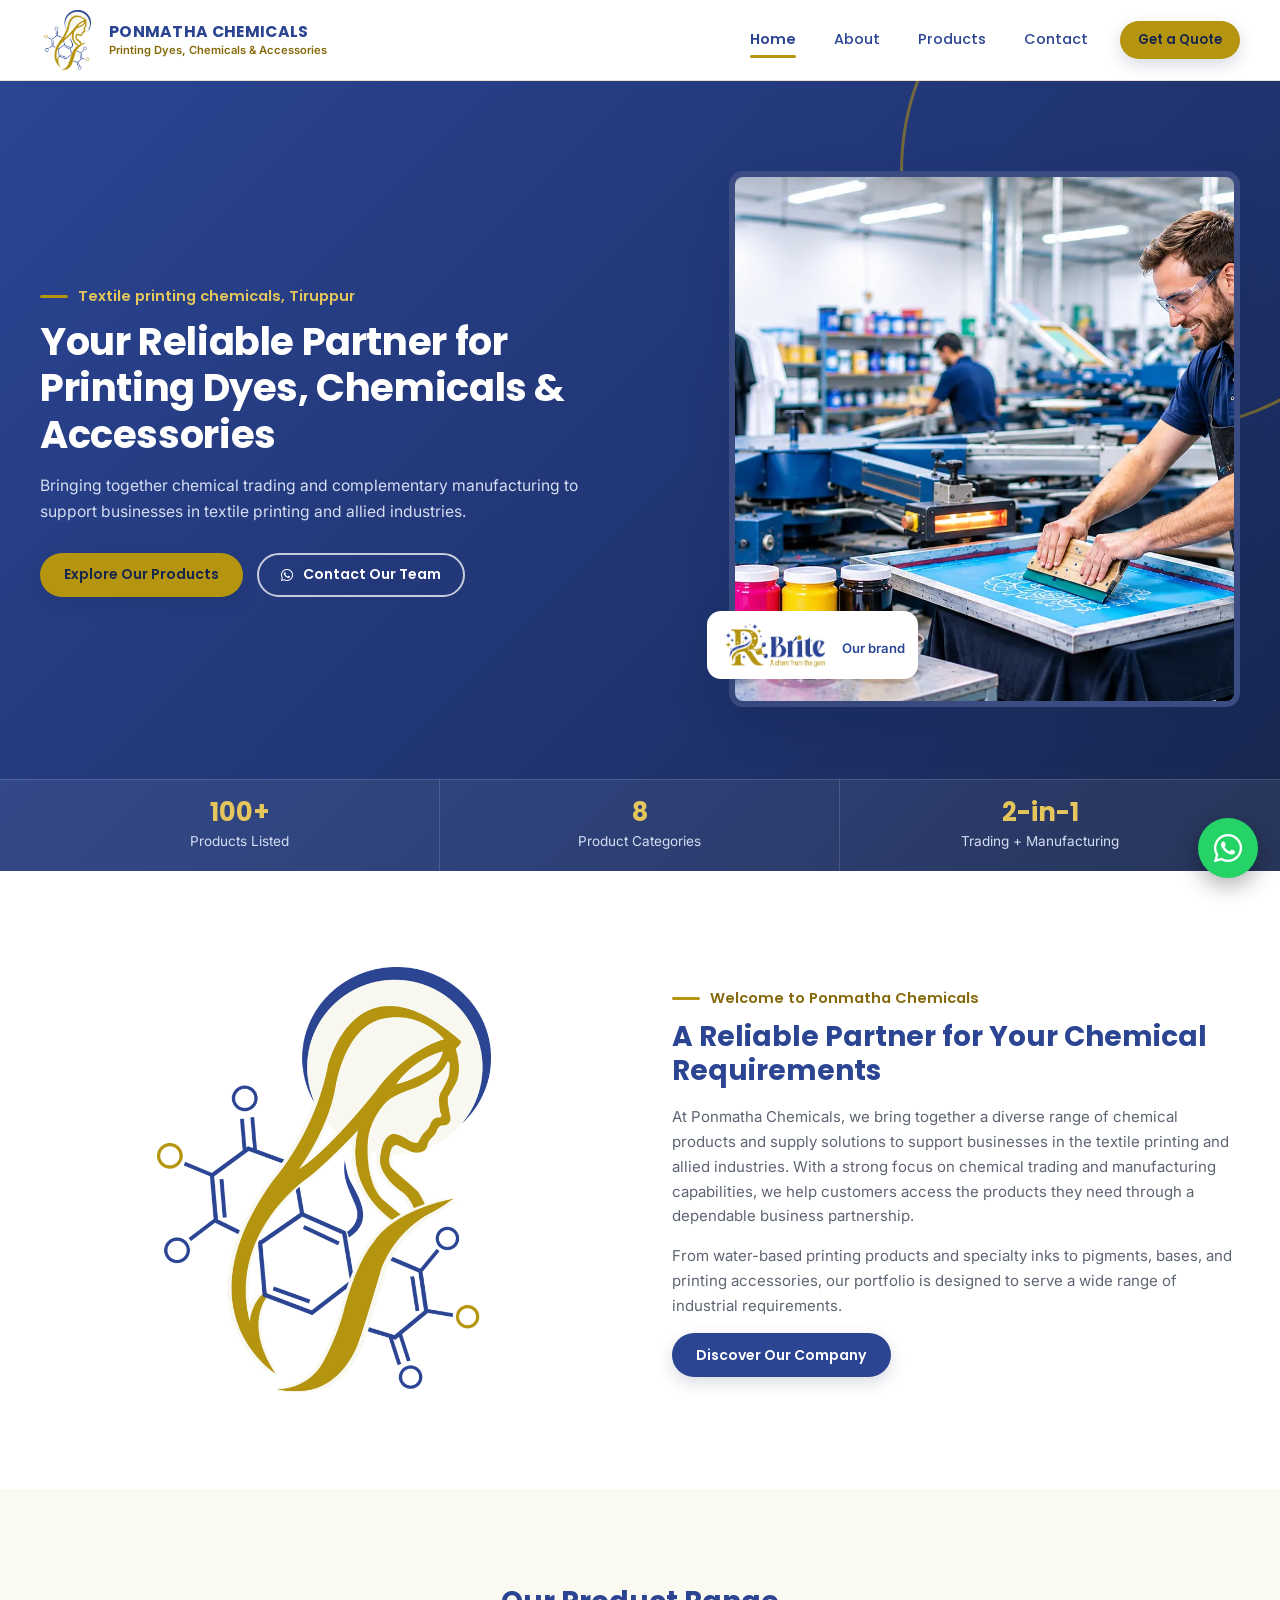
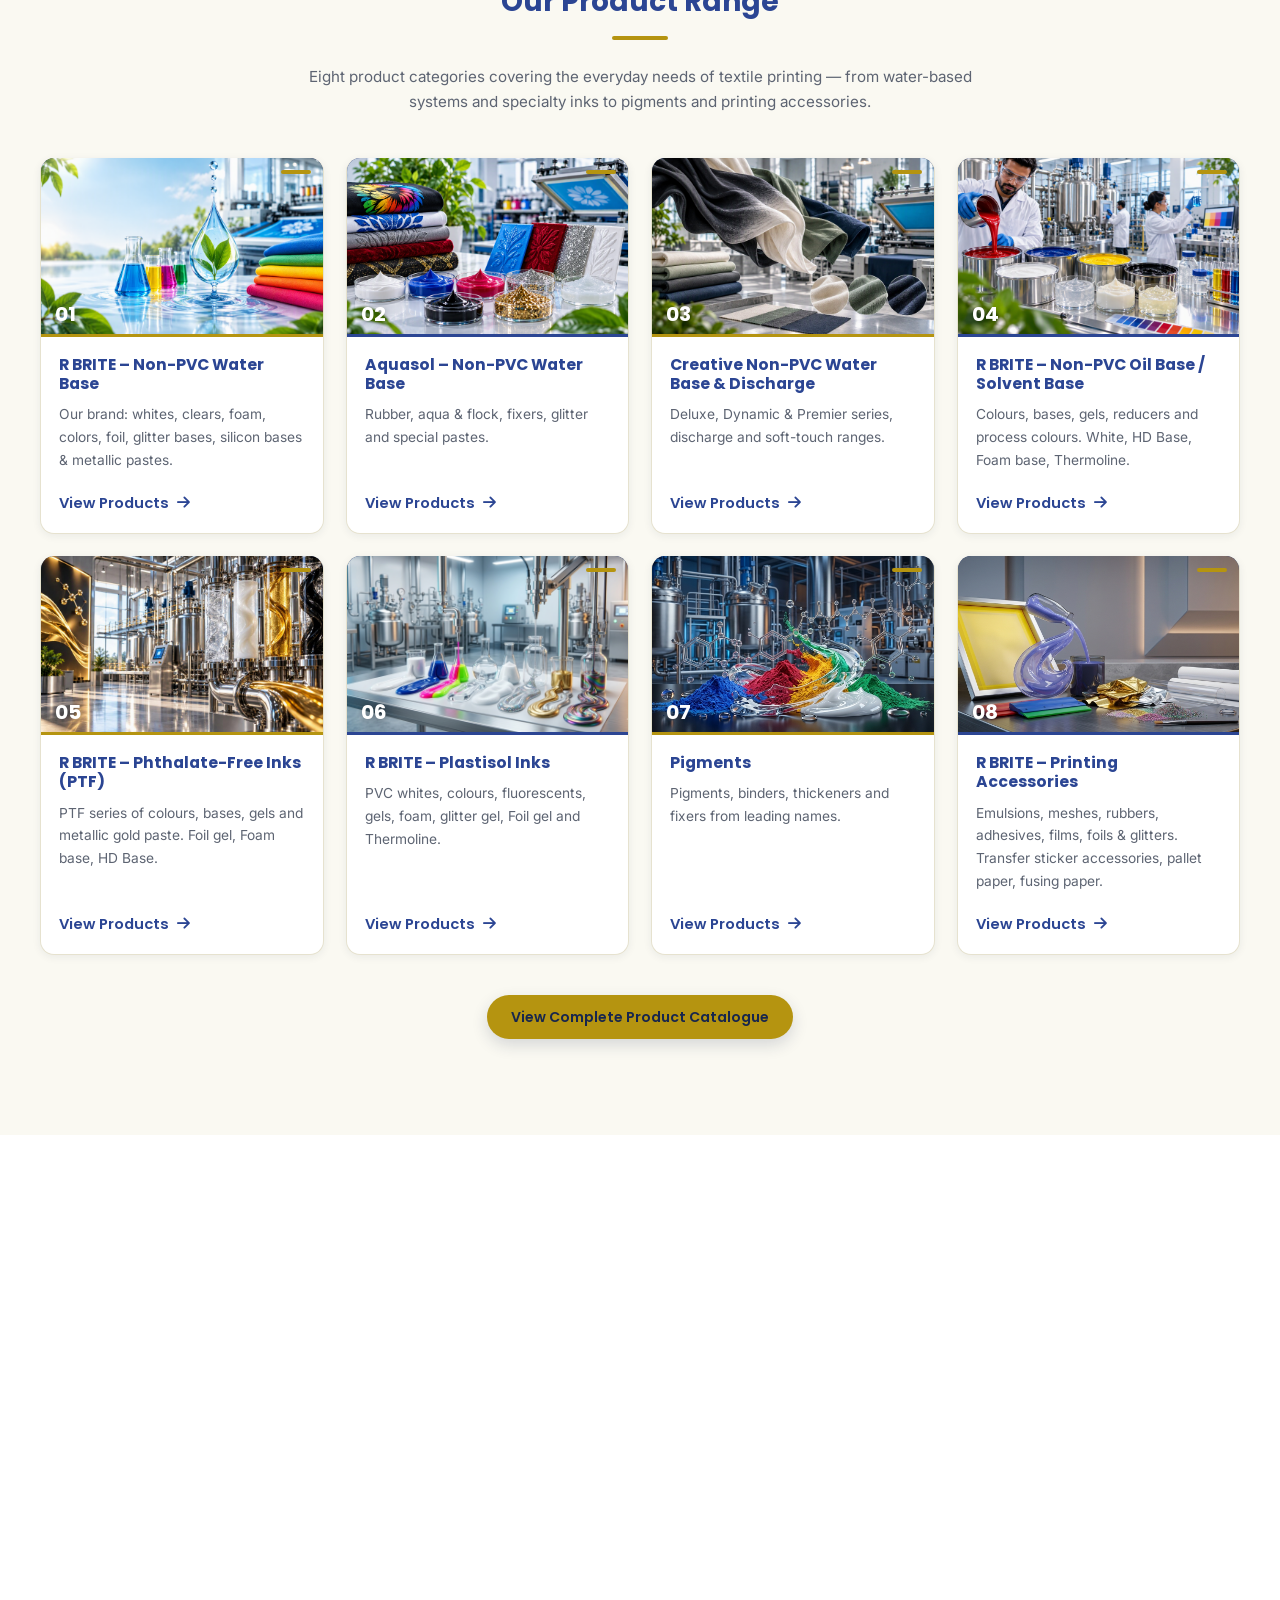
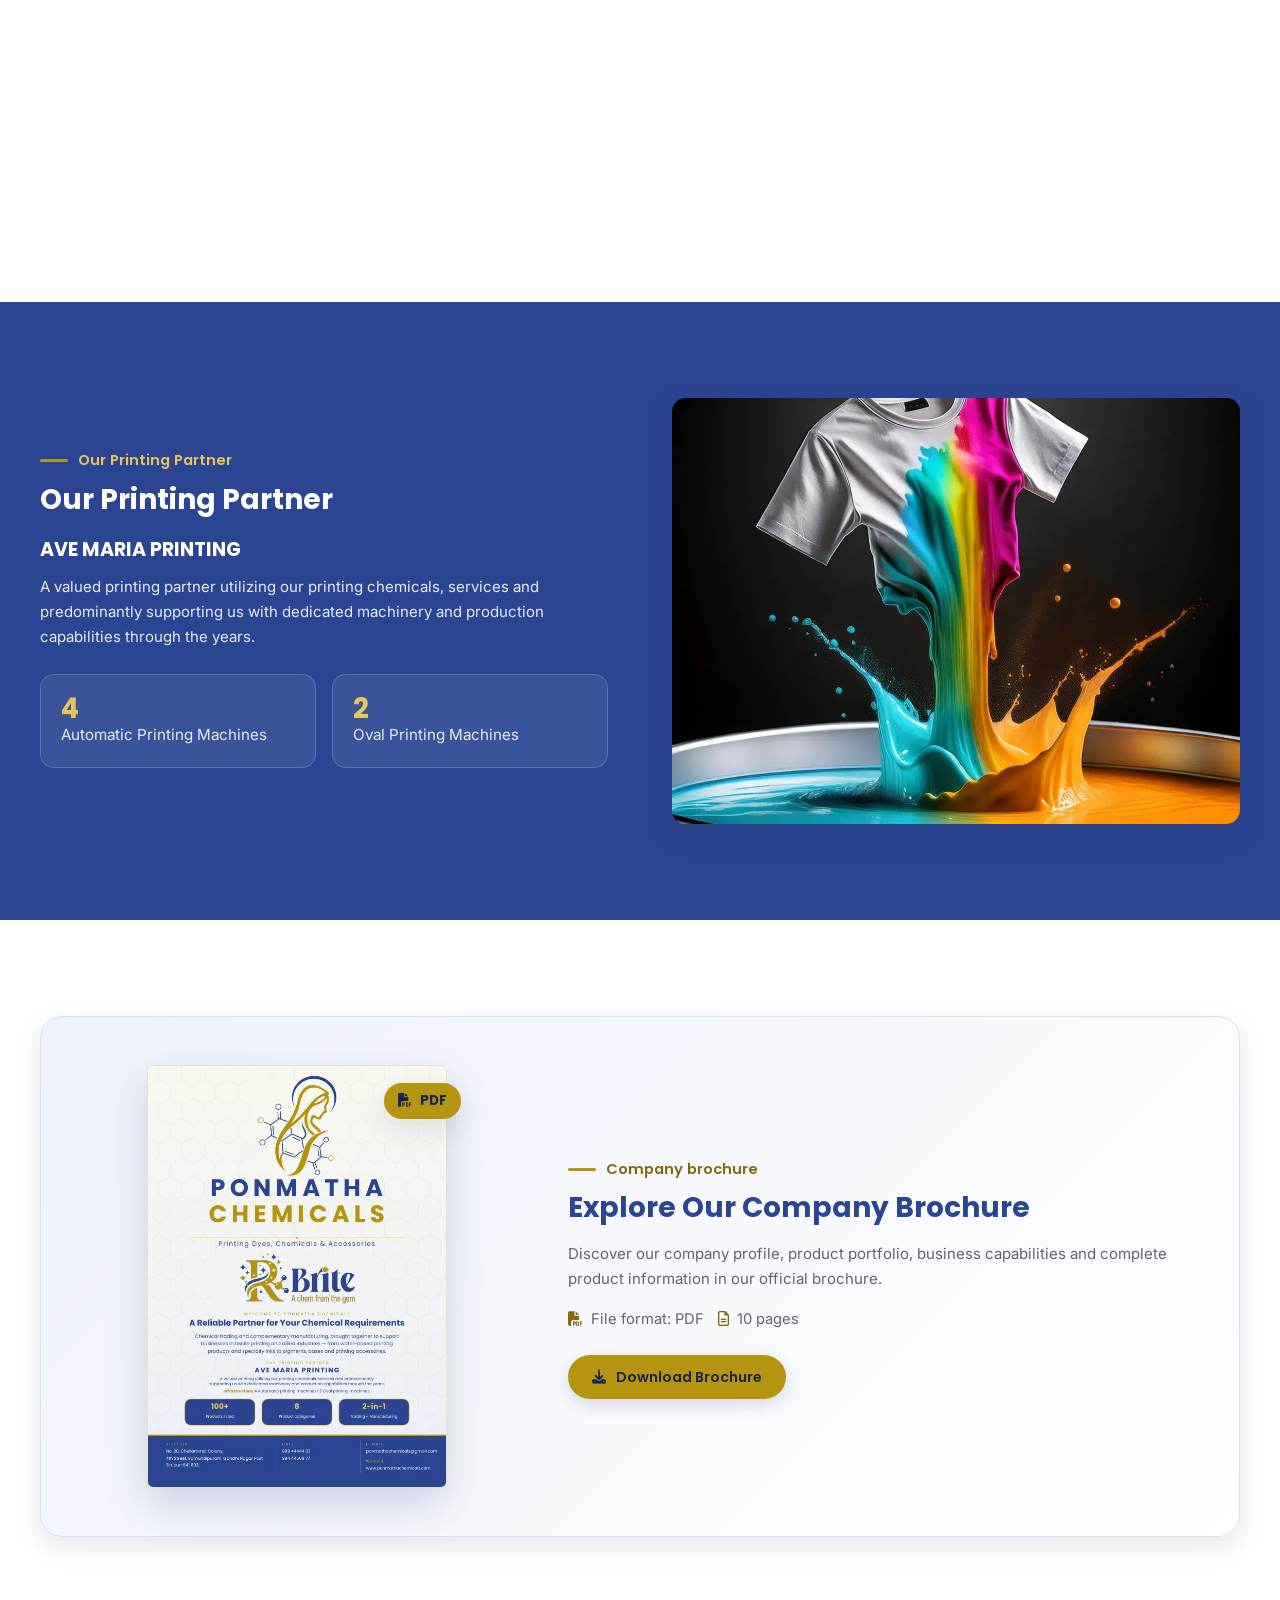
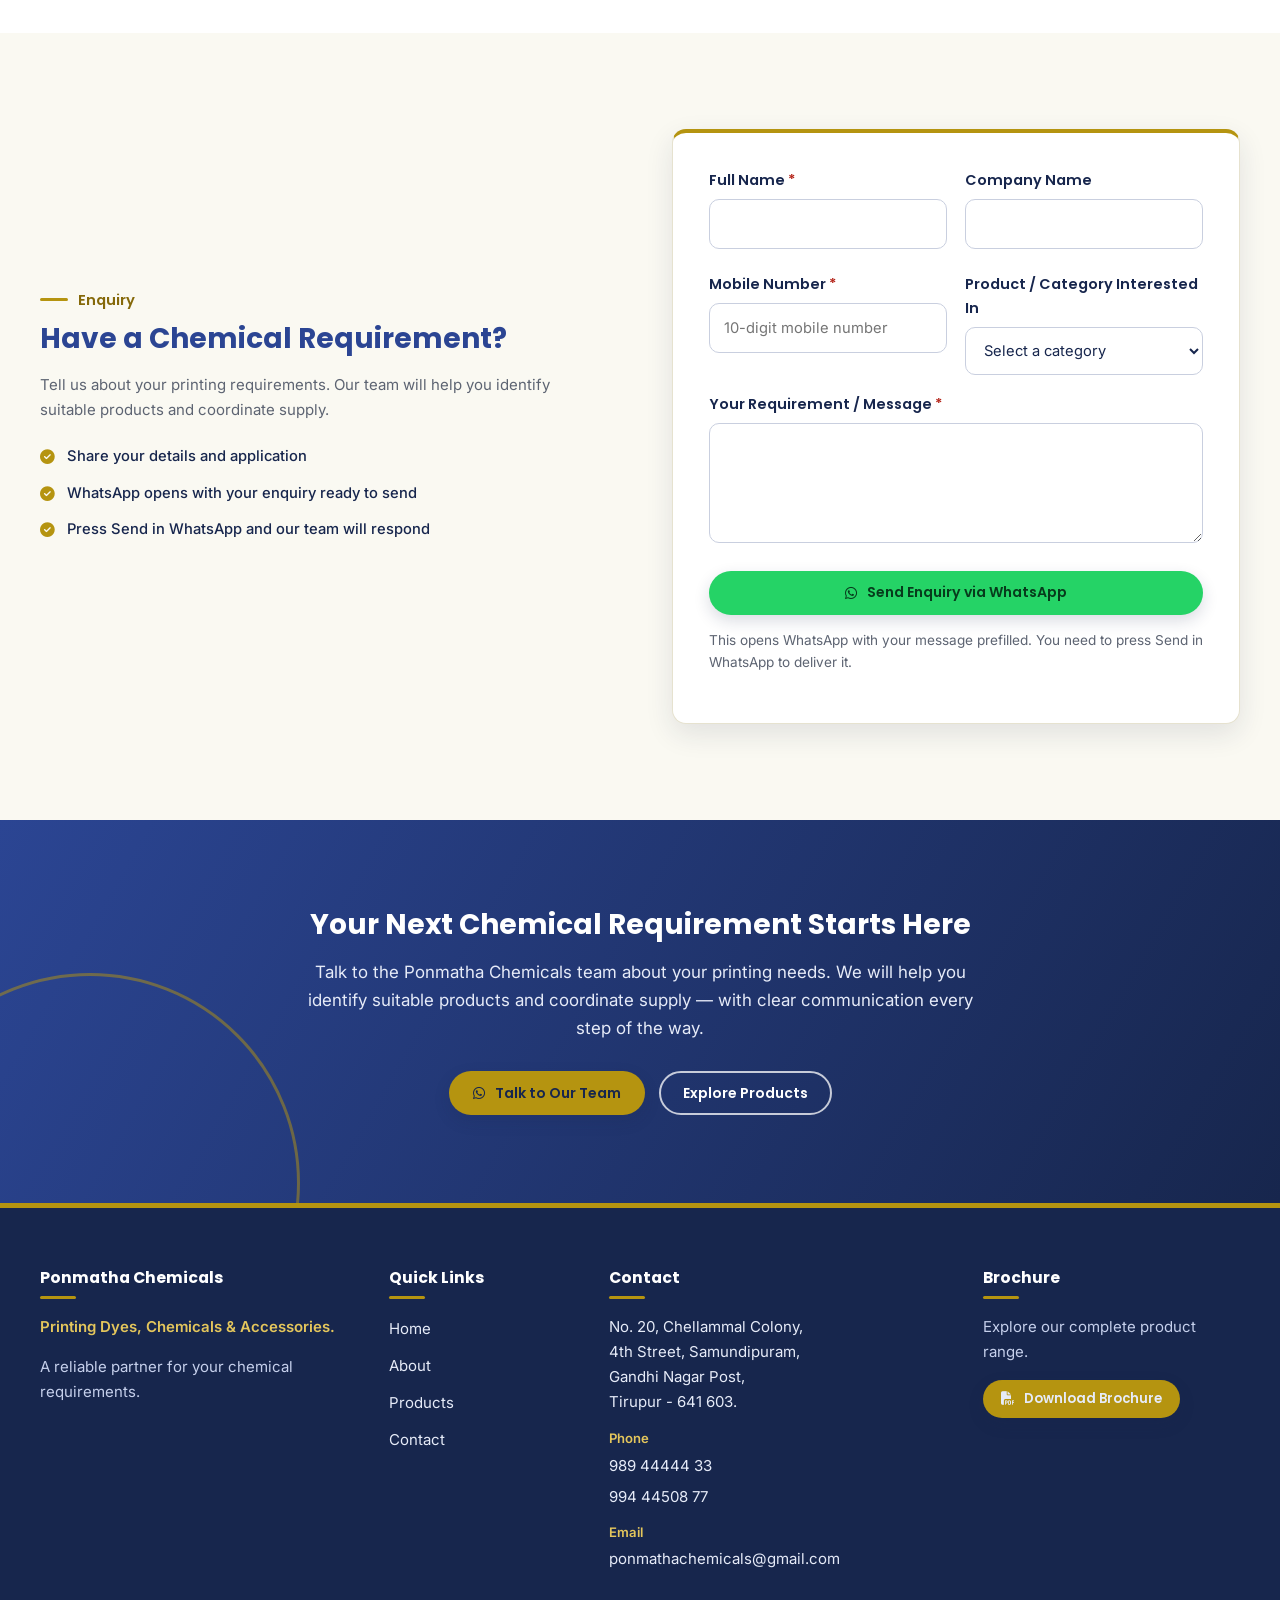
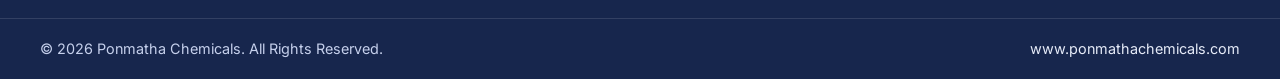
<file: index.html>
<!DOCTYPE html>
<html lang="en">
<head>
  <meta charset="UTF-8">
  <meta name="viewport" content="width=device-width, initial-scale=1">
  <title>Ponmatha Chemicals | Printing Dyes, Chemicals &amp; Accessories</title>
  <meta name="description" content="Ponmatha Chemicals – Your reliable partner for textile printing dyes, water-based printing products, specialty inks, pigments, bases and printing accessories in Tiruppur.">
  <meta name="keywords" content="Ponmatha Chemicals, R BRITE, textile printing chemicals, printing dyes, water base inks, plastisol inks, pigments, printing accessories, Tiruppur">
  <meta name="theme-color" content="#2B4593">
  <meta property="og:type" content="website">
  <meta property="og:title" content="Ponmatha Chemicals | Printing Dyes, Chemicals &amp; Accessories">
  <meta property="og:description" content="Chemical trading and complementary manufacturing for textile printing and allied industries, from Tiruppur.">
  <meta property="og:image" content="assets/images/logo/ponmatha-logo.png">
  <link rel="icon" type="image/png" href="assets/images/logo/ponmatha-logo.png">

  <link rel="preconnect" href="https://fonts.googleapis.com">
  <link rel="preconnect" href="https://fonts.gstatic.com" crossorigin>
  <link href="https://fonts.googleapis.com/css2?family=Inter:wght@400;500;600&family=Poppins:wght@500;600;700&display=swap" rel="stylesheet">
  <link rel="stylesheet" href="https://cdnjs.cloudflare.com/ajax/libs/font-awesome/6.5.2/css/all.min.css" crossorigin="anonymous" referrerpolicy="no-referrer">
  <link rel="stylesheet" href="css/style.css">
  <link rel="stylesheet" href="css/responsive.css">
  <link rel="stylesheet" href="css/animations.css">
  <link rel="stylesheet" href="css/offer-popup.css">

  

  <script type="application/ld+json">
  {
    "@context": "https://schema.org",
    "@type": "LocalBusiness",
    "name": "Ponmatha Chemicals",
    "description": "Printing dyes, chemicals and accessories for textile printing and allied industries.",
    "url": "https://www.ponmathachemicals.com",
    "telephone": ["+91 98944 44433", "+91 99444 50877"],
    "email": "ponmathachemicals@gmail.com",
    "address": {
      "@type": "PostalAddress",
      "streetAddress": "No. 20, Chellammal Colony, 4th Street, Samundipuram, Gandhi Nagar Post",
      "addressLocality": "Tirupur",
      "postalCode": "641603",
      "addressCountry": "IN"
    }
  }
  </script>

  <script src="js/whatsapp.js" defer></script>
  <script src="js/contact-form.js" defer></script>
  <script src="js/main.js" defer></script>
     <script src="js/offer-popup.js" defer></script>

</head>
<body>
  <a class="skip-link" href="#main">Skip to main content</a>
  <header id="site-header"></header>

  <main id="main">

    <!-- ===== Hero ===== -->
    <section class="hero" aria-labelledby="hero-title">
      <div class="container hero-grid">
        <div class="hero-copy">
          <span class="eyebrow">Textile printing chemicals, Tiruppur</span>
          <h1 id="hero-title">Your Reliable Partner for Printing Dyes, Chemicals &amp; Accessories</h1>
          <p class="hero-lead">Bringing together chemical trading and complementary manufacturing to support businesses in textile printing and allied industries.</p>
          <div class="btn-group">
            <a class="btn btn-gold btn-float" href="products.html">Explore Our Products</a>
            <a class="btn btn-outline-light btn-float" data-wa="contact"><i class="fa-brands fa-whatsapp" aria-hidden="true"></i> Contact Our Team</a>
          </div>
        </div>
        <div class="hero-visual">
          <!-- IMAGE: Homepage hero – textile screen printing on fabric / printing line.
               Local replacement path: assets/images/home/hero-textile.jpg
               Suggested search (Unsplash / Pexels / Pixabay): "screen printing fabric", "textile printing factory". Aspect ~ 4:4.2 -->
          <div class="photo img-slot" data-slot="assets/images/home/hero-textile.jpg">
            <img src="assets/images/home/ponmatha-hero.webp" alt="Textile screen printing in a production unit">
          </div>
          <div class="hero-badge">
            <img src="assets/images/logo/r-brite-logo.png" alt="R BRITE – A chem from the gem">
            <span>Our brand</span>
          </div>
        </div>
      </div>
      <div class="hero-stats">
        <div class="container hero-stats-grid">
          <div class="stat"><span class="stat-value">100+</span><span class="stat-label">Products Listed</span></div>
          <div class="stat"><span class="stat-value">8</span><span class="stat-label">Product Categories</span></div>
          <div class="stat"><span class="stat-value">2-in-1</span><span class="stat-label">Trading + Manufacturing</span></div>
        </div>
      </div>
    </section>

    <!-- ===== Company introduction ===== -->
    <section class="section" aria-labelledby="intro-title">
      <div class="container split">
        <div class="split-media reveal">
          <!-- IMAGE: Company overview – industrial chemical containers / printing inks.
               Local replacement path: assets/images/home/company-overview.jpg
               Suggested search: "industrial chemical drums", "ink cans printing" -->
          <div class="photo img-slot removebg" data-slot="assets/images/home/company-overview.jpg">
            <img src="assets/images/logo/ponmatha-logo.png" alt="Industrial chemical containers and printing inks" loading="lazy" class="logoimg">
          </div>
        </div>
        <div class="reveal delay-1">
          <span class="eyebrow">Welcome to Ponmatha Chemicals</span>
          <h2 id="intro-title">A Reliable Partner for Your Chemical Requirements</h2>
          <p>At Ponmatha Chemicals, we bring together a diverse range of chemical products and supply solutions to support businesses in the textile printing and allied industries. With a strong focus on chemical trading and manufacturing capabilities, we help customers access the products they need through a dependable business partnership.</p>
          <p>From water-based printing products and specialty inks to pigments, bases, and printing accessories, our portfolio is designed to serve a wide range of industrial requirements.</p>
          <a class="btn btn-blue btn-float" href="about.html">Discover Our Company</a>
        </div>
      </div>
    </section>

    <!-- ===== Product categories ===== -->
    <section class="section section-cream" aria-labelledby="range-title">
      <div class="container">
        <div class="section-head reveal">
          <h2 id="range-title">Our Product Range</h2>
          <span class="rule"></span>
          <p class="mt-24">Eight product categories covering the everyday needs of textile printing &mdash; from water-based systems and specialty inks to pigments and printing accessories.</p>
        </div>

        
        <ul class="cat-grid">
          <li class="cat-card reveal ">
            <!-- IMAGE: category 01 – local path assets/images/products/non-pvc-water-base.jpg -->
            <div class="cat-media img-slot" data-slot="assets/images/products/non-pvc-water-base.jpg">
              <img src="assets/images/products/non-pvc-water-base.jpg" alt="Water-based whites, clears and foam" loading="lazy">
              <span class="cat-num">01</span><span class="cat-tag"></span>
            </div>
            <div class="cat-body">
              <h3>R BRITE &ndash; Non-PVC Water Base</h3>
              <p>Our brand: whites, clears, foam, colors, foil, glitter bases, silicon bases &amp; metallic pastes.</p>
              <a class="cat-link" href="products.html#cat-1">View Products <i class="fa-solid fa-arrow-right" aria-hidden="true"></i></a>
            </div>
          </li>
          <li class="cat-card reveal delay-1">
            <!-- IMAGE: category 02 – local path assets/images/products/aquasol.jpg -->
            <div class="cat-media img-slot" data-slot="assets/images/products/aquasol.jpg">
              <img src="assets/images/products/aquasol-water-base.jpg" alt="Rubber, aqua and flock printing" loading="lazy">
              <span class="cat-num">02</span><span class="cat-tag"></span>
            </div>
            <div class="cat-body">
              <h3>Aquasol &ndash; Non-PVC Water Base</h3>
              <p>Rubber, aqua &amp; flock, fixers, glitter and special pastes.</p>
              <a class="cat-link" href="products.html#cat-2">View Products <i class="fa-solid fa-arrow-right" aria-hidden="true"></i></a>
            </div>
          </li>
          <li class="cat-card reveal delay-2">
            <!-- IMAGE: category 03 – local path assets/images/products/creative-non-pvc.jpg -->
            <div class="cat-media img-slot" data-slot="assets/images/products/creative-non-pvc.jpg">
              <img src="assets/images/products/creative-non-pvc.jpg" alt="Discharge and soft-touch printing" loading="lazy">
              <span class="cat-num">03</span><span class="cat-tag"></span>
            </div>
            <div class="cat-body">
              <h3>Creative Non-PVC Water Base &amp; Discharge</h3>
              <p>Deluxe, Dynamic &amp; Premier series, discharge and soft-touch ranges.</p>
              <a class="cat-link" href="products.html#cat-3">View Products <i class="fa-solid fa-arrow-right" aria-hidden="true"></i></a>
            </div>
          </li>
          <li class="cat-card reveal delay-3">
            <!-- IMAGE: category 04 – local path assets/images/products/oil-base.jpg -->
            <div class="cat-media img-slot" data-slot="assets/images/products/oil-base.jpg">
              <img src="assets/images/products/non-pvc-oil-base.jpg" alt="Solvent base inks and gels" loading="lazy">
              <span class="cat-num">04</span><span class="cat-tag"></span>
            </div>
            <div class="cat-body">
              <h3>R BRITE &ndash; Non-PVC Oil Base / Solvent Base</h3>
              <p>Colours, bases, gels, reducers and process colours. White, HD Base, Foam base, Thermoline.</p>
              <a class="cat-link" href="products.html#cat-4">View Products <i class="fa-solid fa-arrow-right" aria-hidden="true"></i></a>
            </div>
          </li>
          <li class="cat-card reveal ">
            <!-- IMAGE: category 05 – local path assets/images/products/ptf-inks.jpg -->
            <div class="cat-media img-slot" data-slot="assets/images/products/ptf-inks.jpg">
              <img src="assets/images/products/phthalate-free-inks.jpg" alt="Phthalate-free ink series" loading="lazy">
              <span class="cat-num">05</span><span class="cat-tag"></span>
            </div>
            <div class="cat-body">
              <h3>R BRITE &ndash; Phthalate-Free Inks (PTF)</h3>
              <p>PTF series of colours, bases, gels and metallic gold paste. Foil gel, Foam base, HD Base.</p>
              <a class="cat-link" href="products.html#cat-5">View Products <i class="fa-solid fa-arrow-right" aria-hidden="true"></i></a>
            </div>
          </li>
          <li class="cat-card reveal delay-1">
            <!-- IMAGE: category 06 – local path assets/images/products/plastisol-inks.jpg -->
            <div class="cat-media img-slot" data-slot="assets/images/products/plastisol-inks.jpg">
              <img src="assets/images/products/platisol-inks.jpg" alt="Plastisol ink on fabric" loading="lazy">
              <span class="cat-num">06</span><span class="cat-tag"></span>
            </div>
            <div class="cat-body">
              <h3>R BRITE &ndash; Plastisol Inks</h3>
              <p>PVC whites, colours, fluorescents, gels, foam, glitter gel, Foil gel and Thermoline.</p>
              <a class="cat-link" href="products.html#cat-6">View Products <i class="fa-solid fa-arrow-right" aria-hidden="true"></i></a>
            </div>
          </li>
          <li class="cat-card reveal delay-2">
            <!-- IMAGE: category 07 – local path assets/images/products/pigments.jpg -->
            <div class="cat-media img-slot" data-slot="assets/images/products/pigments.jpg">
              <img src="assets/images/products/pigments.jpg" alt="Pigment powders and binders" loading="lazy">
              <span class="cat-num">07</span><span class="cat-tag"></span>
            </div>
            <div class="cat-body">
              <h3>Pigments</h3>
              <p>Pigments, binders, thickeners and fixers from leading names.</p>
              <a class="cat-link" href="products.html#cat-7">View Products <i class="fa-solid fa-arrow-right" aria-hidden="true"></i></a>
            </div>
          </li>
          <li class="cat-card reveal delay-3">
            <!-- IMAGE: category 08 – local path assets/images/products/printing-accessories.jpg -->
            <div class="cat-media img-slot" data-slot="assets/images/products/printing-accessories.jpg">
              <img src="assets/images/products/printing-accessories.jpg" alt="Screen printing meshes and squeegees" loading="lazy">
              <span class="cat-num">08</span><span class="cat-tag"></span>
            </div>
            <div class="cat-body">
              <h3>R BRITE &ndash; Printing Accessories</h3>
              <p>Emulsions, meshes, rubbers, adhesives, films, foils &amp; glitters. Transfer sticker accessories, pallet paper, fusing paper.</p>
              <a class="cat-link" href="products.html#cat-8">View Products <i class="fa-solid fa-arrow-right" aria-hidden="true"></i></a>
            </div>
          </li>
        </ul>

        <div class="text-center mt-40">
          <a class="btn btn-gold btn-float" href="products.html">View Complete Product Catalogue</a>
        </div>
      </div>
    </section>

    <!-- ===== Why choose ===== -->
    <section class="section" aria-labelledby="why-title">
      <div class="container why-split">
        <div class="reveal">
          <!-- IMAGE: Why choose – local path assets/images/home/why-choose.jpg -->
          <div class="photo img-slot" data-slot="assets/images/home/why-choose.jpg">
            <img src="assets/images/home/whychoosepm.jpg" alt="Printed textile colours and fabric flow" loading="lazy">
          </div>
        </div>
        <div>
          <div class="section-head left reveal">
            <h2 id="why-title">Why Choose Ponmatha Chemicals?</h2>
            <span class="rule"></span>
          </div>
          <ul class="why-list">
            <li class="why-card reveal"><span class="icon-badge"><i class="fa-solid fa-layer-group" aria-hidden="true"></i></span><div><h3>Wide Product Selection</h3><p>Multiple chemical and textile printing product categories in one portfolio.</p></div></li>
            <li class="why-card reveal"><span class="icon-badge"><i class="fa-solid fa-handshake" aria-hidden="true"></i></span><div><h3>Trading-Focused Approach</h3><p>A business model centered on sourcing and supplying customer requirements.</p></div></li>
            <li class="why-card reveal"><span class="icon-badge"><i class="fa-solid fa-industry" aria-hidden="true"></i></span><div><h3>Manufacturing Capabilities</h3><p>Complementary manufacturing alongside our trading operations.</p></div></li>
            <li class="why-card reveal"><span class="icon-badge"><i class="fa-solid fa-bullseye" aria-hidden="true"></i></span><div><h3>Industry-Oriented Product Range</h3><p>Products selected around textile printing and related production needs.</p></div></li>
            <li class="why-card reveal"><span class="icon-badge"><i class="fa-solid fa-headset" aria-hidden="true"></i></span><div><h3>Customer-Focused Service</h3><p>A commitment to clear communication, product coordination, and lasting partnerships.</p></div></li>
          </ul>
        </div>
      </div>
    </section>

    <!-- ===== Printing partner ===== -->
    <section class="section section-blue" aria-labelledby="partner-title">
      <div class="container split reverse">
        <div class="split-media reveal">
          <!-- IMAGE: Printing partner – automatic textile printing machine / oval printing machine.
               Local replacement path: assets/images/home/printing-machines.jpg
               Suggested search: "automatic textile printing machine", "garment screen printing machine" -->
          <div class="photo img-slot" data-slot="assets/images/home/printing-machines.jpg">
            <img src="assets/images/home/printingpartner.webp" alt="Textile printing machinery in a production unit" loading="lazy">
          </div>
        </div>
        <div class="reveal delay-1">
          <span class="eyebrow">Our Printing Partner</span>
          <h2 id="partner-title">Our Printing Partner</h2>
          <p class="partner-name">AVE MARIA PRINTING</p>
          <p>A valued printing partner utilizing our printing chemicals, services and predominantly supporting us with dedicated machinery and production capabilities through the years.</p>
          <div class="machine-stats">
            <div class="machine-stat"><strong>4</strong><span>Automatic Printing Machines</span></div>
            <div class="machine-stat"><strong>2</strong><span>Oval Printing Machines</span></div>
          </div>
        </div>
      </div>
    </section>

    <!-- ===== Brochure download ===== -->
    <section class="section" aria-labelledby="brochure-title">
      <div class="container">
        <div class="brochure-card reveal">
          <div class="brochure-preview">
            <!-- Preview image is page 1 of the supplied brochure PDF.
                 Local path: assets/images/home/brochure-cover.jpg -->
            <img src="assets/images/home/brochure-cover.jpg" alt="Cover page of the Ponmatha Chemicals brochure" width="580" height="820" loading="lazy">
            <span class="pdf-chip"><i class="fa-solid fa-file-pdf" aria-hidden="true"></i> PDF</span>
          </div>
          <div>
            <span class="eyebrow">Company brochure</span>
            <h2 id="brochure-title">Explore Our Company Brochure</h2>
            <p>Discover our company profile, product portfolio, business capabilities and complete product information in our official brochure.</p>
            <p class="file-meta">
              <span><i class="fa-solid fa-file-pdf" aria-hidden="true"></i> File format: PDF</span>
              <span><i class="fa-regular fa-file-lines" aria-hidden="true"></i> 10 pages</span>
            </p>
            <a class="btn btn-gold btn-float" href="assets/documents/Ponmatha_Chemicals_Brochure_Final.pdf" download="Ponmatha_Chemicals_Brochure_Final.pdf">
              <i class="fa-solid fa-download" aria-hidden="true"></i> Download Brochure
            </a>
          </div>
        </div>
      </div>
    </section>

    <!-- ===== Enquiry form ===== -->
    <section class="section section-cream" id="enquiry" aria-labelledby="enquiry-title">
      <div class="container split">
        <div class="reveal">
          <span class="eyebrow">Enquiry</span>
          <h2 id="enquiry-title">Have a Chemical Requirement?</h2>
          <p>Tell us about your printing requirements. Our team will help you identify suitable products and coordinate supply.</p>
          <ul class="check-list">
            <li><i class="fa-solid fa-circle-check" aria-hidden="true"></i> Share your details and application</li>
            <li><i class="fa-solid fa-circle-check" aria-hidden="true"></i> WhatsApp opens with your enquiry ready to send</li>
            <li><i class="fa-solid fa-circle-check" aria-hidden="true"></i> Press Send in WhatsApp and our team will respond</li>
          </ul>
        </div>
        <form class="form-card reveal delay-1" data-enquiry-form data-variant="home" aria-label="Product enquiry form">
          <div class="form-grid">
            <div class="field">
              <label for="h-name">Full Name <span class="req" aria-hidden="true">*</span></label>
              <input id="h-name" name="name" type="text" autocomplete="name" required aria-describedby="h-name-err">
              <span class="field-error" id="h-name-err" role="alert"></span>
            </div>
            <div class="field">
              <label for="h-company">Company Name</label>
              <input id="h-company" name="company" type="text" autocomplete="organization">
            </div>
            <div class="field">
              <label for="h-mobile">Mobile Number <span class="req" aria-hidden="true">*</span></label>
              <input id="h-mobile" name="mobile" type="tel" inputmode="tel" autocomplete="tel" placeholder="10-digit mobile number" required aria-describedby="h-mobile-err">
              <span class="field-error" id="h-mobile-err" role="alert"></span>
            </div>
            <div class="field">
              <label for="h-product">Product / Category Interested In</label>
              <select id="h-product" name="product">
                <option value="">Select a category</option>
                <option>R BRITE &ndash; Non-PVC Water Base</option>
                <option>Aquasol &ndash; Non-PVC Water Base</option>
                <option>Creative Non-PVC Water Base &amp; Discharge</option>
                <option>R BRITE &ndash; Non-PVC Oil Base / Solvent Base</option>
                <option>R BRITE &ndash; Phthalate-Free Inks (PTF)</option>
                <option>R BRITE &ndash; Plastisol Inks</option>
                <option>Pigments</option>
                <option>R BRITE &ndash; Printing Accessories</option>
                <option>General Enquiry</option>
              </select>
            </div>
            <div class="field full">
              <label for="h-message">Your Requirement / Message <span class="req" aria-hidden="true">*</span></label>
              <textarea id="h-message" name="message" required aria-describedby="h-message-err"></textarea>
              <span class="field-error" id="h-message-err" role="alert"></span>
            </div>
          </div>
          <div class="form-actions">
            <button class="btn btn-wa" type="submit"><i class="fa-brands fa-whatsapp" aria-hidden="true"></i> Send Enquiry via WhatsApp</button>
            <p class="form-note">This opens WhatsApp with your message prefilled. You need to press Send in WhatsApp to deliver it.</p>
            <p class="form-status" role="status" aria-live="polite"></p>
          </div>
        </form>
      </div>
    </section>

    <!-- ===== Final CTA ===== -->
    <section class="cta-band" aria-labelledby="cta-title">
      <div class="container reveal">
        <h2 id="cta-title">Your Next Chemical Requirement Starts Here</h2>
        <p>Talk to the Ponmatha Chemicals team about your printing needs. We will help you identify suitable products and coordinate supply &mdash; with clear communication every step of the way.</p>
        <div class="btn-group">
          <a class="btn btn-gold btn-float" data-wa="contact"><i class="fa-brands fa-whatsapp" aria-hidden="true"></i> Talk to Our Team</a>
          <a class="btn btn-outline-light btn-float" href="products.html">Explore Products</a>
        </div>
      </div>
    </section>

  </main>

  <footer id="site-footer"></footer>


  <!-- ===== 20% DISCOUNT OFFER POPUP (paste just before </body> on every page) ===== -->
<!-- <div class="offer-overlay" id="offer-popup" hidden>
  <div class="offer-dialog" role="dialog" aria-modal="true" aria-labelledby="offer-title" aria-describedby="offer-desc" tabindex="-1">
    <button type="button" class="offer-close" aria-label="Close offer window"><i class="fa-solid fa-xmark" aria-hidden="true"></i></button>

    <aside class="offer-side">
      <p class="offer-brand">Ponmatha Chemicals</p>
      <p class="offer-kicker">Special website offer</p>
      <p class="offer-percent" aria-hidden="true">20<span>%</span><small>OFF</small></p>
      <h2 id="offer-title">20% Discount on All Products</h2>
      <p id="offer-desc">Share your details and our team will contact you on WhatsApp to confirm your offer.</p>
      <ul class="offer-points">
        <li><i class="fa-solid fa-circle-check" aria-hidden="true"></i> All 8 product categories</li>
        <li><i class="fa-solid fa-circle-check" aria-hidden="true"></i> Quick reply from our team</li>
      </ul>
    </aside>

    <form class="offer-form" novalidate aria-label="Claim your discount">
      <h3>Claim Your Offer</h3>
      <div class="offer-grid">
        <div class="field">
          <label for="o-name">Full Name <span class="req" aria-hidden="true">*</span></label>
          <input id="o-name" name="name" type="text" autocomplete="name" required>
          <span class="field-error" role="alert"></span>
        </div>
        <div class="field">
          <label for="o-mobile">Mobile Number <span class="req" aria-hidden="true">*</span></label>
          <input id="o-mobile" name="mobile" type="tel" inputmode="tel" autocomplete="tel" placeholder="10-digit mobile" required>
          <span class="field-error" role="alert"></span>
        </div>
        <div class="field">
          <label for="o-company">Company Name</label>
          <input id="o-company" name="company" type="text" autocomplete="organization">
          <span class="field-error"></span>
        </div>
        <div class="field">
          <label for="o-city">City / Location <span class="req" aria-hidden="true">*</span></label>
          <input id="o-city" name="city" type="text" autocomplete="address-level2" required>
          <span class="field-error" role="alert"></span>
        </div>
        <div class="field">
          <label for="o-email">Email Address</label>
          <input id="o-email" name="email" type="email" autocomplete="email">
          <span class="field-error"></span>
        </div>
        <div class="field">
          <label for="o-product">Product Category</label>
          <select id="o-product" name="product">
            <option value="">Select a category</option>
            <option>R BRITE &ndash; Non-PVC Water Base</option>
            <option>Aquasol &ndash; Non-PVC Water Base</option>
            <option>Creative Non-PVC Water Base &amp; Discharge</option>
            <option>R BRITE &ndash; Non-PVC Oil Base / Solvent Base</option>
            <option>R BRITE &ndash; Phthalate-Free Inks (PTF)</option>
            <option>R BRITE &ndash; Plastisol Inks</option>
            <option>Pigments</option>
            <option>R BRITE &ndash; Printing Accessories</option>
            <option>All Products / Not Sure Yet</option>
          </select>
          <span class="field-error"></span>
        </div>
        <div class="field full">
          <label for="o-message">Requirement / Quantity</label>
          <textarea id="o-message" name="message" rows="2" placeholder="e.g. product names and approximate monthly quantity"></textarea>
          <span class="field-error"></span>
        </div>
      </div>
      <button class="btn btn-wa" type="submit"><i class="fa-brands fa-whatsapp" aria-hidden="true"></i> Claim Offer via WhatsApp</button>
      <p class="form-status" role="status" aria-live="polite"></p>
      <p class="offer-note">WhatsApp opens with your details prefilled &mdash; press Send to deliver them. Offer details are confirmed by our team.</p>
    </form>
  </div>
</div> -->
<!-- ===== END OFFER POPUP ===== -->
 

</body>
</html>
</file>
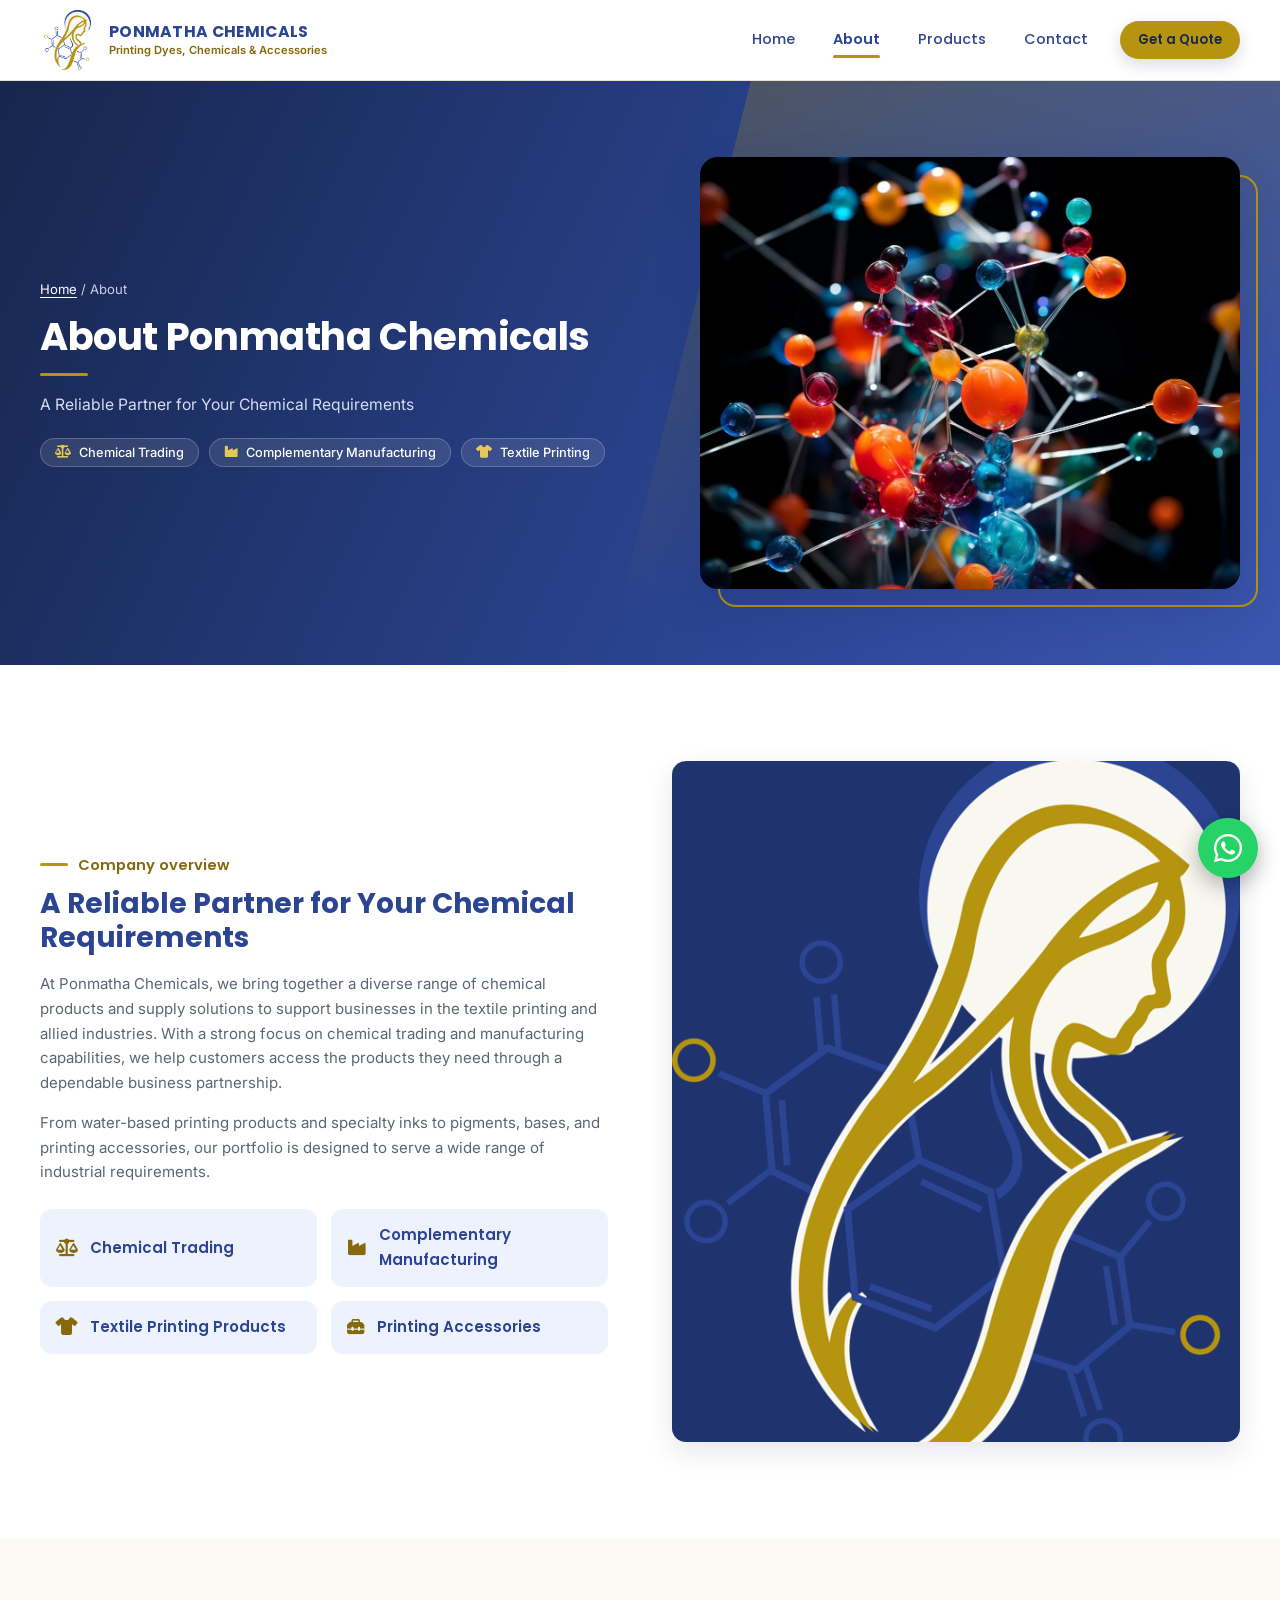
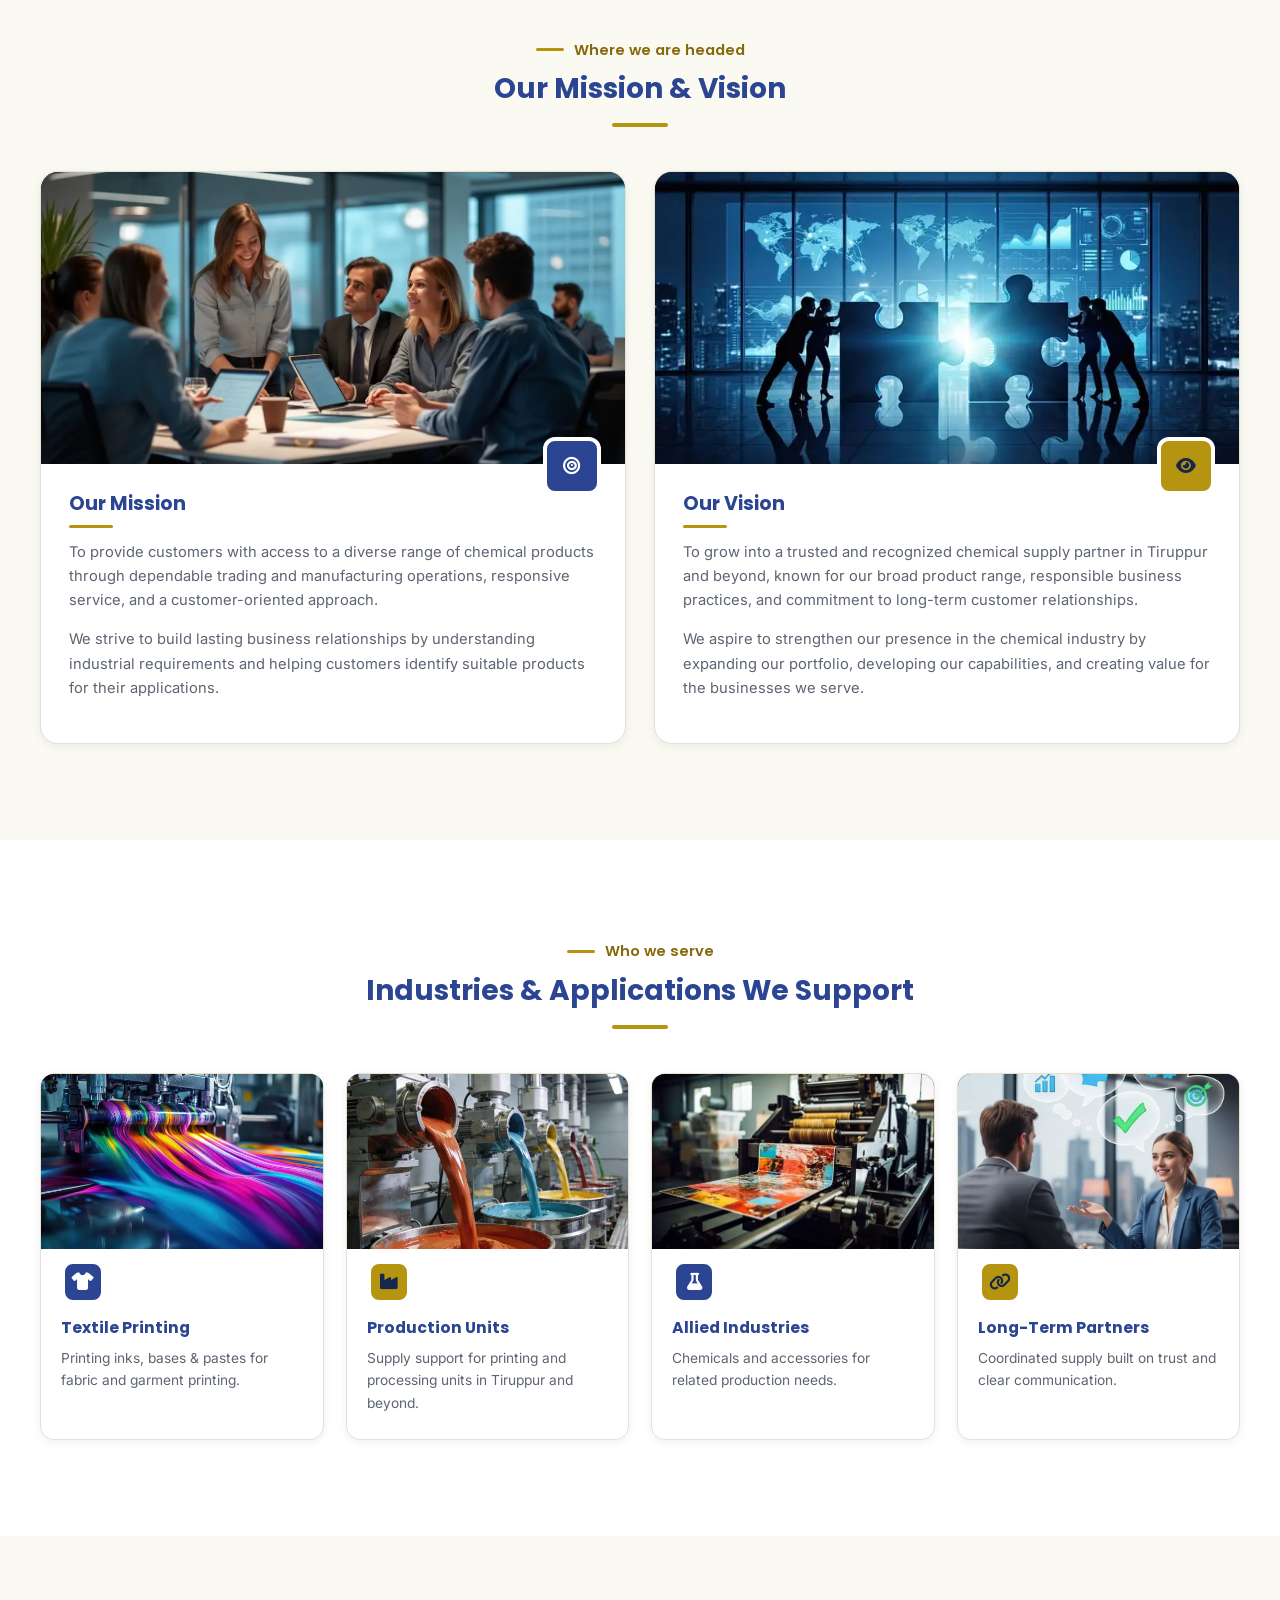
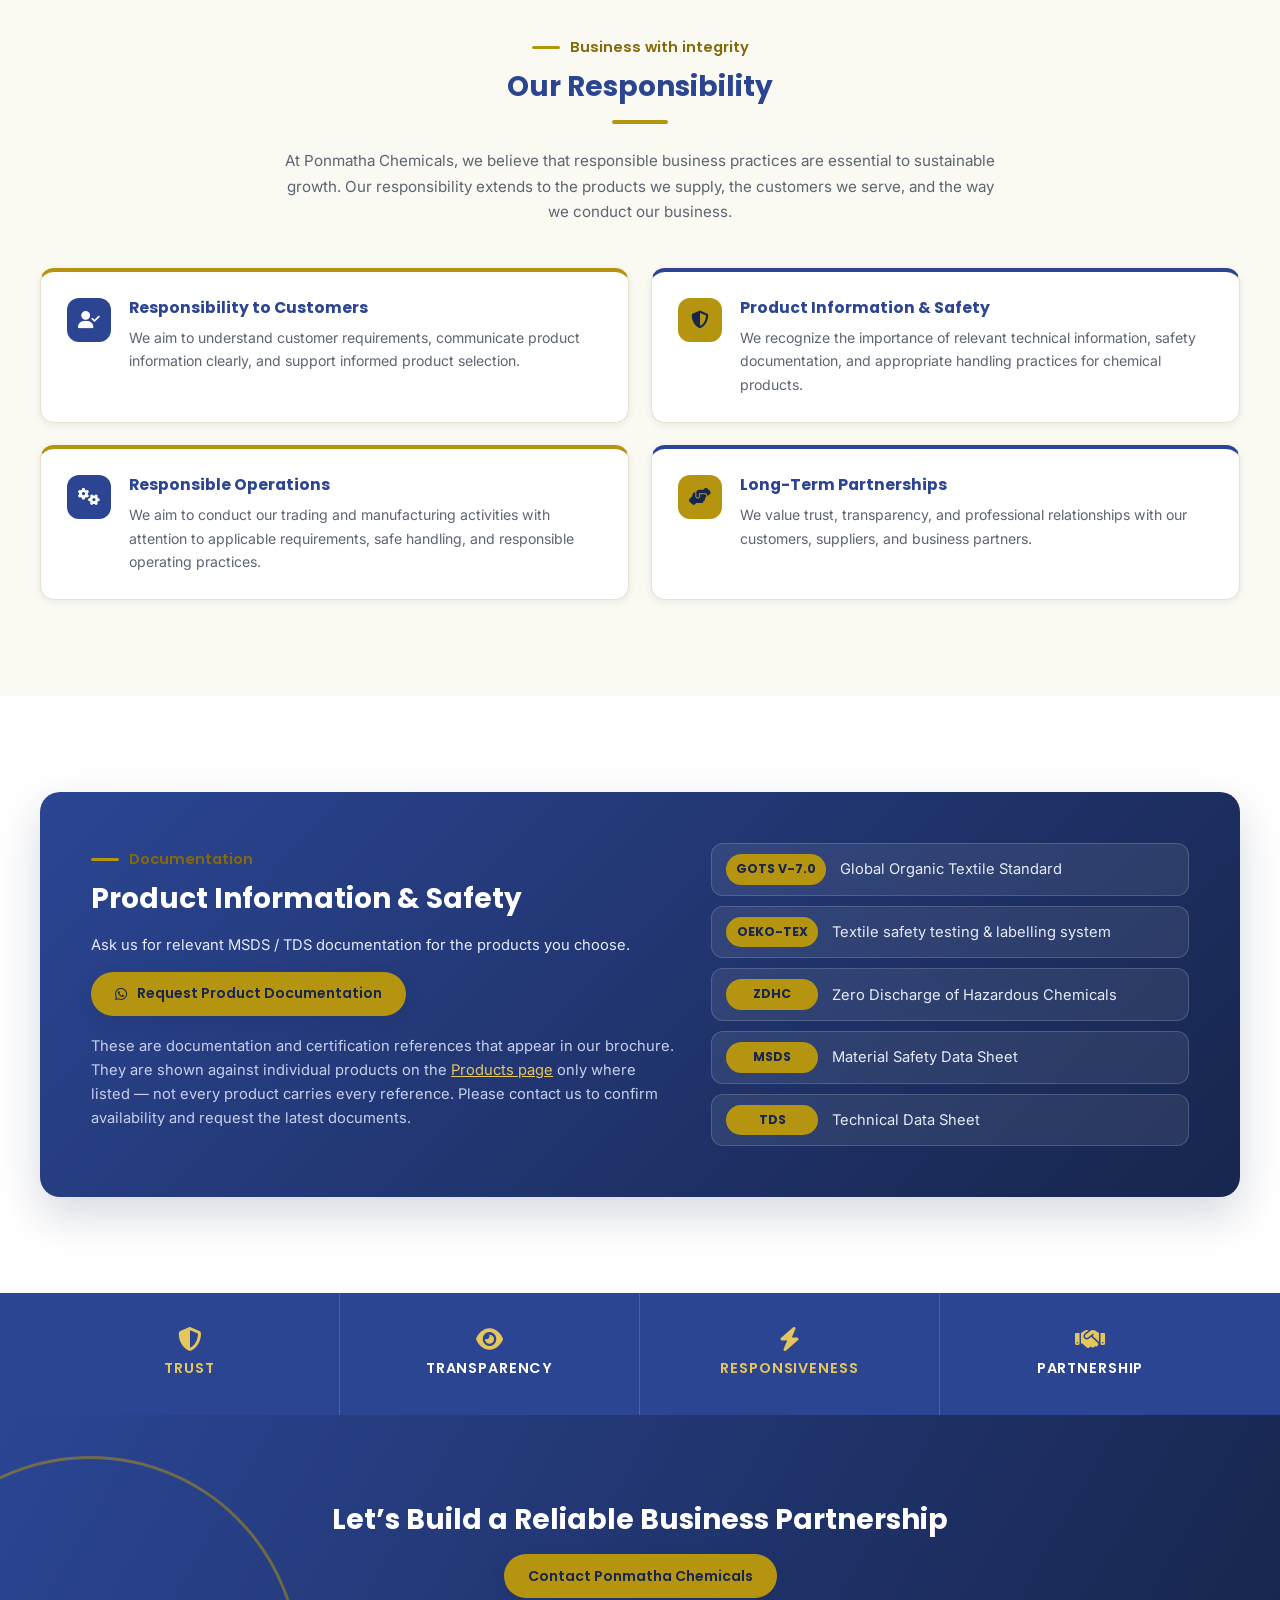
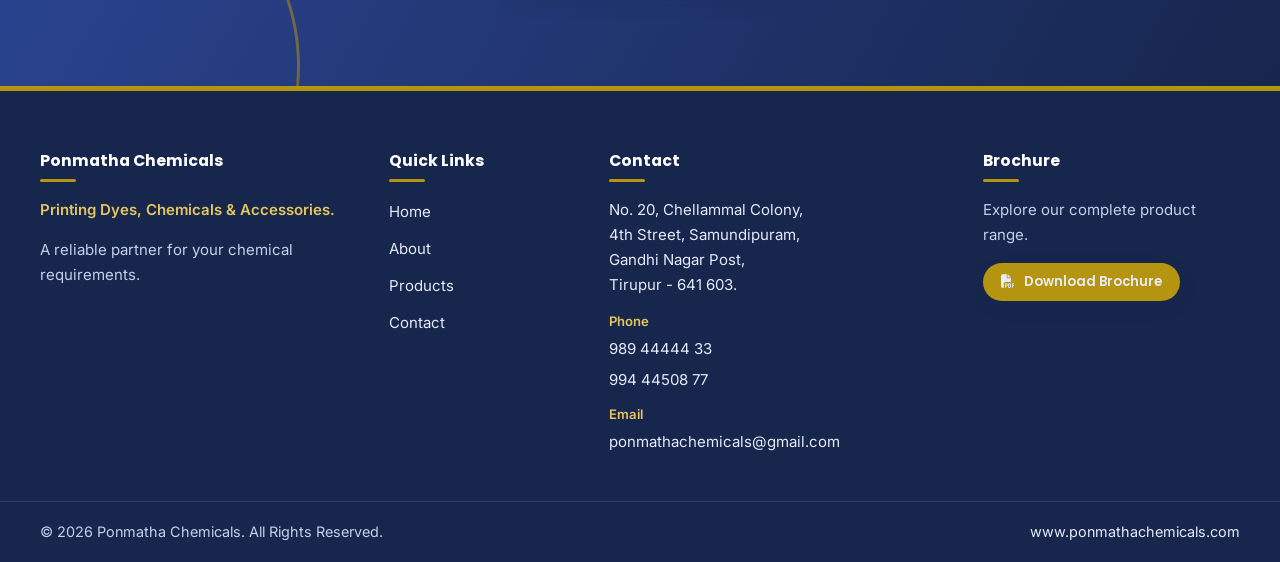
<file: about.html>
<!DOCTYPE html>
<html lang="en">
<head>
  <meta charset="UTF-8">
  <meta name="viewport" content="width=device-width, initial-scale=1">
  <title>About Ponmatha Chemicals | Chemical Trading &amp; Manufacturing, Tiruppur</title>
  <meta name="description" content="About Ponmatha Chemicals – chemical trading and complementary manufacturing for textile printing and allied industries in Tiruppur. Our mission, vision, responsibility and values.">
  <meta name="keywords" content="about Ponmatha Chemicals, chemical trading Tiruppur, textile printing chemicals, R BRITE, mission, vision, MSDS, TDS">
  <meta name="theme-color" content="#2B4593">
  <meta property="og:type" content="website">
  <meta property="og:title" content="About Ponmatha Chemicals">
  <meta property="og:description" content="A reliable partner for your chemical requirements – trading and complementary manufacturing for textile printing.">
  <meta property="og:image" content="assets/images/logo/ponmatha-logo.png">
  <link rel="icon" type="image/png" href="assets/images/logo/ponmatha-logo.png">

  <link rel="preconnect" href="https://fonts.googleapis.com">
  <link rel="preconnect" href="https://fonts.gstatic.com" crossorigin>
  <link href="https://fonts.googleapis.com/css2?family=Inter:wght@400;500;600&family=Poppins:wght@500;600;700&display=swap" rel="stylesheet">
  <link rel="stylesheet" href="https://cdnjs.cloudflare.com/ajax/libs/font-awesome/6.5.2/css/all.min.css" crossorigin="anonymous" referrerpolicy="no-referrer">
  <link rel="stylesheet" href="css/style.css">
  <link rel="stylesheet" href="css/responsive.css">
  <link rel="stylesheet" href="css/animations.css">
  <link rel="stylesheet" href="css/offer-popup.css">

  <script src="js/whatsapp.js" defer></script>
  <script src="js/main.js" defer></script>
  <script src="js/offer-popup.js" defer></script>
</head>
<body>
  <a class="skip-link" href="#main">Skip to main content</a>
  <header id="site-header"></header>

  <main id="main">

    <!-- ===== About hero (split layout) ===== -->
    <section class="ph ph-about" aria-labelledby="about-title">
      <div class="container ph-split">
        <div>
          <p class="crumbs"><a href="index.html">Home</a> / About</p>
          <h1 id="about-title">About Ponmatha Chemicals</h1>
          <span class="ph-rule"></span>
          <p class="ph-lead">A Reliable Partner for Your Chemical Requirements</p>
          <ul class="ph-tags">
            <li><i class="fa-solid fa-scale-balanced" aria-hidden="true"></i> Chemical Trading</li>
            <li><i class="fa-solid fa-industry" aria-hidden="true"></i> Complementary Manufacturing</li>
            <li><i class="fa-solid fa-shirt" aria-hidden="true"></i> Textile Printing</li>
          </ul>
        </div>
        <div class="ph-frame">
          <!-- IMAGE: About hero – local path assets/images/about/about-company.jpg -->
          <div class="img-slot" data-slot="assets/images/about/about-company.jpg">
            <img src="assets/images/about/aboutus.webp" alt="Textile printing and chemical supply">
          </div>
        </div>
      </div>
    </section>

    <!-- ===== Company overview ===== -->
    <section class="section" aria-labelledby="overview-title">
      <div class="container split">
        <div class="reveal">
          <span class="eyebrow">Company overview</span>
          <h2 id="overview-title">A Reliable Partner for Your Chemical Requirements</h2>
          <p>At Ponmatha Chemicals, we bring together a diverse range of chemical products and supply solutions to support businesses in the textile printing and allied industries. With a strong focus on chemical trading and manufacturing capabilities, we help customers access the products they need through a dependable business partnership.</p>
          <p>From water-based printing products and specialty inks to pigments, bases, and printing accessories, our portfolio is designed to serve a wide range of industrial requirements.</p>
          <ul class="pill-row">
            <li class="pill"><i class="fa-solid fa-scale-balanced" aria-hidden="true"></i> Chemical Trading</li>
            <li class="pill"><i class="fa-solid fa-industry" aria-hidden="true"></i> Complementary Manufacturing</li>
            <li class="pill"><i class="fa-solid fa-shirt" aria-hidden="true"></i> Textile Printing Products</li>
            <li class="pill"><i class="fa-solid fa-toolbox" aria-hidden="true"></i> Printing Accessories</li>
          </ul>
        </div>
        <div class="split-media reveal delay-1">
          <!-- IMAGE: Company overview – chemical containers / printing inks.
               Local replacement path: assets/images/home/company-overview.jpg (shared with the homepage) -->
          <div class="photo photo-tall img-slot" data-slot="assets/images/home/company-overview.jpg">
            <img src="assets/images/logo/ponmatha-logo.png" alt="Industrial chemical containers and printing inks" loading="lazy">
          </div>
        </div>
      </div>
    </section>

    <!-- ===== Mission & vision ===== -->
    <section class="section section-cream" aria-labelledby="mv-title">
      <div class="container">
        <div class="section-head reveal">
          <span class="eyebrow">Where we are headed</span>
          <h2 id="mv-title">Our Mission &amp; Vision</h2>
          <span class="rule"></span>
        </div>
        <div class="mv-grid">
          <article class="mv-card reveal">
            <!-- IMAGE: Mission – local replacement path: assets/images/about/mission.jpg
                 Suggested search: "chemical supply warehouse", "industrial laboratory" -->
            <div class="photo img-slot" data-slot="assets/images/about/mission.jpg">
              <img src="assets/images/about/ourmission.webp" alt="Chemical supply operations" loading="lazy">
            </div>
            <div class="mv-body">
              <span class="icon-badge"><i class="fa-solid fa-bullseye" aria-hidden="true"></i></span>
              <h3>Our Mission</h3>
              <p>To provide customers with access to a diverse range of chemical products through dependable trading and manufacturing operations, responsive service, and a customer-oriented approach.</p>
              <p>We strive to build lasting business relationships by understanding industrial requirements and helping customers identify suitable products for their applications.</p>
            </div>
          </article>
          <article class="mv-card reveal delay-1">
            <!-- IMAGE: Vision – local replacement path: assets/images/about/vision.jpg
                 Suggested search: "textile industry growth", "industrial skyline factory" -->
            <div class="photo img-slot" data-slot="assets/images/about/vision.jpg">
              <img src="assets/images/about/ourvission.webp" alt="Textile industry production facility" loading="lazy">
            </div>
            <div class="mv-body">
              <span class="icon-badge" style="background:var(--gold);color:var(--navy)"><i class="fa-solid fa-eye" aria-hidden="true"></i></span>
              <h3>Our Vision</h3>
              <p>To grow into a trusted and recognized chemical supply partner in Tiruppur and beyond, known for our broad product range, responsible business practices, and commitment to long-term customer relationships.</p>
              <p>We aspire to strengthen our presence in the chemical industry by expanding our portfolio, developing our capabilities, and creating value for the businesses we serve.</p>
            </div>
          </article>
        </div>
      </div>
    </section>

    <!-- ===== Industries ===== -->
    <section class="section" aria-labelledby="ind-title">
      <div class="container">
        <div class="section-head reveal">
          <span class="eyebrow">Who we serve</span>
          <h2 id="ind-title">Industries &amp; Applications We Support</h2>
          <span class="rule"></span>
        </div>
        <ul class="ind-grid">
          <li class="ind-card reveal">
            <!-- IMAGE: assets/images/about/industry-textile-printing.jpg – "screen printing t-shirt" -->
            <div class="photo img-slot" data-slot="assets/images/about/industry-textile-printing.jpg">
              <img src="assets/images/about/textileprinting.webp" alt="Garment screen printing" loading="lazy">
            </div>
            <div class="ind-body">
              <span class="icon-badge"><i class="fa-solid fa-shirt" aria-hidden="true"></i></span>
              <h3>Textile Printing</h3>
              <p>Printing inks, bases &amp; pastes for fabric and garment printing.</p>
            </div>
          </li>
          <li class="ind-card reveal delay-1">
            <!-- IMAGE: assets/images/about/industry-production-units.jpg – "textile factory production line" -->
            <div class="photo img-slot" data-slot="assets/images/about/industry-production-units.jpg">
              <img src="assets/images/about/productionunit.webp" alt="Textile production unit" loading="lazy">
            </div>
            <div class="ind-body">
              <span class="icon-badge" style="background:var(--gold);color:var(--navy)"><i class="fa-solid fa-industry" aria-hidden="true"></i></span>
              <h3>Production Units</h3>
              <p>Supply support for printing and processing units in Tiruppur and beyond.</p>
            </div>
          </li>
          <li class="ind-card reveal delay-2">
            <!-- IMAGE: assets/images/about/industry-allied.jpg – "industrial chemical storage" -->
            <div class="photo img-slot" data-slot="assets/images/about/industry-allied.jpg">
              <img src="assets/images/about/alliedindustry.webp" alt="Industrial chemical storage" loading="lazy">
            </div>
            <div class="ind-body">
              <span class="icon-badge"><i class="fa-solid fa-flask" aria-hidden="true"></i></span>
              <h3>Allied Industries</h3>
              <p>Chemicals and accessories for related production needs.</p>
            </div>
          </li>
          <li class="ind-card reveal delay-3">
            <!-- IMAGE: assets/images/about/industry-partners.jpg – "business handshake industrial" -->
            <div class="photo img-slot" data-slot="assets/images/about/industry-partners.jpg">
              <img src="assets/images/about/longtermpartner.webp" alt="Business partners shaking hands at a production unit" loading="lazy">
            </div>
            <div class="ind-body">
              <span class="icon-badge" style="background:var(--gold);color:var(--navy)"><i class="fa-solid fa-link" aria-hidden="true"></i></span>
              <h3>Long-Term Partners</h3>
              <p>Coordinated supply built on trust and clear communication.</p>
            </div>
          </li>
        </ul>
      </div>
    </section>

    <!-- ===== Responsibility ===== -->
    <section class="section section-cream" aria-labelledby="resp-title">
      <div class="container">
        <div class="section-head reveal">
          <span class="eyebrow">Business with integrity</span>
          <h2 id="resp-title">Our Responsibility</h2>
          <span class="rule"></span>
          <p class="mt-24">At Ponmatha Chemicals, we believe that responsible business practices are essential to sustainable growth. Our responsibility extends to the products we supply, the customers we serve, and the way we conduct our business.</p>
        </div>
        <div class="resp-grid">
          <article class="resp-card reveal">
            <span class="icon-badge"><i class="fa-solid fa-user-check" aria-hidden="true"></i></span>
            <div><h3>Responsibility to Customers</h3><p>We aim to understand customer requirements, communicate product information clearly, and support informed product selection.</p></div>
          </article>
          <article class="resp-card reveal delay-1">
            <span class="icon-badge"><i class="fa-solid fa-shield-halved" aria-hidden="true"></i></span>
            <div><h3>Product Information &amp; Safety</h3><p>We recognize the importance of relevant technical information, safety documentation, and appropriate handling practices for chemical products.</p></div>
          </article>
          <article class="resp-card reveal">
            <span class="icon-badge"><i class="fa-solid fa-gears" aria-hidden="true"></i></span>
            <div><h3>Responsible Operations</h3><p>We aim to conduct our trading and manufacturing activities with attention to applicable requirements, safe handling, and responsible operating practices.</p></div>
          </article>
          <article class="resp-card reveal delay-1">
            <span class="icon-badge"><i class="fa-solid fa-handshake-angle" aria-hidden="true"></i></span>
            <div><h3>Long-Term Partnerships</h3><p>We value trust, transparency, and professional relationships with our customers, suppliers, and business partners.</p></div>
          </article>
        </div>
      </div>
    </section>

    <!-- ===== Documentation & safety ===== -->
    <section class="section" aria-labelledby="docs-title">
      <div class="container">
        <div class="doc-panel reveal">
          <div>
            <span class="eyebrow">Documentation</span>
            <h2 id="docs-title">Product Information &amp; Safety</h2>
            <p>Ask us for relevant MSDS / TDS documentation for the products you choose.</p>
            <a class="btn btn-gold btn-float" data-wa="documentation"><i class="fa-brands fa-whatsapp" aria-hidden="true"></i> Request Product Documentation</a>
            <p class="doc-fineprint">These are documentation and certification references that appear in our brochure. They are shown against individual products on the <a href="products.html" style="color:var(--gold-soft);text-decoration:underline">Products page</a> only where listed &mdash; not every product carries every reference. Please contact us to confirm availability and request the latest documents.</p>
          </div>
          <ul class="doc-refs">
            <li class="doc-ref"><b>GOTS V-7.0</b><span>Global Organic Textile Standard</span></li>
            <li class="doc-ref"><b>OEKO-TEX</b><span>Textile safety testing &amp; labelling system</span></li>
            <li class="doc-ref"><b>ZDHC</b><span>Zero Discharge of Hazardous Chemicals</span></li>
            <li class="doc-ref"><b>MSDS</b><span>Material Safety Data Sheet</span></li>
            <li class="doc-ref"><b>TDS</b><span>Technical Data Sheet</span></li>
          </ul>
        </div>
      </div>
    </section>

    <!-- ===== Values ===== -->
    <section class="values-strip" aria-label="Our values">
      <div class="container values-grid">
        <div class="value"><i class="fa-solid fa-shield-halved" aria-hidden="true"></i><strong>TRUST</strong></div>
        <div class="value"><i class="fa-solid fa-eye" aria-hidden="true"></i><strong>TRANSPARENCY</strong></div>
        <div class="value"><i class="fa-solid fa-bolt" aria-hidden="true"></i><strong>RESPONSIVENESS</strong></div>
        <div class="value"><i class="fa-solid fa-handshake" aria-hidden="true"></i><strong>PARTNERSHIP</strong></div>
      </div>
    </section>

    <!-- ===== CTA ===== -->
    <section class="cta-band" aria-labelledby="cta-title">
      <div class="container reveal">
        <h2 id="cta-title">Let&rsquo;s Build a Reliable Business Partnership</h2>
        <div class="btn-group">
          <a class="btn btn-gold btn-float" href="contact.html">Contact Ponmatha Chemicals</a>
        </div>
      </div>
    </section>

  </main>

  <footer id="site-footer"></footer>
</body>
</html>
</file>
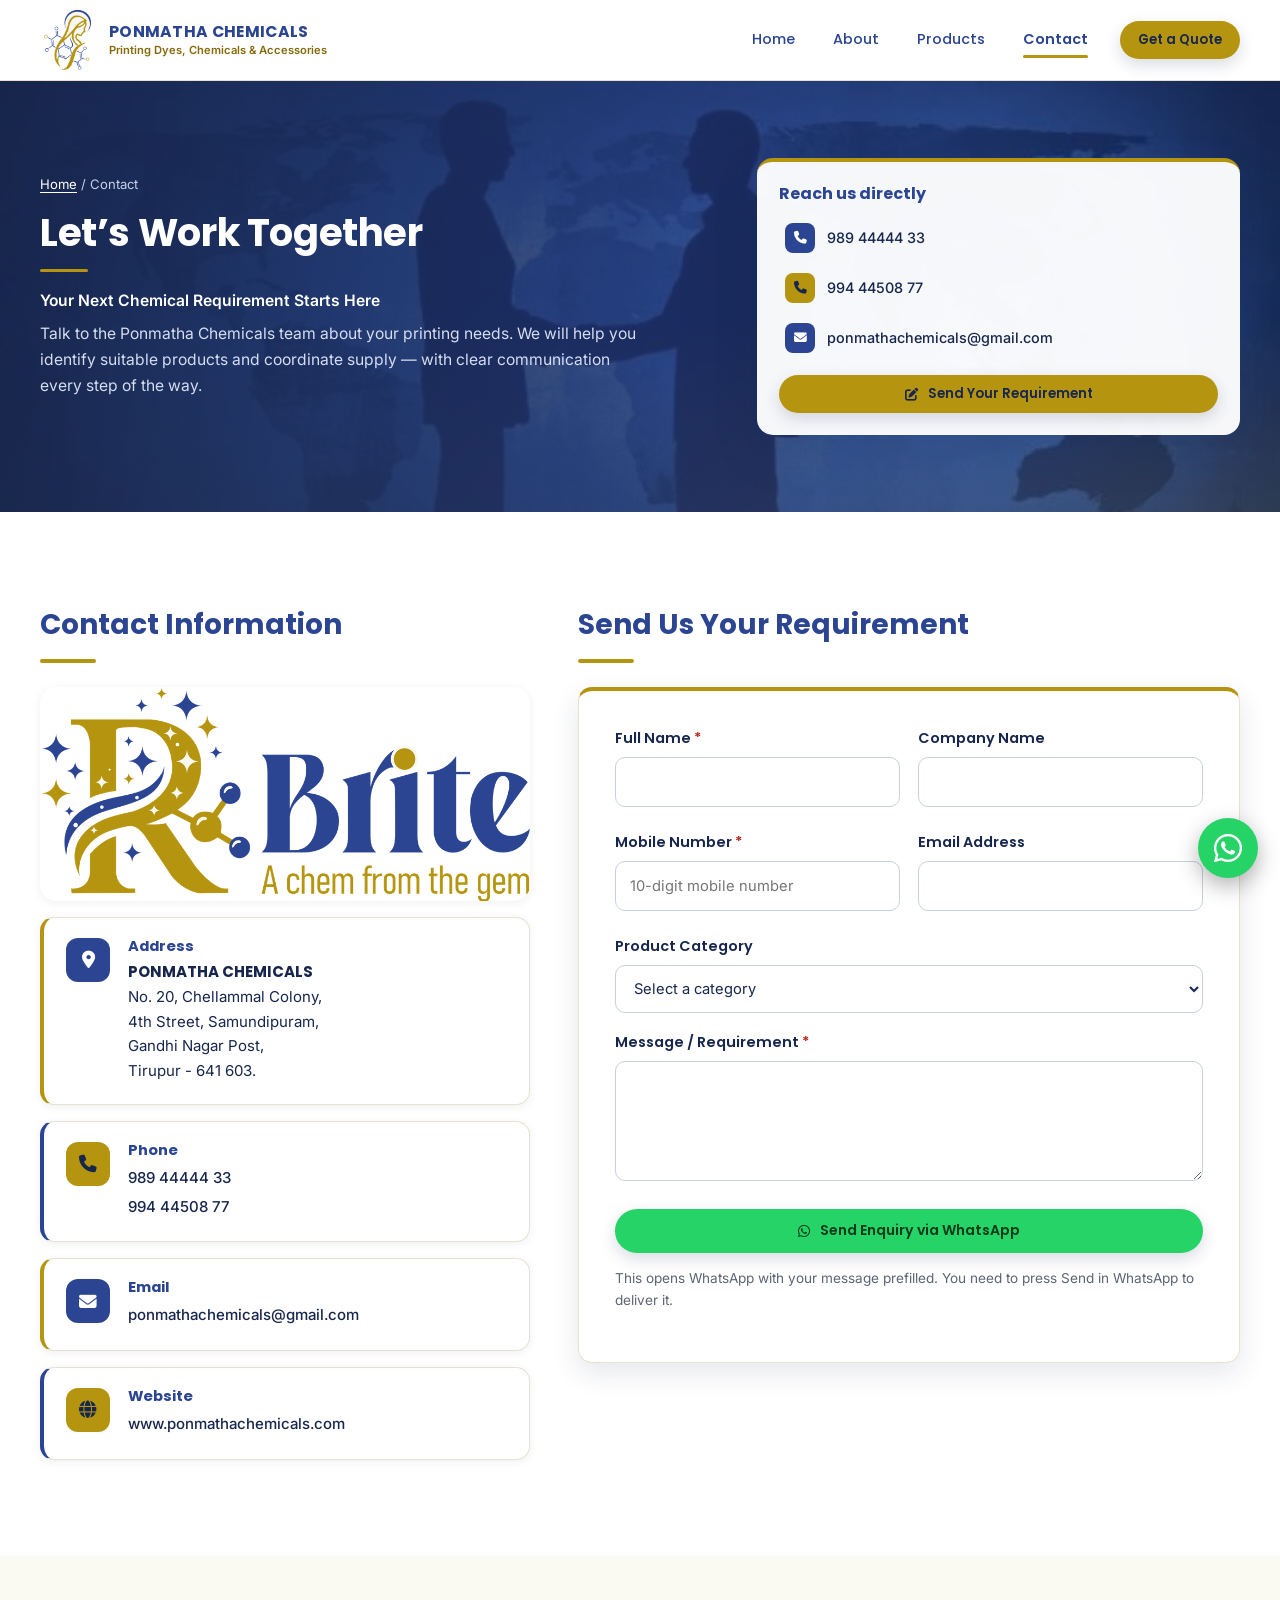
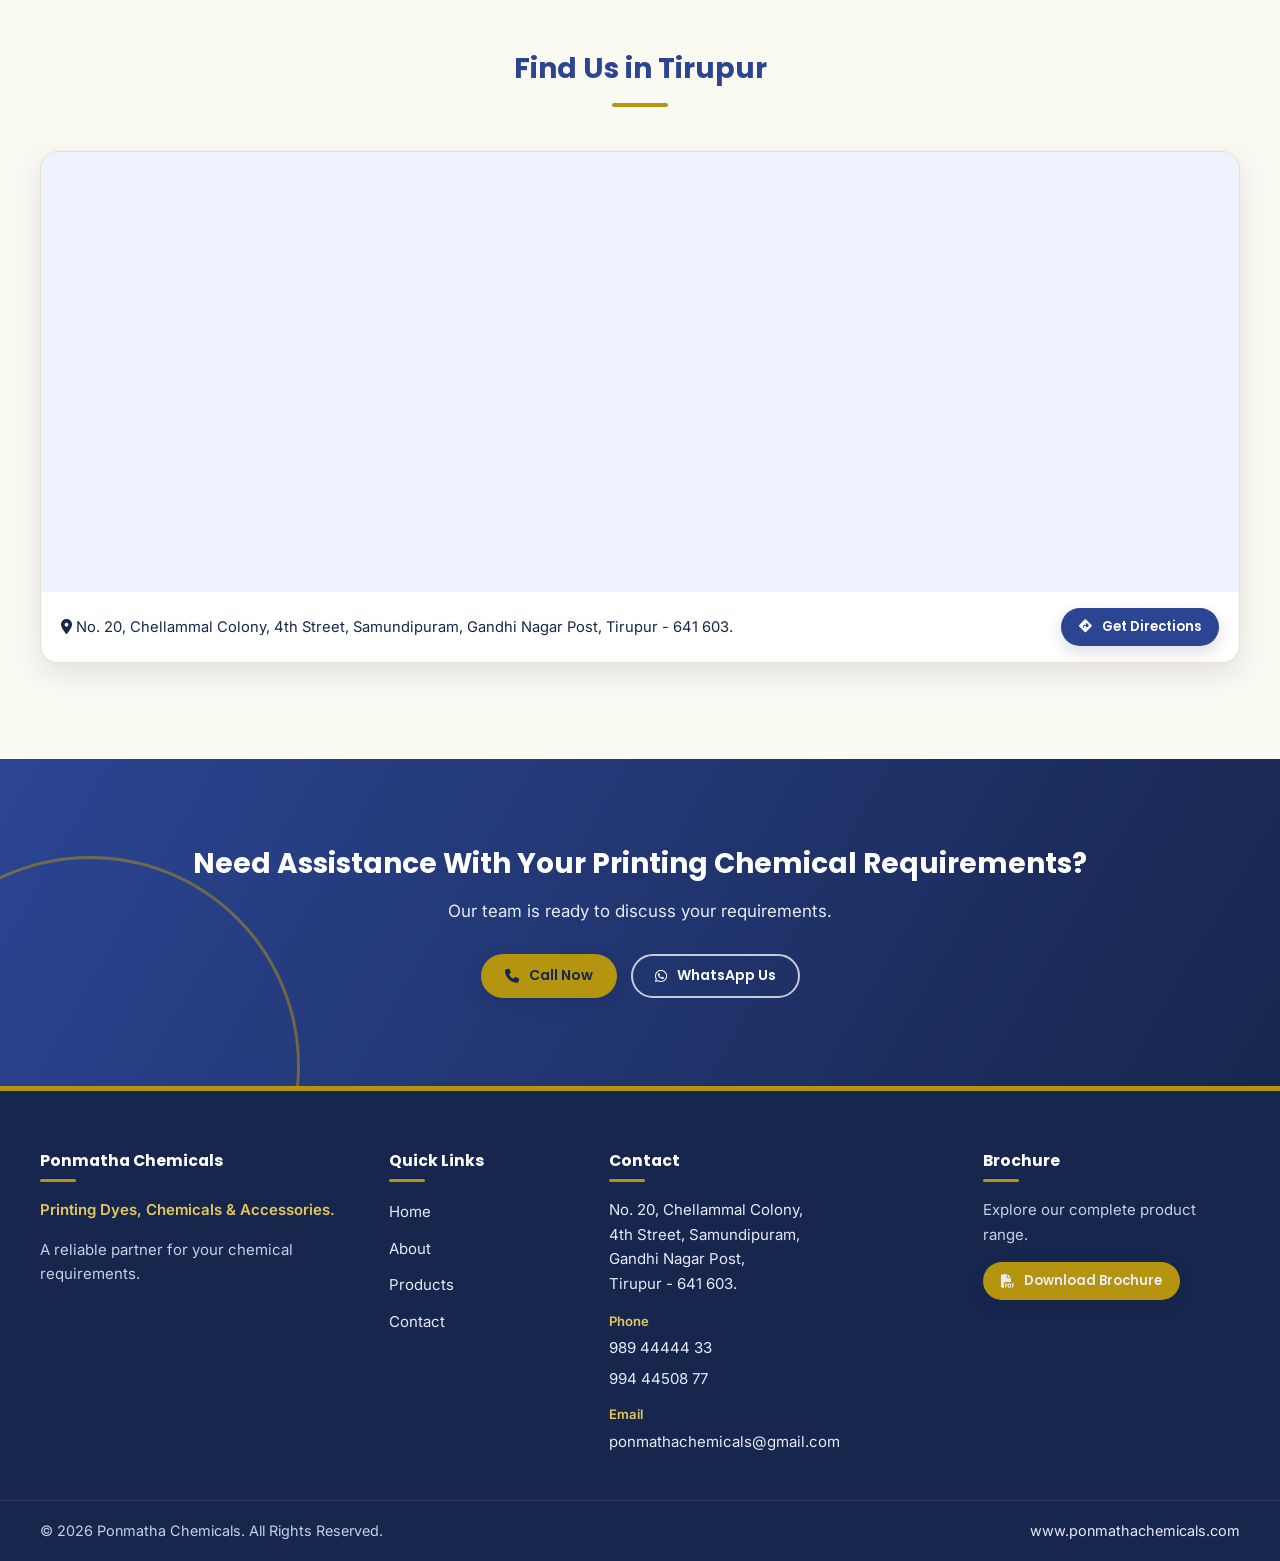
<file: contact.html>
<!DOCTYPE html>
<html lang="en">
<head>
  <meta charset="UTF-8">
  <meta name="viewport" content="width=device-width, initial-scale=1">
  <title>Contact Ponmatha Chemicals | Samundipuram, Tirupur</title>
  <meta name="description" content="Contact Ponmatha Chemicals, No. 20, Chellammal Colony, Samundipuram, Tirupur. Call 989 44444 33 or 994 44508 77, email or send your printing chemical requirement on WhatsApp.">
  <meta name="keywords" content="contact Ponmatha Chemicals, Tirupur chemical supplier, textile printing chemicals enquiry, Samundipuram Tirupur">
  <meta name="theme-color" content="#2B4593">
  <meta property="og:type" content="website">
  <meta property="og:title" content="Contact Ponmatha Chemicals">
  <meta property="og:description" content="Talk to the Ponmatha Chemicals team about your printing needs.">
  <meta property="og:image" content="assets/images/logo/ponmatha-logo.png">
  <link rel="icon" type="image/png" href="assets/images/logo/ponmatha-logo.png">

  <link rel="preconnect" href="https://fonts.googleapis.com">
  <link rel="preconnect" href="https://fonts.gstatic.com" crossorigin>
  <link href="https://fonts.googleapis.com/css2?family=Inter:wght@400;500;600&family=Poppins:wght@500;600;700&display=swap" rel="stylesheet">
  <link rel="stylesheet" href="https://cdnjs.cloudflare.com/ajax/libs/font-awesome/6.5.2/css/all.min.css" crossorigin="anonymous" referrerpolicy="no-referrer">
  <link rel="stylesheet" href="css/style.css">
  <link rel="stylesheet" href="css/responsive.css">
  <link rel="stylesheet" href="css/animations.css">
  <link rel="stylesheet" href="css/offer-popup.css">

  <script src="js/whatsapp.js" defer></script>
  <script src="js/contact-form.js" defer></script>
  <script src="js/main.js" defer></script>
  <script src="js/offer-popup.js" defer></script>
</head>
<body>
  <a class="skip-link" href="#main">Skip to main content</a>
  <header id="site-header"></header>

  <main id="main">

    <!-- ===== Contact hero (photo + quick-contact card) ===== -->
    <section class="ph ph-contact" aria-labelledby="contact-title">
      <!-- IMAGE: Contact hero – local path assets/images/contact/contact-industrial.jpg -->
      <div class="ph-bg img-slot" data-slot="assets/images/contact/contact-industrial.jpg"><img src="assets/images/contact/contactus.webp" alt=""></div>
      <div class="container ph-contact-grid">
        <div>
          <p class="crumbs"><a href="index.html">Home</a> / Contact</p>
          <h1 id="contact-title">Let&rsquo;s Work Together</h1>
          <span class="ph-rule"></span>
          <p class="ph-lead" style="font-weight:600;color:#fff;margin-bottom:8px">Your Next Chemical Requirement Starts Here</p>
          <p class="ph-lead">Talk to the Ponmatha Chemicals team about your printing needs. We will help you identify suitable products and coordinate supply &mdash; with clear communication every step of the way.</p>
        </div>
        <aside class="quick-card" aria-label="Quick contact">
          <h2>Reach us directly</h2>
          <ul>
            <li><a href="tel:+919894444433"><i class="fa-solid fa-phone" aria-hidden="true"></i> 989 44444 33</a></li>
            <li><a href="tel:+919944450877"><i class="fa-solid fa-phone" aria-hidden="true"></i> 994 44508 77</a></li>
            <li><a href="mailto:ponmathachemicals@gmail.com"><i class="fa-solid fa-envelope" aria-hidden="true"></i> ponmathachemicals@gmail.com</a></li>
          </ul>
          <a class="btn btn-gold btn-sm" href="#contact-form"><i class="fa-solid fa-pen-to-square" aria-hidden="true"></i> Send Your Requirement</a>
        </aside>
      </div>
    </section>

    <!-- ===== Contact details + form ===== -->
    <section class="section" aria-labelledby="details-title">
      <div class="container contact-grid">
        <div class="reveal">
          <h2 id="details-title">Contact Information</h2>
          <span class="rule" style="margin-left:0"></span>
          <!-- IMAGE: Contact side – local path assets/images/contact/contact-side.jpg -->
          <div class="contact-photo img-slot mt-24" data-slot="assets/images/contact/contact-side.jpg"><img src="assets/images/logo/r-brite-logo.png" alt="Textile printing colours" loading="lazy"></div>
          <div class="info-stack">
            <div class="info-card">
              <span class="icon-badge"><i class="fa-solid fa-location-dot" aria-hidden="true"></i></span>
              <div>
                <h3>Address</h3>
                <p class="info-company">PONMATHA CHEMICALS</p>
                <address>No. 20, Chellammal Colony,<br>4th Street, Samundipuram,<br>Gandhi Nagar Post,<br>Tirupur - 641 603.</address>
              </div>
            </div>
            <div class="info-card">
              <span class="icon-badge"><i class="fa-solid fa-phone" aria-hidden="true"></i></span>
              <div>
                <h3>Phone</h3>
                <p><a href="tel:+919894444433">989 44444 33</a><br><a href="tel:+919944450877">994 44508 77</a></p>
              </div>
            </div>
            <div class="info-card">
              <span class="icon-badge"><i class="fa-solid fa-envelope" aria-hidden="true"></i></span>
              <div>
                <h3>Email</h3>
                <p><a href="mailto:ponmathachemicals@gmail.com">ponmathachemicals@gmail.com</a></p>
              </div>
            </div>
            <div class="info-card">
              <span class="icon-badge"><i class="fa-solid fa-globe" aria-hidden="true"></i></span>
              <div>
                <h3>Website</h3>
                <p><a href="https://www.ponmathachemicals.com" target="_blank" rel="noopener">www.ponmathachemicals.com</a></p>
              </div>
            </div>
          </div>
        </div>

        <div class="reveal delay-1">
          <h2 id="form-title">Send Us Your Requirement</h2>
          <span class="rule" style="margin-left:0"></span>
          <form class="form-card mt-24" id="contact-form" data-enquiry-form data-variant="contact" aria-labelledby="form-title">
            <div class="form-grid">
              <div class="field">
                <label for="c-name">Full Name <span class="req" aria-hidden="true">*</span></label>
                <input id="c-name" name="name" type="text" autocomplete="name" required aria-describedby="c-name-err">
                <span class="field-error" id="c-name-err" role="alert"></span>
              </div>
              <div class="field">
                <label for="c-company">Company Name</label>
                <input id="c-company" name="company" type="text" autocomplete="organization">
              </div>
              <div class="field">
                <label for="c-mobile">Mobile Number <span class="req" aria-hidden="true">*</span></label>
                <input id="c-mobile" name="mobile" type="tel" inputmode="tel" autocomplete="tel" placeholder="10-digit mobile number" required aria-describedby="c-mobile-err">
                <span class="field-error" id="c-mobile-err" role="alert"></span>
              </div>
              <div class="field">
                <label for="c-email">Email Address</label>
                <input id="c-email" name="email" type="email" autocomplete="email" aria-describedby="c-email-err">
                <span class="field-error" id="c-email-err" role="alert"></span>
              </div>
              <div class="field full">
                <label for="c-product">Product Category</label>
                <select id="c-product" name="product">
                  <option value="">Select a category</option>
                  <option>R BRITE &ndash; Non-PVC Water Base</option>
                  <option>Aquasol &ndash; Non-PVC Water Base</option>
                  <option>Creative Non-PVC Water Base &amp; Discharge</option>
                  <option>R BRITE &ndash; Non-PVC Oil Base / Solvent Base</option>
                  <option>R BRITE &ndash; Phthalate-Free Inks (PTF)</option>
                  <option>R BRITE &ndash; Plastisol Inks</option>
                  <option>Pigments</option>
                  <option>R BRITE &ndash; Printing Accessories</option>
                  <option>General Enquiry</option>
                </select>
              </div>
              <div class="field full">
                <label for="c-message">Message / Requirement <span class="req" aria-hidden="true">*</span></label>
                <textarea id="c-message" name="message" required aria-describedby="c-message-err"></textarea>
                <span class="field-error" id="c-message-err" role="alert"></span>
              </div>
            </div>
            <div class="form-actions">
              <button class="btn btn-wa" type="submit"><i class="fa-brands fa-whatsapp" aria-hidden="true"></i> Send Enquiry via WhatsApp</button>
              <p class="form-prefill" id="form-prefill" hidden></p>
              <p class="form-note">This opens WhatsApp with your message prefilled. You need to press Send in WhatsApp to deliver it.</p>
              <p class="form-status" role="status" aria-live="polite"></p>
            </div>
          </form>
        </div>
      </div>
    </section>

    <!-- ===== Map ===== -->
    <section class="section section-cream" aria-labelledby="map-title">
      <div class="container">
        <div class="section-head reveal">
          <h2 id="map-title">Find Us in Tirupur</h2>
          <span class="rule"></span>
        </div>
        <div class="map-wrap reveal">
          <iframe
            title="Map showing Ponmatha Chemicals, Samundipuram, Tirupur"
            src="https://www.google.com/maps?q=No.+20,+Chellammal+Colony,+4th+Street,+Samundipuram,+Gandhi+Nagar+Post,+Tirupur+641603&amp;output=embed"
            loading="lazy" referrerpolicy="no-referrer-when-downgrade" allowfullscreen></iframe>
          <div class="map-bar">
            <p><i class="fa-solid fa-location-dot" aria-hidden="true"></i> No. 20, Chellammal Colony, 4th Street, Samundipuram, Gandhi Nagar Post, Tirupur - 641 603.</p>
            <a class="btn btn-blue btn-sm" href="https://www.google.com/maps/dir/?api=1&amp;destination=No.+20,+Chellammal+Colony,+4th+Street,+Samundipuram,+Gandhi+Nagar+Post,+Tirupur+641603" target="_blank" rel="noopener"><i class="fa-solid fa-diamond-turn-right" aria-hidden="true"></i> Get Directions</a>
          </div>
        </div>
      </div>
    </section>

    <!-- ===== Final CTA ===== -->
    <section class="cta-band" aria-labelledby="cta-title">
      <div class="container reveal">
        <h2 id="cta-title">Need Assistance With Your Printing Chemical Requirements?</h2>
        <p>Our team is ready to discuss your requirements.</p>
        <div class="btn-group">
          <a class="btn btn-gold btn-float" href="tel:+919894444433"><i class="fa-solid fa-phone" aria-hidden="true"></i> Call Now</a>
          <a class="btn btn-outline-light btn-float" data-wa="contact"><i class="fa-brands fa-whatsapp" aria-hidden="true"></i> WhatsApp Us</a>
        </div>
      </div>
    </section>

  </main>

  <footer id="site-footer"></footer>
</body>
</html>
</file>
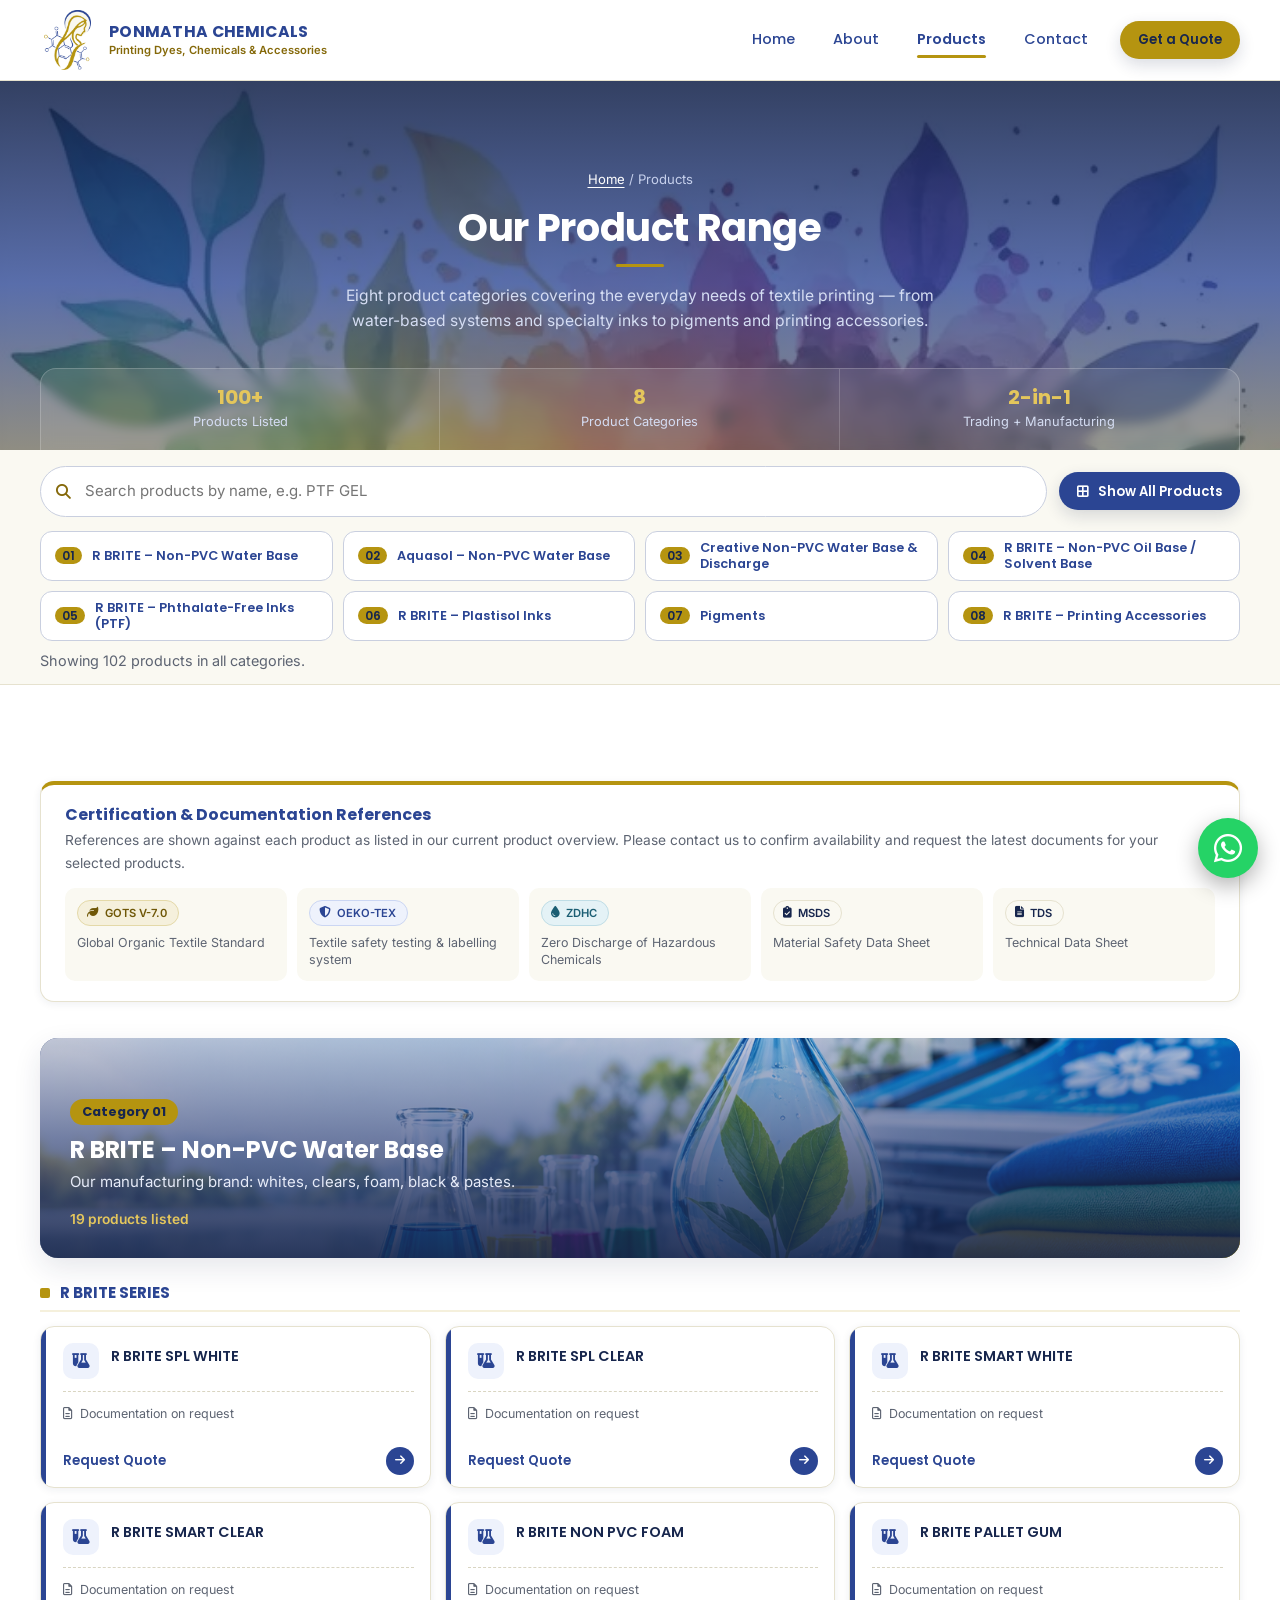
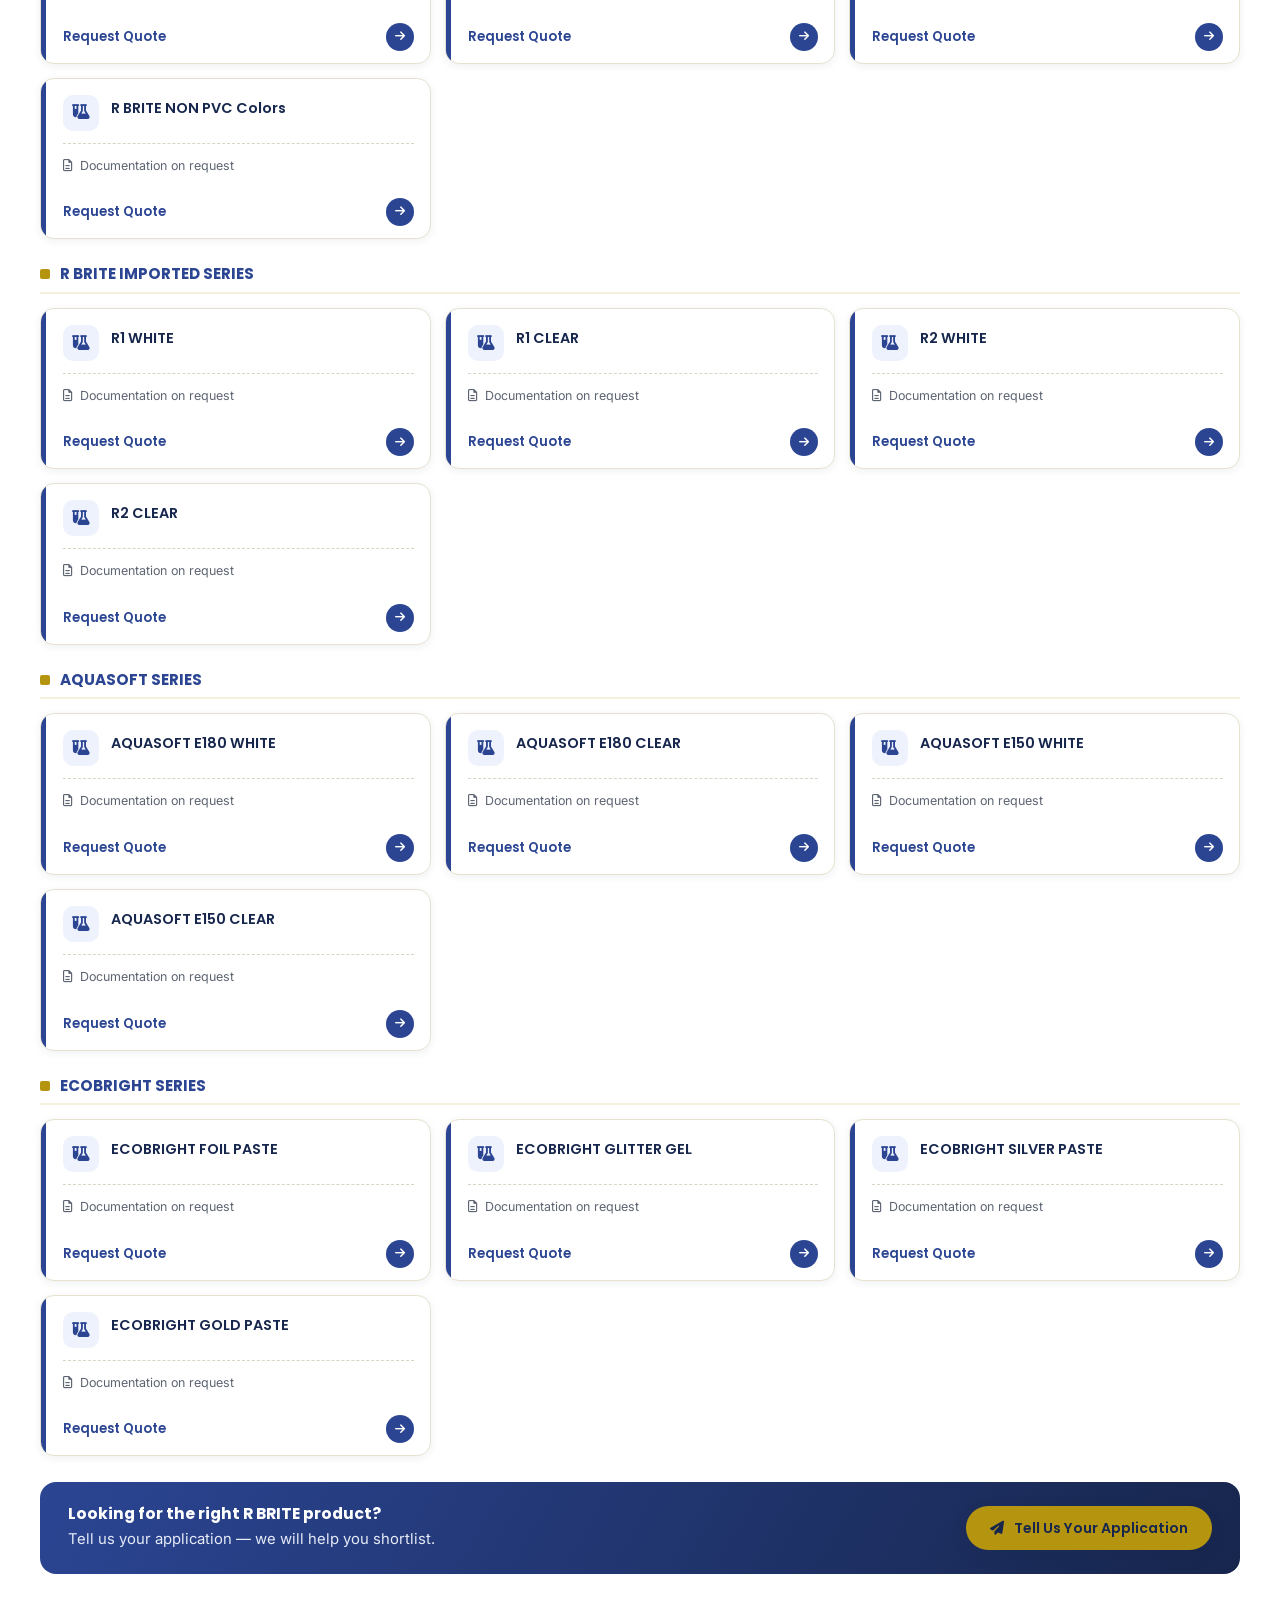
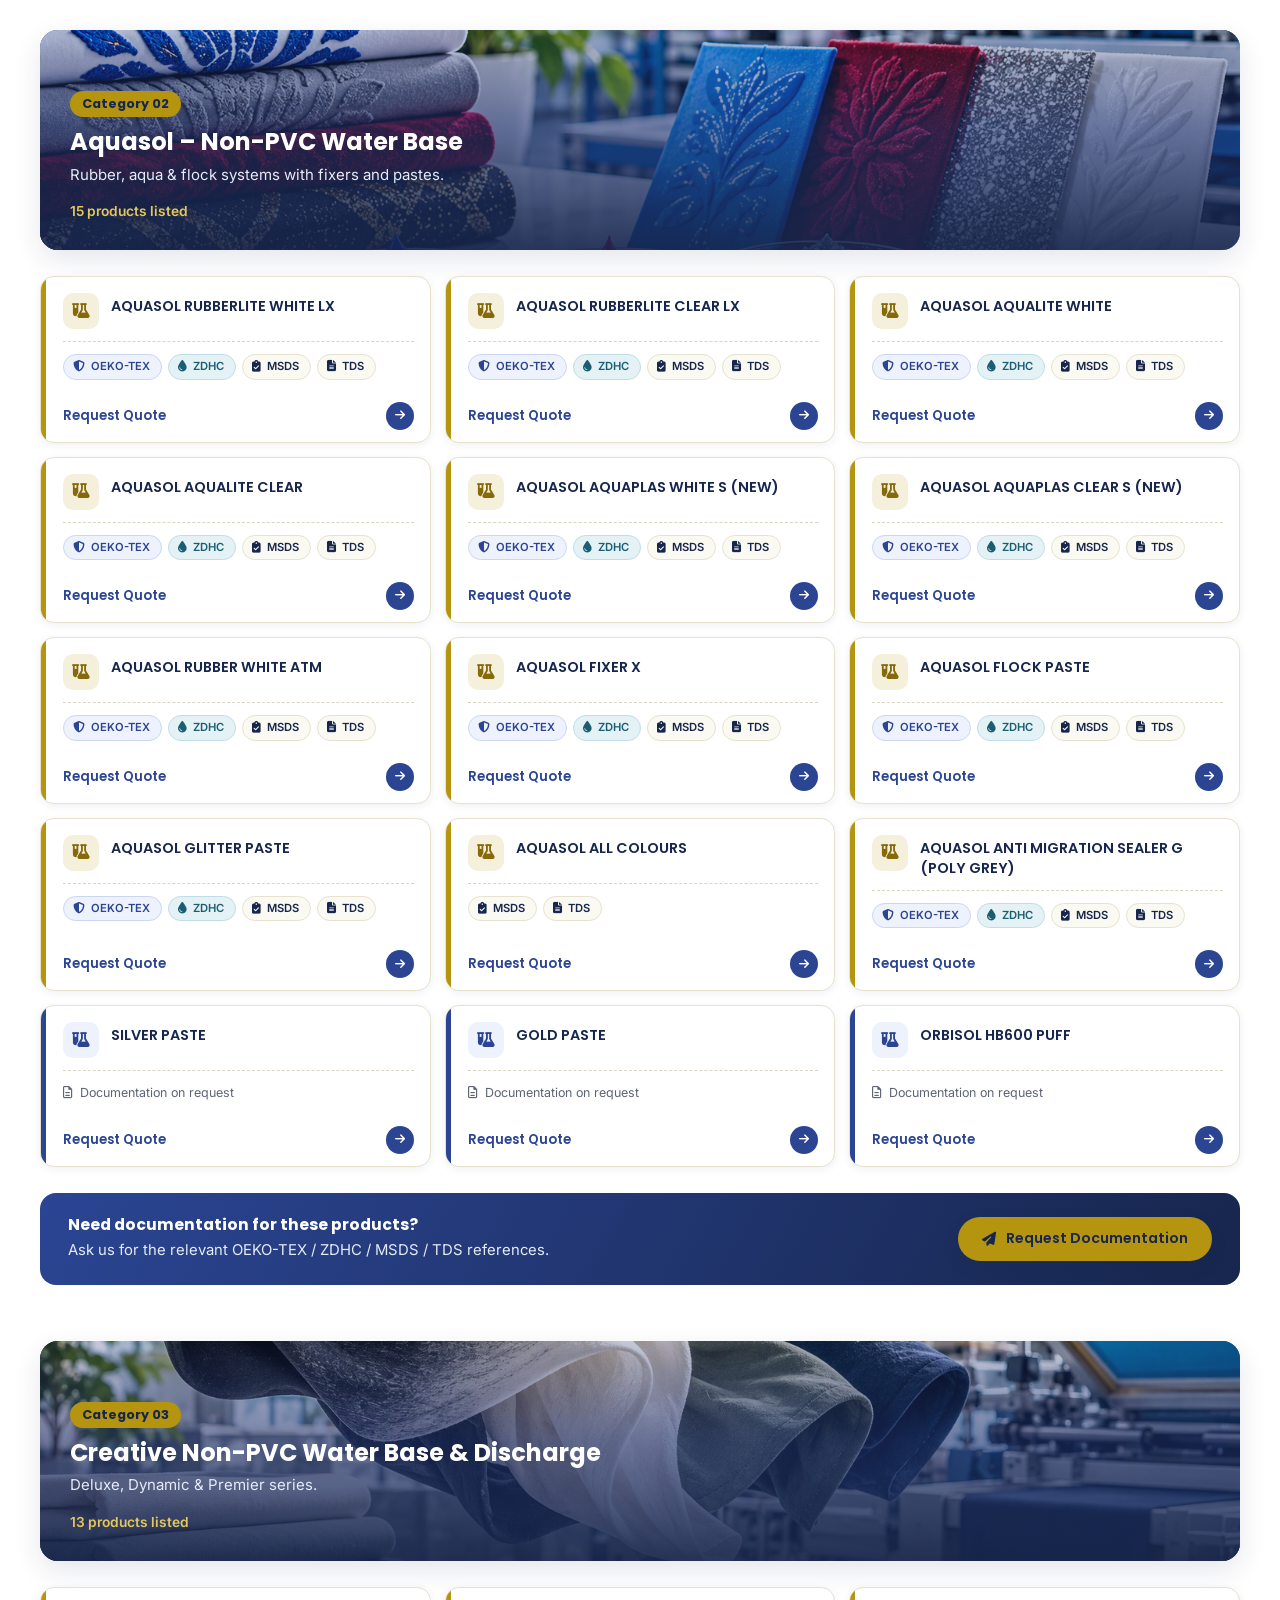
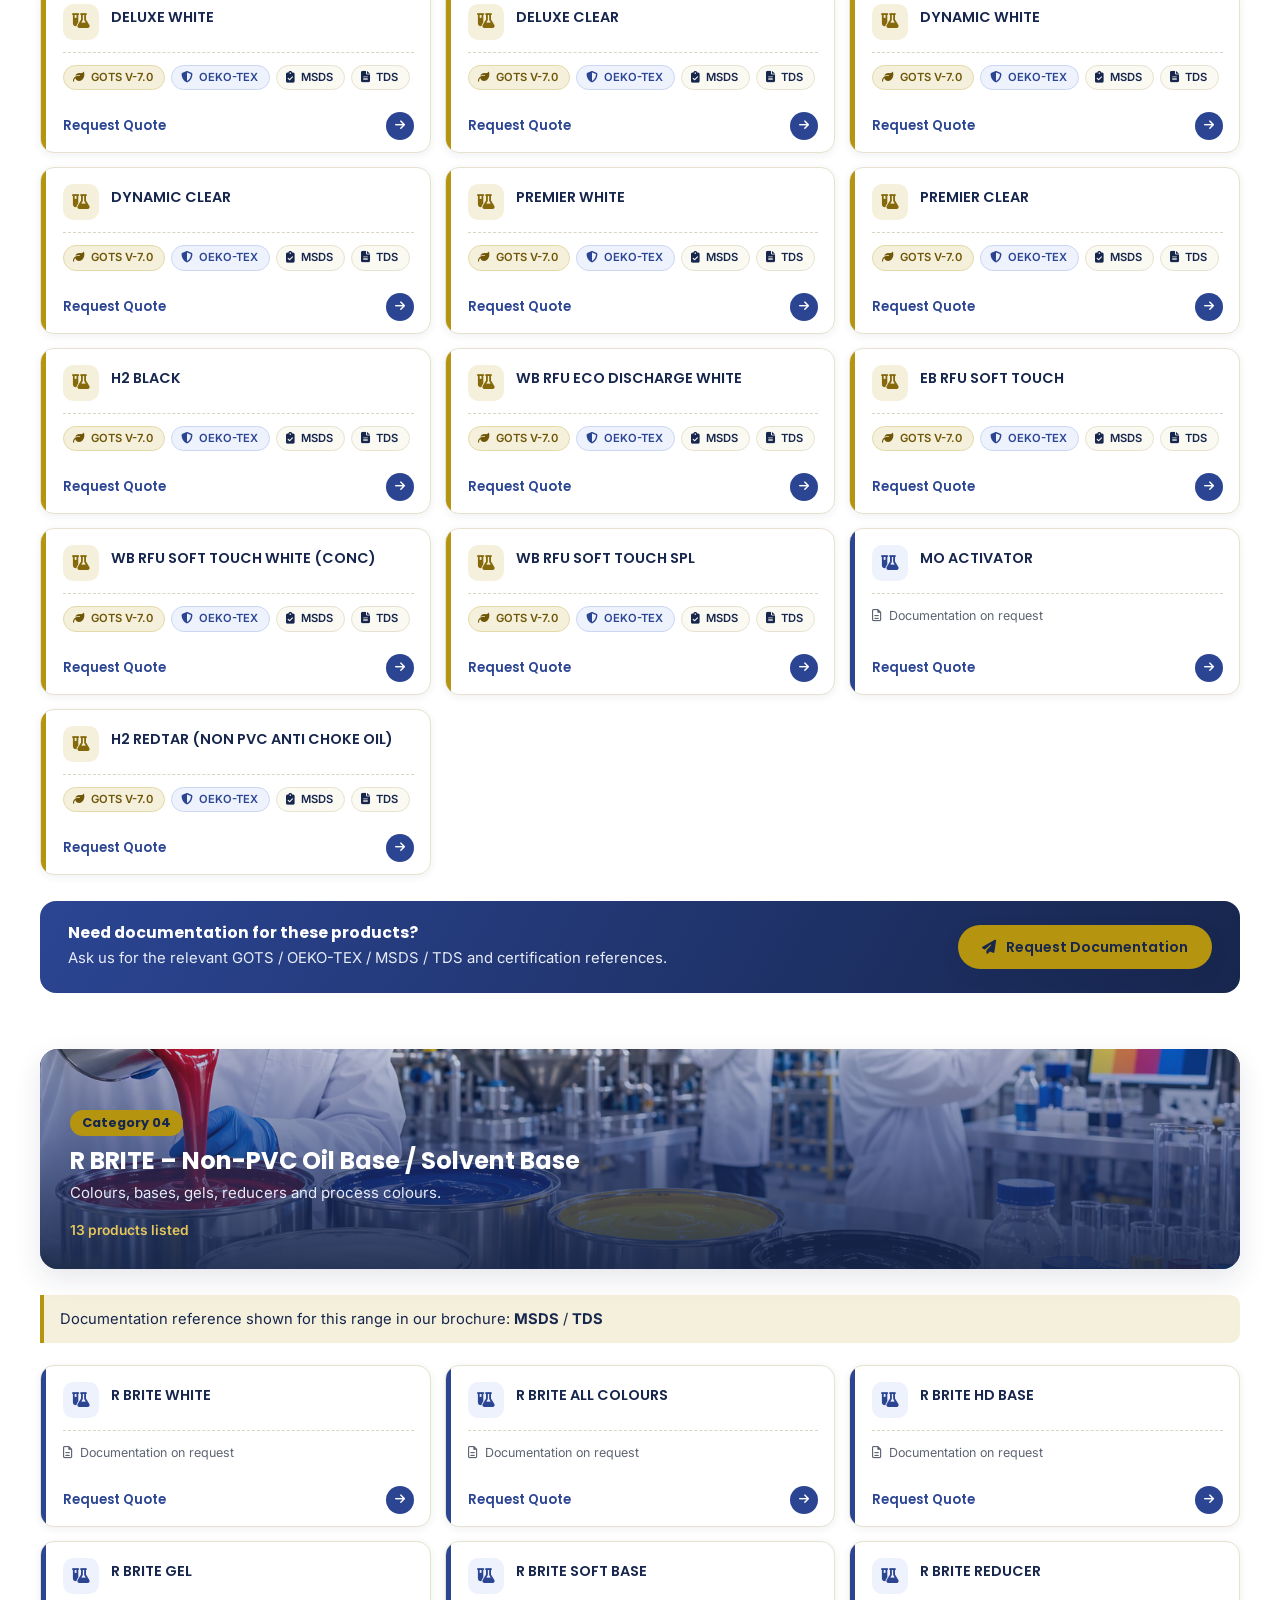
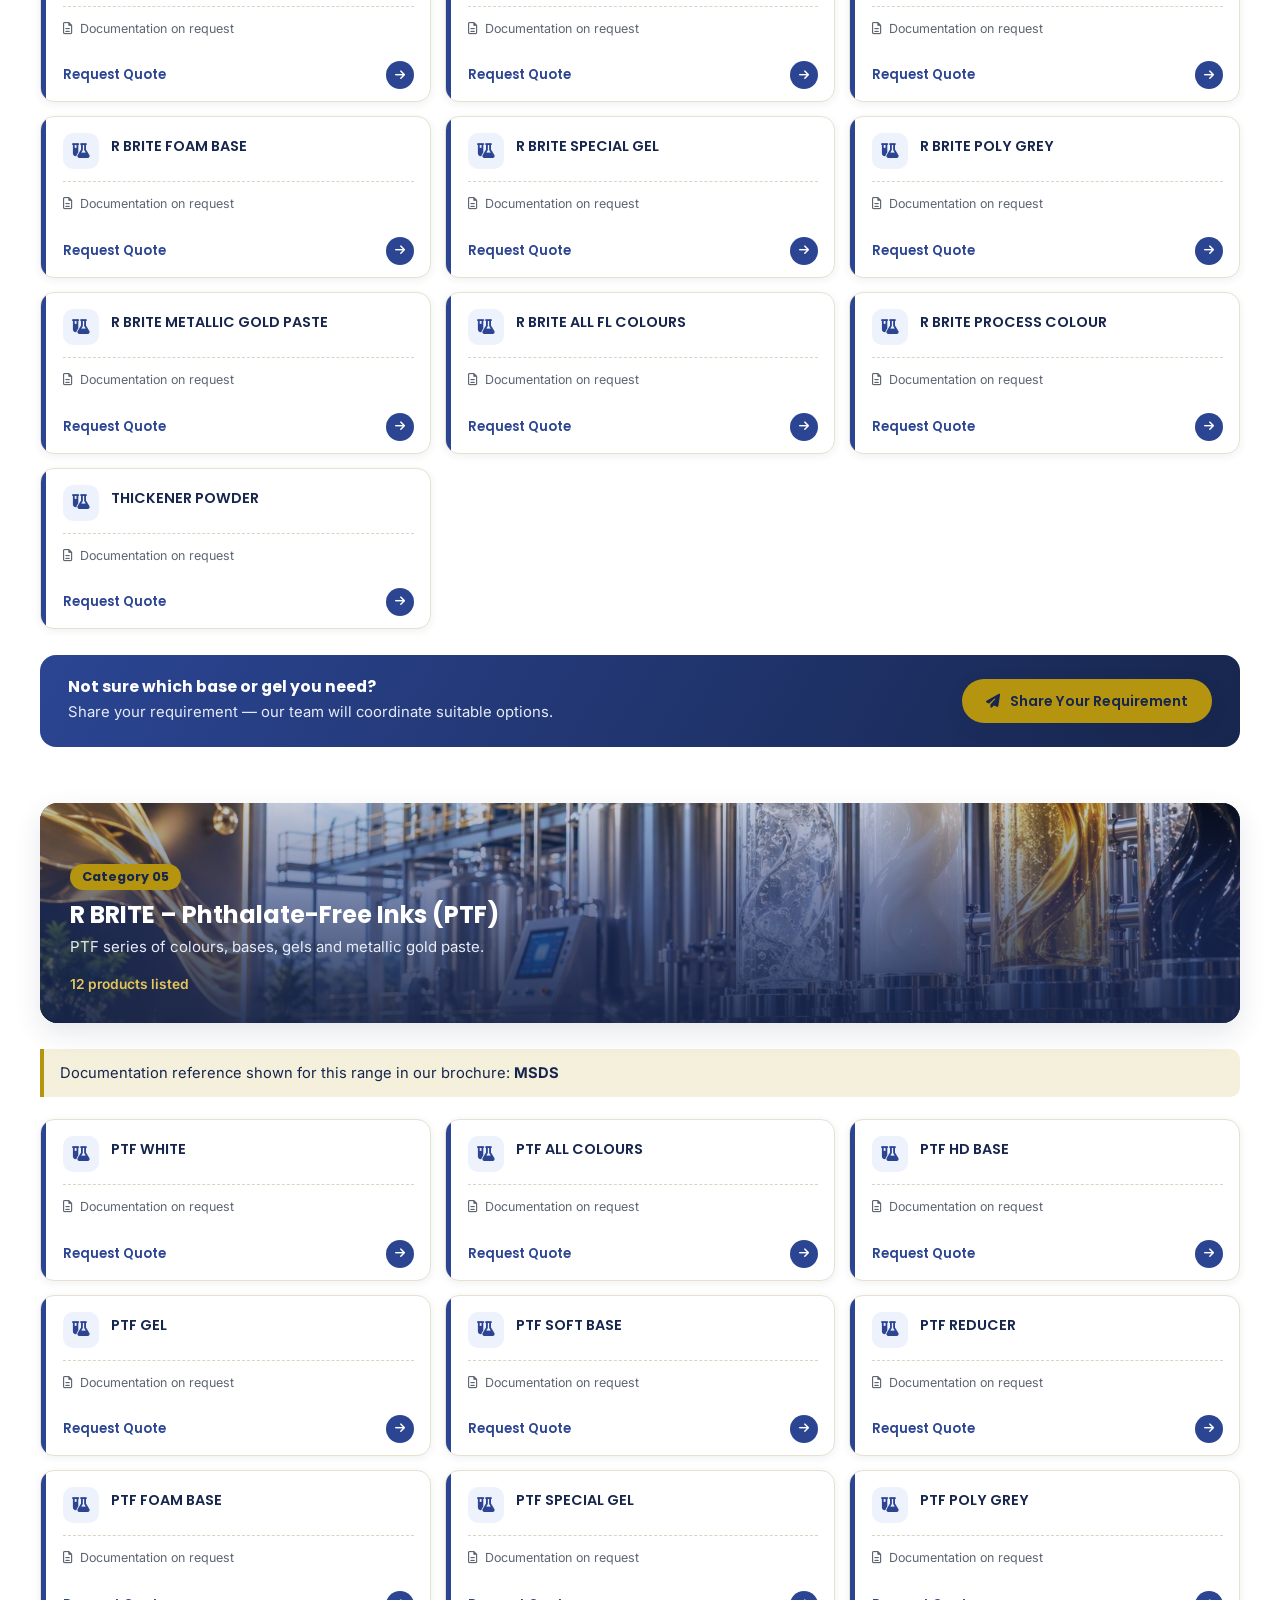
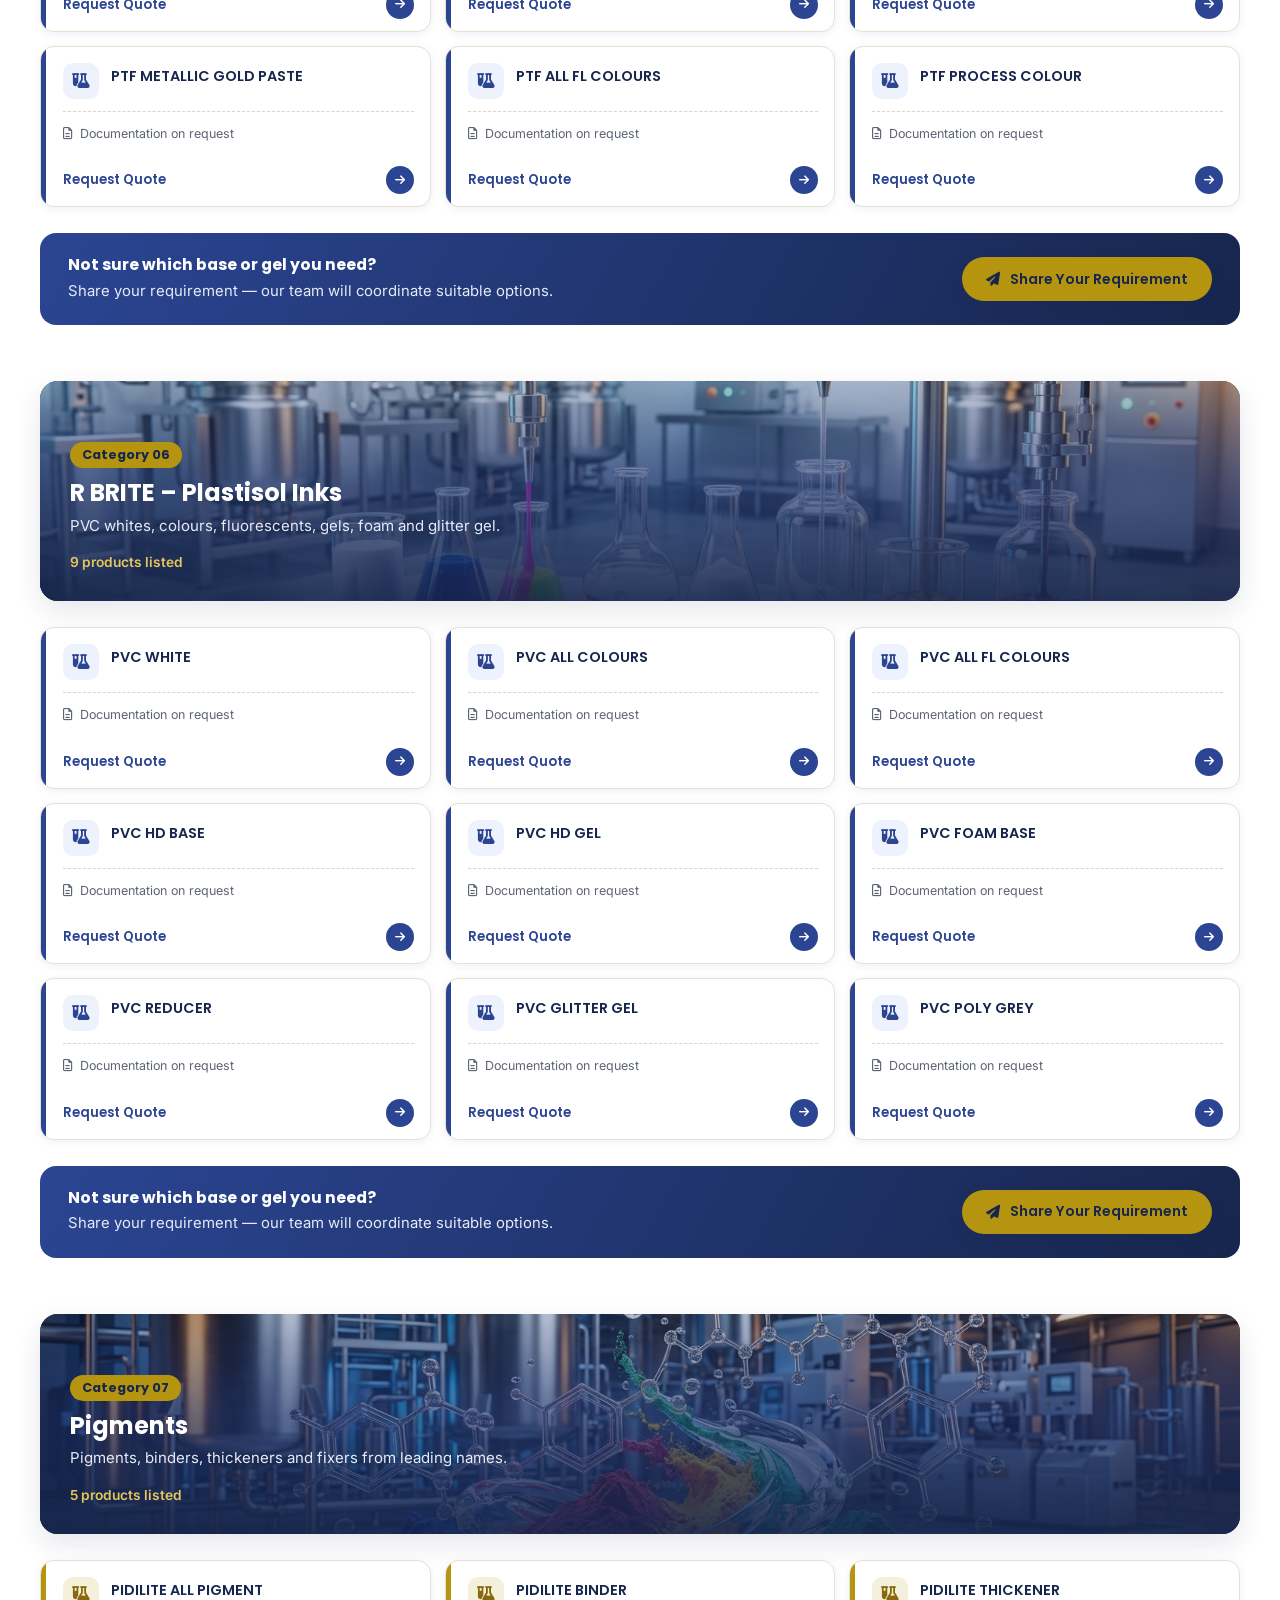
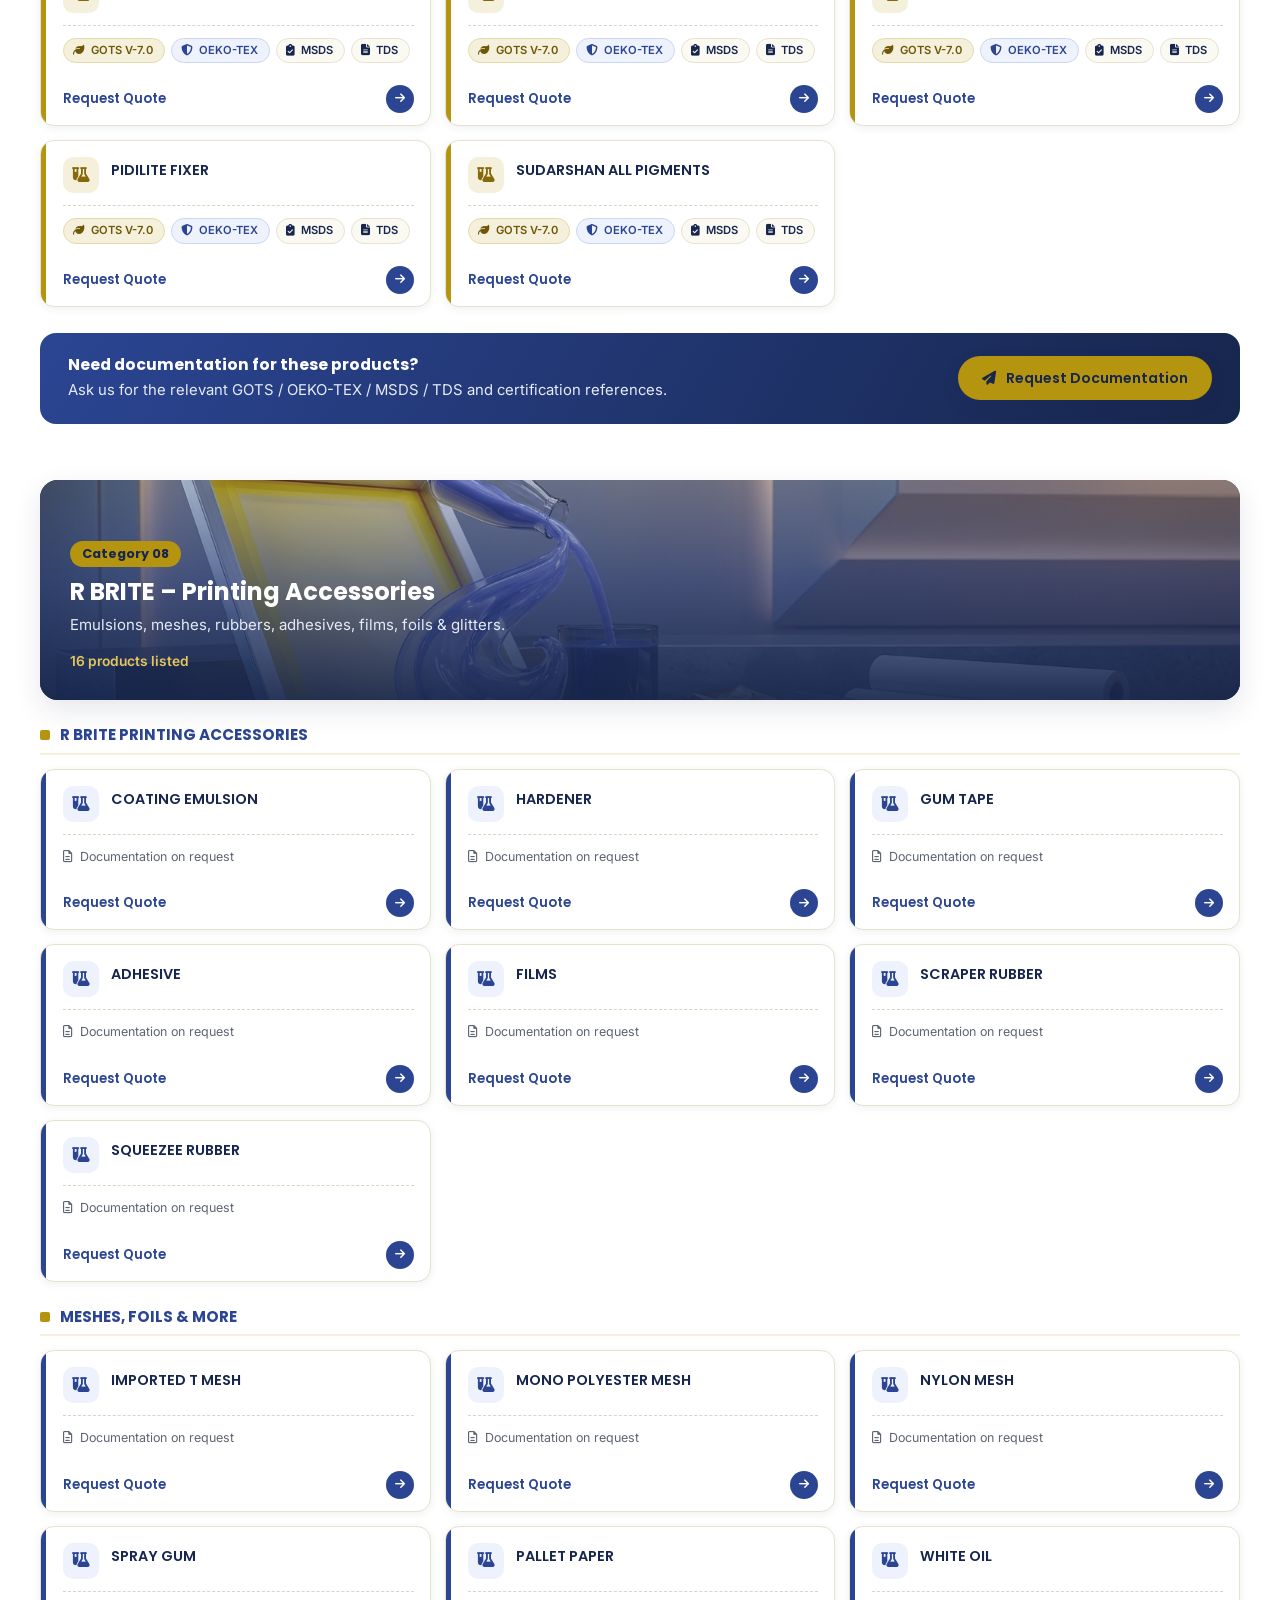
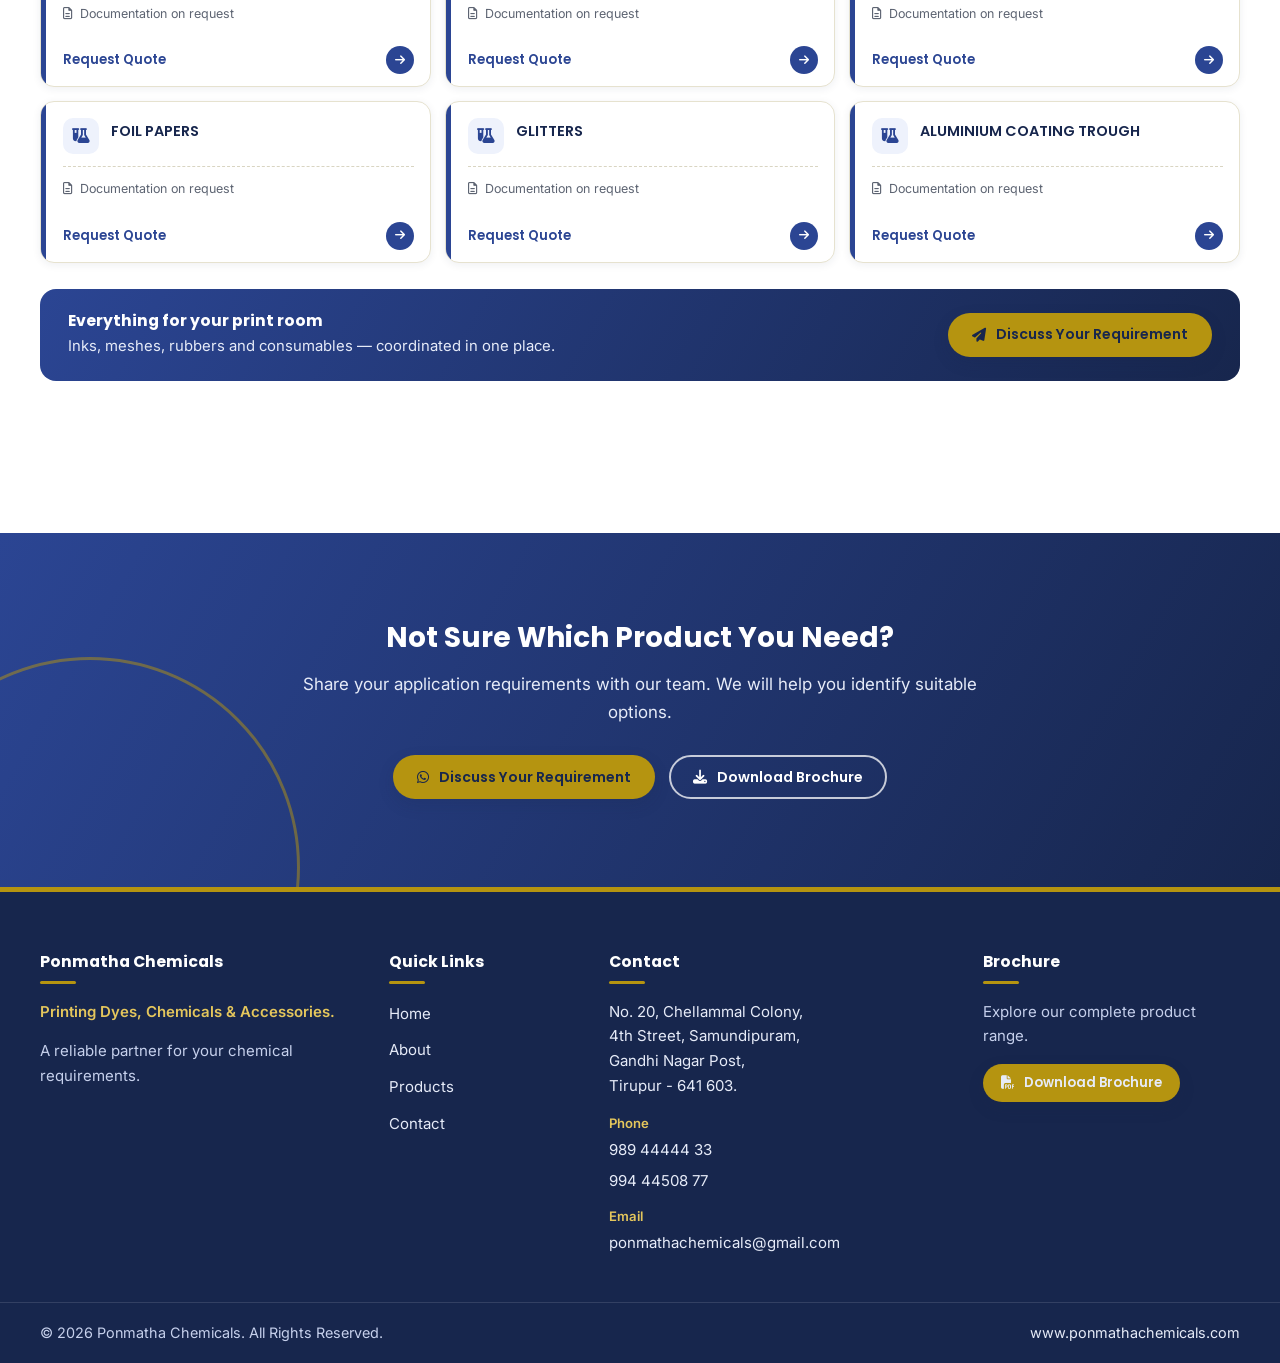
<file: products.html>
<!DOCTYPE html>
<html lang="en">
<head>
  <meta charset="UTF-8">
  <meta name="viewport" content="width=device-width, initial-scale=1">
  <title>Products | Ponmatha Chemicals – R BRITE, Aquasol, Plastisol, PTF &amp; Pigments</title>
  <meta name="description" content="Browse the Ponmatha Chemicals product catalogue: R BRITE non-PVC water base, Aquasol, Creative discharge, oil base, phthalate-free (PTF) and plastisol inks, pigments and printing accessories.">
  <meta name="keywords" content="R BRITE products, Aquasol, Creative discharge, PTF inks, plastisol inks, pigments, printing accessories, textile printing chemicals Tiruppur">
  <meta name="theme-color" content="#2B4593">
  <meta property="og:type" content="website">
  <meta property="og:title" content="Products | Ponmatha Chemicals">
  <meta property="og:description" content="Eight product categories for textile printing – inks, bases, pigments and printing accessories.">
  <meta property="og:image" content="assets/images/logo/ponmatha-logo.png">
  <link rel="icon" type="image/png" href="assets/images/logo/ponmatha-logo.png">

  <link rel="preconnect" href="https://fonts.googleapis.com">
  <link rel="preconnect" href="https://fonts.gstatic.com" crossorigin>
  <link href="https://fonts.googleapis.com/css2?family=Inter:wght@400;500;600&family=Poppins:wght@500;600;700&display=swap" rel="stylesheet">
  <link rel="stylesheet" href="https://cdnjs.cloudflare.com/ajax/libs/font-awesome/6.5.2/css/all.min.css" crossorigin="anonymous" referrerpolicy="no-referrer">
  <link rel="stylesheet" href="css/style.css">
  <link rel="stylesheet" href="css/responsive.css">
  <link rel="stylesheet" href="css/animations.css">
  <link rel="stylesheet" href="css/offer-popup.css">

  <script src="js/whatsapp.js" defer></script>
  <script src="js/products.js" defer></script>
  <script src="js/main.js" defer></script>
  <script src="js/offer-popup.js" defer></script>
</head>
<body>
  <a class="skip-link" href="#main">Skip to main content</a>
  <header id="site-header"></header>

  <main id="main">

    <!-- ===== Products hero (full-bleed photo, centred) ===== -->
    <section class="ph ph-products" aria-labelledby="products-title">
      <!-- IMAGE: Products hero – local path assets/images/products/products-hero.jpg -->
      <div class="ph-bg img-slot" data-slot="assets/images/products/products-hero.jpg"><img src="assets/images/products/productrange.webp" alt=""></div>
      <div class="container">
        <p class="crumbs"><a href="index.html">Home</a> / Products</p>
        <h1 id="products-title">Our Product Range</h1>
        <span class="ph-rule"></span>
        <p class="ph-lead">Eight product categories covering the everyday needs of textile printing &mdash; from water-based systems and specialty inks to pigments and printing accessories.</p>
        <div class="glass-row">
          <div><strong>100+</strong><span>Products Listed</span></div>
          <div><strong>8</strong><span>Product Categories</span></div>
          <div><strong>2-in-1</strong><span>Trading + Manufacturing</span></div>
        </div>
      </div>
    </section>

    <!-- ===== Search + category filters ===== -->
    <div class="catalogue-toolbar" id="catalogue-top">
      <div class="container">
        <div class="search-row">
          <div class="search-box">
            <i class="fa-solid fa-magnifying-glass" aria-hidden="true"></i>
            <label for="product-search" class="sr-only" style="position:absolute;width:1px;height:1px;overflow:hidden;clip:rect(0 0 0 0)">Search products by name</label>
            <input id="product-search" type="search" placeholder="Search products by name, e.g. PTF GEL" autocomplete="off">
          </div>
          <button class="btn btn-outline btn-sm" type="button" id="clear-search" hidden>Clear Search</button>
          <button class="btn btn-blue btn-sm show-all" type="button" id="show-all"><i class="fa-solid fa-border-all" aria-hidden="true"></i> Show All Products</button>
        </div>
        <div class="chips" id="category-chips" role="group" aria-label="Filter by product category"></div>
        <p class="result-count" id="result-count" role="status" aria-live="polite"></p>
      </div>
    </div>

    <!-- ===== Catalogue (rendered by js/products.js from the brochure data) ===== -->
    <section class="section" aria-label="Product catalogue">
      <div class="container">
        <div class="cert-key reveal">
          <h2>Certification &amp; Documentation References</h2>
          <p>References are shown against each product as listed in our current product overview. Please contact us to confirm availability and request the latest documents for your selected products.</p>
          <ul class="cert-key-grid">
            <li class="cert-key-item"><span class="cert-chip cert-gots"><i class="fa-solid fa-leaf" aria-hidden="true"></i>GOTS V-7.0</span>Global Organic Textile Standard</li>
            <li class="cert-key-item"><span class="cert-chip cert-oeko"><i class="fa-solid fa-shield-halved" aria-hidden="true"></i>OEKO-TEX</span>Textile safety testing &amp; labelling system</li>
            <li class="cert-key-item"><span class="cert-chip cert-zdhc"><i class="fa-solid fa-droplet" aria-hidden="true"></i>ZDHC</span>Zero Discharge of Hazardous Chemicals</li>
            <li class="cert-key-item"><span class="cert-chip cert-doc"><i class="fa-solid fa-clipboard-check" aria-hidden="true"></i>MSDS</span>Material Safety Data Sheet</li>
            <li class="cert-key-item"><span class="cert-chip cert-doc"><i class="fa-solid fa-file-lines" aria-hidden="true"></i>TDS</span>Technical Data Sheet</li>
          </ul>
        </div>

        <div id="catalogue"></div>

        <div class="no-results" id="no-results" hidden>
          <i class="fa-regular fa-face-frown-open" aria-hidden="true"></i>
          <h3>No products found</h3>
          <p>We couldn&rsquo;t find any product matching &ldquo;<span id="no-results-query"></span>&rdquo;. Check the spelling, try a shorter name, or clear the search to see everything.</p>
          <div class="btn-group">
            <button class="btn btn-blue btn-sm" type="button" id="reset-filters">Clear Search</button>
            <a class="btn btn-outline btn-sm" data-wa="requirement">Ask Our Team</a>
          </div>
        </div>
      </div>
    </section>

    <!-- ===== Bottom CTA ===== -->
    <section class="cta-band" aria-labelledby="cta-title">
      <div class="container reveal">
        <h2 id="cta-title">Not Sure Which Product You Need?</h2>
        <p>Share your application requirements with our team. We will help you identify suitable options.</p>
        <div class="btn-group">
          <a class="btn btn-gold btn-float" data-wa="requirement"><i class="fa-brands fa-whatsapp" aria-hidden="true"></i> Discuss Your Requirement</a>
          <a class="btn btn-outline-light btn-float" href="assets/documents/Ponmatha_Chemicals_Brochure_Final.pdf" download><i class="fa-solid fa-download" aria-hidden="true"></i> Download Brochure</a>
        </div>
      </div>
    </section>

  </main>

  <footer id="site-footer"></footer>
</body>
</html>
</file>
<file: css/style.css>
/* ==========================================================================
   Ponmatha Chemicals – main stylesheet
   Royal blue (#2B4593) + gold (#B59410). Responsive rules: responsive.css
   Animations: animations.css
   ========================================================================== */

:root {
  --blue: #2B4593;
  --gold: #B59410;
  --white: #FFFFFF;
  --cream: #FAF9F2;
  --light-blue: #EEF2FC;
  --light-gold: #F5F0DC;
  --navy: #17264D;
  --grey: #5D6472;

  /* derived shades for readable small text */
  --gold-dark: #85690A;
  /* gold text on light backgrounds */
  --gold-soft: #E4C65C;
  /* gold text on blue backgrounds */
  --blue-dark: #1F336F;
  --line: #E6E2CF;

  --font-head: 'Poppins', 'Segoe UI', Arial, sans-serif;
  --font-body: 'Inter', 'Open Sans', 'Segoe UI', Arial, sans-serif;

  --radius: 14px;
  --radius-sm: 8px;
  --shadow-sm: 0 2px 8px rgba(23, 38, 77, .07);
  --shadow: 0 10px 28px rgba(23, 38, 77, .11);
  --shadow-lg: 0 18px 44px rgba(23, 38, 77, .18);
  --header-h: 76px;
  --ease: cubic-bezier(.22, .61, .36, 1);
}

*,
*::before,
*::after {
  box-sizing: border-box;
}

html {
  scroll-behavior: smooth;
  scroll-padding-top: calc(var(--header-h) + 12px);
  -webkit-text-size-adjust: 100%;
}

body {
  margin: 0;
  font-family: var(--font-body);
  font-size: .9375rem;
  line-height: 1.65;
  color: var(--grey);
  background: var(--white);
  overflow-x: hidden;
}

body.menu-open {
  overflow: hidden;
}

img {
  max-width: 100%;
  height: auto;
  display: block;
}

a {
  color: var(--blue);
  text-decoration: none;
  transition: color .2s var(--ease);
}

a:hover {
  color: var(--gold-dark);
}

h1,
h2,
h3,
h4,
h5 {
  font-family: var(--font-head);
  color: var(--blue);
  line-height: 1.22;
  margin: 0 0 .6em;
  font-weight: 700;
}

h1 {
  font-size: clamp(1.7rem, 3vw, 2.4rem);
  letter-spacing: -.01em;
}

h2 {
  font-size: clamp(1.35rem, 2.2vw, 1.75rem);
}

h3 {
  font-size: 1.05rem;
}

h4 {
  font-size: .96rem;
}

p {
  margin: 0 0 1em;
}

ul {
  margin: 0;
  padding: 0;
  list-style: none;
}

address {
  font-style: normal;
}

mark {
  background: var(--light-gold);
  color: var(--navy);
  border-radius: 3px;
  padding: 0 2px;
}

:focus-visible {
  outline: 3px solid var(--gold);
  outline-offset: 3px;
  border-radius: 4px;
}

.skip-link {
  position: absolute;
  left: 12px;
  top: -60px;
  z-index: 2000;
  background: var(--navy);
  color: #fff;
  padding: 10px 16px;
  border-radius: var(--radius-sm);
  transition: top .2s;
}

.skip-link:focus {
  top: 12px;
  color: #fff;
}

.container {
  width: min(1200px, 100% - 48px);
  margin-inline: auto;
}

.section {
  padding: clamp(56px, 8vw, 96px) 0;
}

.section-cream {
  background: var(--cream);
}

.section-blue {
  background: var(--blue);
  color: #E6EBF8;
}

.section-blue h2,
.section-blue h3,
.section-blue h4 {
  color: #fff;
}

.section-head {
  max-width: 720px;
  margin: 0 auto 44px;
  text-align: center;
}

.section-head p {
  font-size: .95rem;
}

.section-head.left {
  margin-left: 0;
  text-align: left;
}

.rule {
  display: block;
  width: 56px;
  height: 4px;
  background: var(--gold);
  border-radius: 2px;
  margin: 14px auto 0;
}

.section-head.left .rule {
  margin-left: 0;
}

.eyebrow {
  display: inline-flex;
  align-items: center;
  gap: 10px;
  font-family: var(--font-head);
  font-weight: 600;
  font-size: .92rem;
  color: var(--gold-dark);
  margin-bottom: 10px;
}

.eyebrow::before {
  content: '';
  width: 28px;
  height: 3px;
  background: var(--gold);
  border-radius: 2px;
}

.section-blue .eyebrow,
.hero .eyebrow,
.page-hero .eyebrow {
  color: var(--gold-soft);
}

.text-center {
  text-align: center;
}

.mt-24 {
  margin-top: 24px;
}

.mt-40 {
  margin-top: 40px;
}

/* ---------- Buttons ---------- */
.btn {
  display: inline-flex;
  align-items: center;
  justify-content: center;
  gap: 10px;
  min-height: 44px;
  padding: 10px 22px;
  font-family: var(--font-head);
  font-weight: 600;
  font-size: .88rem;
  border-radius: 999px;
  border: 2px solid transparent;
  cursor: pointer;
  text-align: center;
  line-height: 1.2;
  transition: transform .25s var(--ease), box-shadow .25s var(--ease), background-color .25s, color .25s, border-color .25s;
  box-shadow: 0 6px 16px rgba(23, 38, 77, .16);
}

.btn:hover {
  transform: translateY(-3px);
  box-shadow: 0 12px 24px rgba(23, 38, 77, .22);
}

.btn-gold {
  background: var(--gold);
  color: var(--navy);
}

.btn-gold:hover {
  background: #C6A416;
  color: var(--navy);
}

.btn-blue {
  background: var(--blue);
  color: #fff;
}

.btn-blue:hover {
  background: var(--blue-dark);
  color: #fff;
}

.btn-outline {
  background: transparent;
  color: var(--blue);
  border-color: var(--blue);
  box-shadow: none;
}

.btn-outline:hover {
  background: var(--blue);
  color: #fff;
}

.btn-outline-light {
  background: transparent;
  color: #fff;
  border-color: rgba(255, 255, 255, .75);
  box-shadow: none;
}

.btn-outline-light:hover {
  background: #fff;
  color: var(--blue);
}

.btn-sm {
  min-height: 38px;
  padding: 7px 16px;
  font-size: .82rem;
}

.btn-group {
  display: flex;
  flex-wrap: wrap;
  gap: 14px;
}

/* ---------- Photo slots (image with tidy fallback) ---------- */
.img-slot {
  position: relative;
  overflow: hidden;
  background: var(--blue-dark);
  isolation: isolate;
}

.removebg {
  background: none !important;
  box-shadow: none !important;
  /* transition: none !important; */
}
.removebg>img:hover{
  transform: none !important;
}


.img-slot>img {
  position: absolute;
  inset: 0;
  width: 100%;
  height: 100%;
  object-fit: cover;
  z-index: 1;
  transition: transform .7s var(--ease);
}

.img-slot:hover>img {
  transform: scale(1.05);
}

.img-slot.is-missing>img {
  display: none;
}

.slot-fallback {
  position: absolute;
  inset: 0;
  z-index: 0;
  background:
    radial-gradient(circle at 78% 22%, rgba(181, 148, 16, .32), transparent 46%),
    linear-gradient(135deg, var(--blue) 0%, var(--navy) 100%);
}

.img-slot::after {
  content: attr(data-slot);
  position: absolute;
  left: 10px;
  bottom: 10px;
  z-index: 3;
  display: none;
  font: 600 .72rem var(--font-body);
  color: var(--navy);
  background: var(--gold-soft);
  padding: 3px 8px;
  border-radius: 4px;
  max-width: calc(100% - 20px);
  overflow-wrap: anywhere;
}

.show-slots .img-slot::after {
  display: block;
}

.photo {
  border-radius: var(--radius);
  box-shadow: var(--shadow);
  aspect-ratio: 4 / 3;
}

.photo-tall {
  aspect-ratio: 5 / 6;
}

.photo-wide {
  aspect-ratio: 16 / 10;
}

.logoimg {
  object-fit: contain !important;
  object-position: center !important;
}

/* ---------- Header ---------- */
.site-header {
  position: sticky;
  top: 0;
  z-index: 1000;
  background: #fff;
  border-bottom: 1px solid var(--line);
  transition: box-shadow .25s;
}

.site-header.is-scrolled {
  box-shadow: var(--shadow-sm);
}

.header-inner {
  display: flex;
  align-items: center;
  justify-content: space-between;
  gap: 20px;
  min-height: var(--header-h);
  padding-block: 8px;
}

.brand {
  display: flex;
  align-items: center;
  gap: 14px;
  min-width: 0;
}

.brand-logo {
  display: flex;
  align-items: center;
  flex: none;
  padding: 2px 4px;
}

.brand-logo img {
  height: 60px;
  width: auto;
  max-width: none;
  object-fit: contain;
}

.brand-text {
  display: flex;
  flex-direction: column;
  line-height: 1.15;
  min-width: 0;
}

.brand-text strong {
  font-family: var(--font-head);
  font-size: .98rem;
  letter-spacing: .02em;
  color: var(--blue);
  text-transform: uppercase;
}

.brand-text small {
  font-size: .7rem;
  color: var(--gold-dark);
  font-weight: 600;
  margin-top: 3px;
}

.nav-list {
  display: flex;
  align-items: center;
  gap: 6px;
}

.nav-link {
  position: relative;
  display: block;
  padding: 10px 16px;
  font-family: var(--font-head);
  font-weight: 500;
  font-size: .9rem;
  color: var(--blue);
}

.nav-link::after {
  content: '';
  position: absolute;
  left: 16px;
  right: 16px;
  bottom: 4px;
  height: 3px;
  border-radius: 2px;
  background: var(--gold);
  transform: scaleX(0);
  transform-origin: left;
  transition: transform .3s var(--ease);
}

.nav-link:hover,
.nav-link.is-active {
  color: var(--blue);
}

.nav-link:hover::after,
.nav-link.is-active::after {
  transform: scaleX(1);
}

.nav-link.is-active {
  font-weight: 600;
}

.nav-cta-item {
  margin-left: 10px;
}

.nav-toggle {
  display: none;
  width: 46px;
  height: 46px;
  border: 0;
  background: transparent;
  cursor: pointer;
  border-radius: var(--radius-sm);
  padding: 0;
  position: relative;
}

.nav-toggle-bar {
  position: absolute;
  left: 11px;
  right: 11px;
  height: 3px;
  background: var(--blue);
  border-radius: 2px;
  transition: transform .3s var(--ease), opacity .2s, top .3s var(--ease);
}

.nav-toggle-bar:nth-child(1) {
  top: 14px;
}

.nav-toggle-bar:nth-child(2) {
  top: 22px;
}

.nav-toggle-bar:nth-child(3) {
  top: 30px;
}

.nav-toggle.is-open .nav-toggle-bar:nth-child(1) {
  top: 22px;
  transform: rotate(45deg);
}

.nav-toggle.is-open .nav-toggle-bar:nth-child(2) {
  opacity: 0;
}

.nav-toggle.is-open .nav-toggle-bar:nth-child(3) {
  top: 22px;
  transform: rotate(-45deg);
}

/* ---------- Home hero ---------- */
.hero {
  position: relative;
  background: linear-gradient(135deg, var(--blue) 0%, var(--blue-dark) 62%, var(--navy) 100%);
  color: #E6EBF8;
  overflow: hidden;
  padding: clamp(48px, 7vw, 92px) 0 0;
}

.hero::before {
  /* quiet gold arc, echoes the halo in the company logo */
  content: '';
  position: absolute;
  right: -140px;
  top: -170px;
  width: 520px;
  height: 520px;
  border-radius: 50%;
  border: 3px solid rgba(181, 148, 16, .55);
  pointer-events: none;
}

.hero-grid {
  position: relative;
  display: grid;
  grid-template-columns: 1.1fr .9fr;
  gap: clamp(28px, 5vw, 64px);
  align-items: center;
  padding-bottom: clamp(44px, 6vw, 72px);
}

.hero h1 {
  color: #fff;
  margin-bottom: 14px;
  max-width: 18em;
}

.hero-lead {
  font-size: .98rem;
  color: #D5DDF3;
  max-width: 560px;
  margin-bottom: 28px;
}

.hero-visual {
  position: relative;
}

.hero-visual .photo {
  aspect-ratio: 4 / 4.2;
  border: 6px solid rgba(255, 255, 255, .12);
  box-shadow: var(--shadow-lg);
}

.hero-badge {
  position: absolute;
  left: -22px;
  bottom: 28px;
  background: #fff;
  border-radius: var(--radius);
  padding: 12px 18px;
  box-shadow: var(--shadow-lg);
  display: flex;
  align-items: center;
  gap: 12px;
  max-width: 240px;
}

.hero-badge img {
  height: 44px;
  width: auto;
}

.hero-badge span {
  position: relative;
  top: 3px;
  left: 5px;
  font-size: .82rem;
  line-height: 2;
  color: var(--blue);
  font-weight: 600;
}

.hero-stats {
  position: relative;
  background: rgba(255, 255, 255, .07);
  border-top: 1px solid rgba(255, 255, 255, .14);
}

.hero-stats-grid {
  display: grid;
  grid-template-columns: repeat(3, 1fr);
}

.stat {
  padding: 18px 16px;
  text-align: center;
  border-right: 1px solid rgba(255, 255, 255, .14);
}

.stat:last-child {
  border-right: 0;
}

.stat-value {
  display: block;
  font-family: var(--font-head);
  font-weight: 700;
  font-size: clamp(1.3rem, 2vw, 1.65rem);
  color: var(--gold-soft);
  line-height: 1.1;
}

.stat-label {
  display: block;
  font-size: .85rem;
  color: #D5DDF3;
  margin-top: 4px;
}

/* ---------- Inner page hero ---------- */
.page-hero {
  position: relative;
  color: #E6EBF8;
  padding: clamp(64px, 9vw, 120px) 0;
  overflow: hidden;
}

.page-hero .img-slot {
  position: absolute;
  inset: 0;
  z-index: 0;
  border-radius: 0;
}

.page-hero .img-slot>img {
  transition: none;
}

.page-hero .img-slot:hover>img {
  transform: none;
}

.page-hero::after {
  content: '';
  position: absolute;
  inset: 0;
  z-index: 1;
  background: linear-gradient(100deg, rgba(31, 51, 111, .95) 0%, rgba(43, 69, 147, .86) 55%, rgba(23, 38, 77, .78) 100%);
}

.page-hero .container {
  position: relative;
  z-index: 2;
}

.page-hero h1 {
  color: #fff;
  margin-bottom: 14px;
}

.page-hero-lead {
  font-size: 1.15rem;
  max-width: 680px;
  color: #D5DDF3;
  margin: 0;
}

.page-hero .rule {
  margin-left: 0;
  margin-bottom: 18px;
}

.crumbs {
  font-size: .88rem;
  margin-bottom: 18px;
  color: #C6D0EC;
}

.crumbs a {
  color: #fff;
  text-decoration: underline;
  text-underline-offset: 3px;
}

/* ---------- Split layouts ---------- */
.split {
  display: grid;
  grid-template-columns: 1fr 1fr;
  gap: clamp(28px, 5vw, 72px);
  align-items: center;
}

.split.reverse .split-media {
  order: 2;
}

.check-list {
  display: grid;
  gap: 12px;
  margin: 22px 0 28px;
}

.check-list li {
  display: flex;
  gap: 12px;
  align-items: flex-start;
  color: var(--navy);
  font-weight: 500;
}

.check-list i {
  color: var(--gold);
  margin-top: 6px;
}

/* ---------- Home: category cards ---------- */
.cat-grid {
  display: grid;
  grid-template-columns: repeat(4, 1fr);
  gap: 22px;
}

.cat-card {
  position: relative;
  display: flex;
  flex-direction: column;
  background: #fff;
  border: 1px solid var(--line);
  border-top: 4px solid var(--gold);
  border-radius: var(--radius);
  padding: 26px 22px 22px;
  box-shadow: var(--shadow-sm);
  transition: transform .3s var(--ease), box-shadow .3s var(--ease);
}

.cat-card:hover {
  transform: translateY(-6px);
  box-shadow: var(--shadow);
}

.cat-card-top {
  display: flex;
  align-items: center;
  justify-content: space-between;
  margin-bottom: 16px;
}

.icon-badge {
  display: inline-grid;
  place-items: center;
  width: 44px;
  height: 44px;
  border-radius: 12px;
  background: var(--blue);
  color: #fff;
  font-size: 1.1rem;
  flex: none;
}

.icon-badge.gold {
  background: var(--gold);
  color: var(--navy);
}

.cat-num {
  font-family: var(--font-head);
  font-weight: 700;
  font-size: 1.2rem;
  color: var(--gold);
  line-height: 1;
}

.cat-card h3 {
  font-size: .98rem;
  margin-bottom: 10px;
}

.cat-card p {
  font-size: .86rem;
  flex: 1;
}

.cat-link {
  font-family: var(--font-head);
  font-weight: 600;
  font-size: .92rem;
  display: inline-flex;
  gap: 8px;
  align-items: center;
  color: var(--blue);
  margin-top: 6px;
}

.cat-link i {
  transition: transform .25s var(--ease);
}

.cat-card:hover .cat-link i {
  transform: translateX(5px);
}

.cat-card:nth-child(even) .icon-badge {
  background: var(--gold);
  color: var(--navy);
}

/* ---------- Why choose ---------- */
.why-grid {
  display: grid;
  grid-template-columns: repeat(3, 1fr);
  gap: 22px;
}

.why-card {
  display: flex;
  gap: 18px;
  background: #fff;
  border: 1px solid var(--line);
  border-left: 4px solid var(--blue);
  border-radius: var(--radius);
  padding: 24px;
  box-shadow: var(--shadow-sm);
  transition: transform .3s var(--ease), box-shadow .3s;
}

.why-card:nth-child(even) {
  border-left-color: var(--gold);
}

.why-card:hover {
  transform: translateY(-5px);
  box-shadow: var(--shadow);
}

.why-card h3 {
  font-size: .96rem;
  margin-bottom: 6px;
}

.why-card p {
  margin: 0;
  font-size: .86rem;
}

.why-card:nth-child(even) .icon-badge {
  background: var(--gold);
  color: var(--navy);
}

.why-grid .why-card:nth-child(4) {
  grid-column: 1 / 2;
}

/* ---------- Partner ---------- */
.machine-stats {
  display: grid;
  grid-template-columns: repeat(2, 1fr);
  gap: 16px;
  margin: 24px 0 8px;
}

.machine-stat {
  background: rgba(255, 255, 255, .08);
  border: 1px solid rgba(255, 255, 255, .18);
  border-radius: var(--radius);
  padding: 20px;
}

.machine-stat strong {
  display: block;
  font-family: var(--font-head);
  font-size: 1.7rem;
  color: var(--gold-soft);
  line-height: 1;
}

.machine-stat span {
  color: #E6EBF8;
  font-size: .95rem;
}

.partner-name {
  font-family: var(--font-head);
  font-size: 1.2rem;
  font-weight: 700;
  color: #fff;
  margin-bottom: 10px;
}

.partner-note {
  font-size: .88rem;
  color: #C6D0EC;
}

/* ---------- Brochure ---------- */
.brochure-card {
  display: grid;
  grid-template-columns: .8fr 1.2fr;
  gap: clamp(28px, 5vw, 64px);
  align-items: center;
  background: linear-gradient(135deg, var(--light-blue), #fff);
  border: 1px solid #D8E0F5;
  border-radius: 22px;
  padding: clamp(24px, 4vw, 48px);
  box-shadow: var(--shadow);
}

.brochure-preview {
  position: relative;
  max-width: 300px;
  margin-inline: auto;
}

.brochure-preview img {
  width: 100%;
  border-radius: 6px;
  box-shadow: var(--shadow-lg);
  border: 1px solid var(--line);
  transition: transform .4s var(--ease);
}

.brochure-card:hover .brochure-preview img {
  transform: translateY(-5px);
}

.pdf-chip {
  position: absolute;
  right: -14px;
  top: 18px;
  background: var(--gold);
  color: var(--navy);
  font: 700 .85rem var(--font-head);
  padding: 8px 14px;
  border-radius: 999px;
  box-shadow: var(--shadow);
  display: inline-flex;
  gap: 8px;
  align-items: center;
}

.file-meta {
  display: flex;
  flex-wrap: wrap;
  gap: 14px;
  margin: 0 0 24px;
  font-size: .92rem;
  color: var(--grey);
}

.file-meta span {
  display: inline-flex;
  gap: 8px;
  align-items: center;
}

.file-meta i {
  color: var(--gold-dark);
}

/* ---------- Forms ---------- */
.form-card {
  font-size: .92rem;
  background: #fff;
  border: 1px solid var(--line);
  border-top: 4px solid var(--gold);
  border-radius: var(--radius);
  padding: clamp(22px, 3.5vw, 36px);
  box-shadow: var(--shadow);
}

.form-grid {
  display: grid;
  grid-template-columns: 1fr 1fr;
  gap: 18px;
}

.field {
  display: flex;
  flex-direction: column;
  gap: 6px;
  min-width: 0;
}

.field.full {
  grid-column: 1 / -1;
}

.field label {
  font-family: var(--font-head);
  font-weight: 600;
  font-size: .9rem;
  color: var(--navy);
}

.field .req {
  color: #B42318;
}

.field input,
.field select,
.field textarea {
  width: 100%;
  font: inherit;
  color: var(--navy);
  background: #fff;
  border: 1.5px solid #C9CFDF;
  border-radius: 10px;
  padding: 12px 14px;
  min-height: 48px;
  transition: border-color .2s, box-shadow .2s;
}

.field textarea {
  min-height: 120px;
  resize: vertical;
}

.field input:focus,
.field select:focus,
.field textarea:focus {
  outline: none;
  border-color: var(--blue);
  box-shadow: 0 0 0 4px rgba(43, 69, 147, .15);
}

.field.has-error input,
.field.has-error select,
.field.has-error textarea {
  border-color: #B42318;
  background: #FFF8F7;
}

.field-error {
  min-height: 0;
  font-size: .84rem;
  color: #B42318;
}

.form-actions {
  margin-top: 22px;
  display: flex;
  flex-direction: column;
  gap: 14px;
}

.form-note {
  font-size: .85rem;
  color: var(--grey);
  margin: 0;
}

.form-status {
  margin: 0;
  font-size: .95rem;
}

.form-status.is-error {
  color: #B42318;
  font-weight: 600;
}

.form-status.is-success {
  color: #1B6B3A;
  font-weight: 600;
  background: #EAF7EF;
  border-radius: 10px;
  padding: 12px 14px;
}

.btn-wa {
  background: #25D366;
  color: #073B1C;
}

.btn-wa:hover {
  background: #1FBF5B;
  color: #073B1C;
}

/* ---------- Final CTA ---------- */
.cta-band {
  position: relative;
  background: linear-gradient(120deg, var(--blue) 0%, var(--navy) 100%);
  color: #E6EBF8;
  text-align: center;
  padding: clamp(56px, 7vw, 88px) 0;
  overflow: hidden;
}

.cta-band::before {
  content: '';
  position: absolute;
  left: -120px;
  bottom: -190px;
  width: 420px;
  height: 420px;
  border-radius: 50%;
  border: 3px solid rgba(181, 148, 16, .5);
}

.cta-band .container {
  position: relative;
}

.cta-band h2 {
  color: #fff;
}

.cta-band p {
  max-width: 680px;
  margin: 0 auto 28px;
  font-size: 1.06rem;
}

.cta-band .btn-group {
  justify-content: center;
}

/* ---------- About ---------- */
.pill-row {
  display: grid;
  grid-template-columns: repeat(2, 1fr);
  gap: 14px;
  margin-top: 24px;
}

.pill {
  display: flex;
  gap: 12px;
  align-items: center;
  background: var(--light-blue);
  border-radius: 12px;
  padding: 14px 16px;
  font-family: var(--font-head);
  font-weight: 600;
  font-size: .94rem;
  color: var(--blue);
}

.pill i {
  color: var(--gold-dark);
  font-size: 1.1rem;
}

.mv-grid {
  display: grid;
  grid-template-columns: 1fr 1fr;
  gap: 28px;
}

.mv-card {
  background: #fff;
  border: 1px solid var(--line);
  border-radius: 18px;
  overflow: hidden;
  box-shadow: var(--shadow-sm);
  display: flex;
  flex-direction: column;
  transition: transform .3s var(--ease), box-shadow .3s;
}

.mv-card:hover {
  transform: translateY(-6px);
  box-shadow: var(--shadow);
}

.mv-card .photo {
  border-radius: 0;
  box-shadow: none;
  aspect-ratio: 16 / 8;
}

.mv-body {
  padding: 28px;
  position: relative;
}

.mv-body .icon-badge {
  position: absolute;
  right: 24px;
  top: -27px;
  border: 4px solid #fff;
  width: 58px;
  height: 58px;
}

.mv-body h3 {
  font-size: 1.2rem;
}

.mv-body h3::after {
  content: '';
  display: block;
  width: 44px;
  height: 3px;
  background: var(--gold);
  margin-top: 10px;
  border-radius: 2px;
}

.ind-grid {
  display: grid;
  grid-template-columns: repeat(4, 1fr);
  gap: 22px;
}

.ind-card {
  background: #fff;
  border: 1px solid var(--line);
  border-radius: var(--radius);
  overflow: hidden;
  box-shadow: var(--shadow-sm);
  transition: transform .3s var(--ease), box-shadow .3s;
}

.ind-card:hover {
  transform: translateY(-6px);
  box-shadow: var(--shadow);
}

.ind-card .photo {
  border-radius: 0;
  box-shadow: none;
  aspect-ratio: 16 / 10;
}

.ind-body {
  padding: 22px 20px 24px;
}

.ind-body .icon-badge {
  margin-top: -50px;
  margin-bottom: 14px;
  border: 4px solid #fff;
  position: relative;
  z-index: 4;
}

.ind-body h3 {
  font-size: .98rem;
}

.ind-body p {
  margin: 0;
  font-size: .86rem;
}

.resp-grid {
  display: grid;
  grid-template-columns: 1fr 1fr;
  gap: 22px;
}

.resp-card {
  display: flex;
  gap: 18px;
  background: #fff;
  border: 1px solid var(--line);
  border-top: 4px solid var(--gold);
  border-radius: var(--radius);
  padding: 26px;
  box-shadow: var(--shadow-sm);
  transition: transform .3s var(--ease), box-shadow .3s;
}

.resp-card:hover {
  transform: translateY(-5px);
  box-shadow: var(--shadow);
}

.resp-card:nth-child(even) {
  border-top-color: var(--blue);
}

.resp-card:nth-child(even) .icon-badge {
  background: var(--gold);
  color: var(--navy);
}

.resp-card h3 {
  font-size: .98rem;
}

.resp-card p {
  margin: 0;
  font-size: .88rem;
}

.doc-panel {
  background: linear-gradient(135deg, var(--blue), var(--navy));
  border-radius: 20px;
  padding: clamp(28px, 4vw, 52px);
  color: #E6EBF8;
  display: grid;
  grid-template-columns: 1.1fr .9fr;
  gap: 36px;
  align-items: center;
  box-shadow: var(--shadow-lg);
}

.doc-panel h2 {
  color: #fff;
}

.doc-refs {
  display: grid;
  gap: 10px;
}

.doc-ref {
  display: flex;
  align-items: center;
  gap: 14px;
  background: rgba(255, 255, 255, .08);
  border: 1px solid rgba(255, 255, 255, .16);
  border-radius: 12px;
  padding: 10px 14px;
}

.doc-ref b {
  flex: none;
  min-width: 92px;
  text-align: center;
  background: var(--gold);
  color: var(--navy);
  font-family: var(--font-head);
  font-size: .78rem;
  padding: 5px 10px;
  border-radius: 999px;
}

.doc-ref span {
  font-size: .92rem;
}

.doc-fineprint {
  margin-top: 18px;
  font-size: .86rem;
  color: #C6D0EC;
}

.values-strip {
  background: var(--blue);
}

.values-grid {
  display: grid;
  grid-template-columns: repeat(4, 1fr);
}

.value {
  display: flex;
  flex-direction: column;
  align-items: center;
  gap: 6px;
  padding: 34px 16px;
  text-align: center;
  border-right: 1px solid rgba(255, 255, 255, .16);
  transition: background .3s;
}

.value:last-child {
  border-right: 0;
}

.value:hover {
  background: rgba(255, 255, 255, .06);
}

.value i {
  color: var(--gold-soft);
  font-size: 1.5rem;
}

.value strong {
  font-family: var(--font-head);
  font-weight: 600;
  color: #fff;
  font-size: .9rem;
  letter-spacing: .06em;
}

.value:nth-child(odd) strong {
  color: var(--gold-soft);
}

/* ---------- Products page ---------- */
.catalogue-toolbar {
  position: relative;
  z-index: 5;
  background: rgba(250, 249, 242, .97);
  backdrop-filter: blur(8px);
  border-bottom: 1px solid var(--line);
  padding: 16px 0 12px;
}

.search-row {
  display: flex;
  gap: 12px;
  align-items: center;
  margin-bottom: 12px;
}

.search-box {
  position: relative;
  flex: 1;
}

.search-box i {
  position: absolute;
  left: 16px;
  top: 50%;
  transform: translateY(-50%);
  color: var(--gold-dark);
  pointer-events: none;
}

.search-box input {
  width: 100%;
  min-height: 50px;
  padding: 12px 16px 12px 44px;
  font: inherit;
  color: var(--navy);
  border: 1.5px solid #C9CFDF;
  border-radius: 999px;
  background: #fff;
}

.search-box input:focus {
  outline: none;
  border-color: var(--blue);
  box-shadow: 0 0 0 4px rgba(43, 69, 147, .15);
}

.chips {
  display: grid;
  grid-template-columns: repeat(4, 1fr);
  gap: 10px;
  padding: 2px 0 8px;
}

.chip {
  display: flex;
  align-items: center;
  gap: 10px;
  min-height: 46px;
  padding: 8px 14px;
  border-radius: 12px;
  border: 1.5px solid #C9CFDF;
  background: #fff;
  color: var(--blue);
  font: 600 .8rem/1.25 var(--font-head);
  cursor: pointer;
  text-align: left;
  transition: background .2s, color .2s, border-color .2s;
}

.chip:hover {
  border-color: var(--blue);
}

.chip.is-active {
  background: var(--blue);
  color: #fff;
  border-color: var(--blue);
}

.chip-num {
  font-size: .75rem;
  background: var(--gold);
  color: var(--navy);
  border-radius: 999px;
  padding: 1px 7px;
}

.result-count {
  font-size: .9rem;
  margin: 0;
  color: var(--grey);
  min-height: 1.4em;
}

.catalogue-category {
  margin-bottom: 56px;
  scroll-margin-top: calc(var(--header-h) + 150px);
}

.category-banner {
  border-radius: 18px;
  min-height: 220px;
  display: flex;
  align-items: flex-end;
  box-shadow: var(--shadow);
  margin-bottom: 26px;
}

.category-banner::before {
  content: '';
  position: absolute;
  inset: 0;
  z-index: 2;
  background: linear-gradient(to top, rgba(23, 38, 77, .92) 0%, rgba(31, 51, 111, .62) 55%, rgba(31, 51, 111, .25) 100%);
}

.category-banner-text {
  position: relative;
  z-index: 3;
  padding: 26px 30px;
  color: #E6EBF8;
  max-width: 760px;
}

.category-banner h3 {
  color: #fff;
  font-size: clamp(1.15rem, 2vw, 1.5rem);
  margin-bottom: 6px;
}

.category-banner p {
  margin: 0 0 12px;
}

.category-num {
  display: inline-block;
  background: var(--gold);
  color: var(--navy);
  font: 700 .8rem var(--font-head);
  border-radius: 999px;
  padding: 4px 12px;
  margin-bottom: 10px;
}

.category-count {
  font-size: .86rem;
  color: var(--gold-soft);
  font-weight: 600;
}

.range-docs {
  background: var(--light-gold);
  border-left: 4px solid var(--gold);
  border-radius: 0 10px 10px 0;
  padding: 12px 16px;
  font-size: .92rem;
  color: var(--navy);
  margin-bottom: 22px;
}

.product-group {
  margin-bottom: 26px;
}

.group-title {
  font-size: .95rem;
  color: var(--blue);
  padding-bottom: 8px;
  margin-bottom: 14px;
  border-bottom: 2px solid var(--light-gold);
  display: flex;
  align-items: center;
  gap: 10px;
}

.group-title::before {
  content: '';
  width: 10px;
  height: 10px;
  background: var(--gold);
  border-radius: 2px;
}

.product-grid {
  display: grid;
  grid-template-columns: repeat(3, 1fr);
  gap: 14px;
}










.category-cta {
  display: flex;
  align-items: center;
  justify-content: space-between;
  gap: 20px;
  flex-wrap: wrap;
  background: linear-gradient(120deg, var(--blue), var(--navy));
  border-radius: 16px;
  padding: 22px 28px;
  color: #E6EBF8;
  margin-top: 10px;
}

.category-cta h4 {
  font-size: .98rem;
  color: #fff;
  margin-bottom: 4px;
}

.category-cta p {
  margin: 0;
  font-size: .93rem;
}

.no-results {
  text-align: center;
  max-width: 520px;
  margin: 40px auto;
  padding: 40px 24px;
  background: #fff;
  border: 1px dashed #C9CFDF;
  border-radius: 16px;
}

.no-results i {
  font-size: 2.2rem;
  color: var(--gold);
  margin-bottom: 12px;
}

.no-results .btn-group {
  justify-content: center;
}

/* ---------- Contact ---------- */
.contact-grid {
  display: grid;
  grid-template-columns: .85fr 1.15fr;
  gap: clamp(24px, 4vw, 48px);
  align-items: start;
}

.info-stack {
  display: grid;
  gap: 16px;
}

.info-card {
  display: flex;
  gap: 18px;
  background: #fff;
  border: 1px solid var(--line);
  border-left: 4px solid var(--gold);
  border-radius: var(--radius);
  padding: 20px 22px;
  box-shadow: var(--shadow-sm);
  transition: transform .25s var(--ease), box-shadow .25s;
}

.info-card:hover {
  transform: translateY(-3px);
  box-shadow: var(--shadow);
}

.info-card:nth-child(even) {
  border-left-color: var(--blue);
}

.info-card:nth-child(even) .icon-badge {
  background: var(--gold);
  color: var(--navy);
}

.info-card h3 {
  font-size: .92rem;
  margin-bottom: 4px;
}

.info-card p,
.info-card address {
  margin: 0;
  color: var(--navy);
}

.info-card a {
  color: var(--navy);
  font-weight: 500;
  display: inline-block;
  padding: 2px 0;
}

.info-card a:hover {
  color: var(--blue);
  text-decoration: underline;
}

.info-company {
  font-family: var(--font-head);
  font-weight: 700;
  color: var(--blue);
}

.map-wrap {
  border-radius: 18px;
  overflow: hidden;
  box-shadow: var(--shadow);
  border: 1px solid var(--line);
  background: var(--light-blue);
}

.map-wrap iframe {
  display: block;
  width: 100%;
  height: 440px;
  border: 0;
}

.map-bar {
  display: flex;
  flex-wrap: wrap;
  gap: 14px;
  align-items: center;
  justify-content: space-between;
  padding: 16px 20px;
  background: #fff;
}

.map-bar p {
  margin: 0;
  font-size: .92rem;
  color: var(--navy);
}

/* ---------- Footer ---------- */
.site-footer {
  background: var(--navy);
  color: #C6D0EC;
  border-top: 5px solid var(--gold);
}

.footer-grid {
  display: grid;
  grid-template-columns: 1.2fr .7fr 1.3fr 1fr;
  gap: 40px;
  padding: 60px 0 44px;
}

.footer-col h3 {
  color: #fff;
  font-size: .98rem;
  position: relative;
  padding-bottom: 12px;
  margin-bottom: 16px;
}

.footer-col h3::after {
  content: '';
  position: absolute;
  left: 0;
  bottom: 0;
  width: 36px;
  height: 3px;
  background: var(--gold);
  border-radius: 2px;
}

.footer-tag {
  color: var(--gold-soft);
  font-weight: 600;
}

.site-footer a {
  color: #E6EBF8;
}

.site-footer a:hover {
  color: var(--gold-soft);
}

.footer-links {
  display: grid;
  gap: 8px;
}

.footer-links a {
  display: inline-block;
  padding: 2px 0;
}

.footer-address {
  margin-bottom: 14px;
  color: #E6EBF8;
}

.footer-label {
  margin: 10px 0 2px;
  font-size: .82rem;
  color: var(--gold-soft);
  font-weight: 600;
}

.footer-stack {
  margin: 0;
  display: grid;
  gap: 2px;
}

.footer-stack a {
  padding: 2px 0;
  overflow-wrap: anywhere;
}

.footer-bottom {
  border-top: 1px solid rgba(255, 255, 255, .12);
  padding: 18px 0;
  font-size: .9rem;
}

.footer-bottom-inner {
  display: flex;
  justify-content: space-between;
  gap: 12px;
  flex-wrap: wrap;
}

.footer-bottom p {
  margin: 0;
}

/* ---------- Floating buttons ---------- */
.wa-float {
  position: fixed;
  right: 22px;
  bottom: 22px;
  z-index: 900;
  width: 60px;
  height: 60px;
  border-radius: 50%;
  background: #25D366;
  color: #fff;
  display: grid;
  place-items: center;
  font-size: 2rem;
  box-shadow: 0 8px 22px rgba(0, 0, 0, .3);
}

.wa-float:hover {
  color: #fff;
  background: #1EBE5A;
  transform: scale(1.06);
}

.wa-tip {
  position: absolute;
  right: 72px;
  top: 50%;
  transform: translateY(-50%) translateX(8px);
  opacity: 0;
  pointer-events: none;
  white-space: nowrap;
  background: var(--navy);
  color: #fff;
  font: 500 .84rem var(--font-body);
  padding: 7px 12px;
  border-radius: 8px;
  transition: opacity .2s, transform .2s;
}

.wa-float:hover .wa-tip,
.wa-float:focus-visible .wa-tip {
  opacity: 1;
  transform: translateY(-50%);
}

.to-top {
  position: fixed;
  right: 29px;
  bottom: 96px;
  z-index: 890;
  width: 46px;
  height: 46px;
  border-radius: 50%;
  border: 0;
  cursor: pointer;
  background: var(--blue);
  color: #fff;
  box-shadow: var(--shadow);
  opacity: 0;
  visibility: hidden;
  transform: translateY(10px);
  transition: opacity .25s, transform .25s, visibility .25s;
}

.to-top.is-visible {
  opacity: 1;
  visibility: visible;
  transform: none;
}

.to-top:hover {
  background: var(--gold);
  color: var(--navy);
}

/* ==========================================================================
   v2 additions: page heroes, image cards, product cards, chips
   ========================================================================== */
.show-all {
  white-space: nowrap;
}

.chip-num {
  flex: none;
}

/* ----- Page hero base (shared by About / Products / Contact; layouts differ) ----- */
.ph {
  position: relative;
  color: #E6EBF8;
  overflow: hidden;
  isolation: isolate;
}

.ph h1 {
  color: #fff;
  margin-bottom: 12px;
}

.ph .crumbs {
  font-size: .82rem;
  margin-bottom: 14px;
  color: #C6D0EC;
}

.ph .crumbs a {
  color: #fff;
  text-decoration: underline;
  text-underline-offset: 3px;
}

.ph-lead {
  font-size: .98rem;
  max-width: 600px;
  color: #D5DDF3;
  margin: 0 0 20px;
}

.ph-bg {
  position: absolute;
  inset: 0;
  z-index: -2;
  background: var(--navy);
}

.ph-bg img {
  width: 100%;
  height: 100%;
  object-fit: cover;
  object-position: top;
}

.ph-rule {
  display: block;
  width: 48px;
  height: 3px;
  background: var(--gold);
  border-radius: 2px;
  margin: 0 0 16px;
}

/* About: split hero – text left, framed photo right on a diagonal gold-blue gradient */
.ph-about {
  background: linear-gradient(115deg, var(--navy) 0%, var(--blue) 62%, #3A56AE 100%);
  padding: clamp(44px, 6vw, 76px) 0;
}

.ph-about::before {
  content: '';
  position: absolute;
  right: -8%;
  top: -30%;
  width: 55%;
  height: 160%;
  background: linear-gradient(160deg, rgba(181, 148, 16, .35), rgba(181, 148, 16, 0) 60%);
  transform: skewX(-14deg);
  z-index: -1;
}

.ph-split {
  display: grid;
  grid-template-columns: 1.05fr .95fr;
  gap: clamp(28px, 5vw, 64px);
  align-items: center;
}

.ph-frame {
  position: relative;
}

.ph-frame::before {
  content: '';
  position: absolute;
  inset: 18px -18px -18px 18px;
  border: 2px solid var(--gold);
  border-radius: 18px;
  z-index: -1;
}

.ph-frame .img-slot {
  border-radius: 18px;
  aspect-ratio: 5 / 4;
  box-shadow: var(--shadow-lg);
}

.ph-tags {
  display: flex;
  flex-wrap: wrap;
  gap: 10px;
}

.ph-tags li {
  display: inline-flex;
  align-items: center;
  gap: 8px;
  font: 500 .8rem var(--font-body);
  color: #fff;
  background: rgba(255, 255, 255, .1);
  border: 1px solid rgba(255, 255, 255, .2);
  border-radius: 999px;
  padding: 6px 14px;
}

.ph-tags i {
  color: var(--gold-soft);
}

/* Products: full-bleed photo, centred text, glass stat row */
.ph-products {
  padding: clamp(52px, 7vw, 88px) 0 0;
  text-align: center;
}

.ph-products::before {
  content: '';
  position: absolute;
  inset: 0;
  z-index: -1;
  background: linear-gradient(180deg, rgba(23, 38, 77, .88) 0%, rgba(43, 69, 147, .78) 55%, rgba(133, 105, 10, .62) 130%);
}

.ph-products .ph-rule {
  margin-inline: auto;
}

.ph-products .ph-lead {
  margin-inline: auto;
}

.glass-row {
  display: grid;
  grid-template-columns: repeat(3, 1fr);
  gap: 0;
  margin-top: 34px;
  background: rgba(255, 255, 255, .1);
  backdrop-filter: blur(6px);
  border: 1px solid rgba(255, 255, 255, .2);
  border-bottom: 0;
  border-radius: 16px 16px 0 0;
}

.glass-row div {
  padding: 16px 12px;
  border-right: 1px solid rgba(255, 255, 255, .18);
}

.glass-row div:last-child {
  border-right: 0;
}

.glass-row strong {
  display: block;
  font: 700 1.25rem var(--font-head);
  color: var(--gold-soft);
  line-height: 1.2;
}

.glass-row span {
  font-size: .8rem;
  color: #D5DDF3;
}

/* Contact: photo with left-weighted navy gradient + glass quick-contact card */
.ph-contact {
  padding: clamp(48px, 6vw, 80px) 0;
}

.ph-contact::before {
  content: '';
  position: absolute;
  inset: 0;
  z-index: -1;
  background: linear-gradient(95deg, rgba(23, 38, 77, .96) 0%, rgba(31, 51, 111, .86) 48%, rgba(43, 69, 147, .45) 100%), linear-gradient(0deg, rgba(181, 148, 16, .25), transparent 45%);
}

.ph-contact-grid {
  display: grid;
  grid-template-columns: 1.15fr .85fr;
  gap: clamp(28px, 5vw, 64px);
  align-items: center;
}

.quick-card {
  background: rgba(255, 255, 255, .96);
  border-radius: 16px;
  padding: 22px;
  box-shadow: var(--shadow-lg);
  border-top: 4px solid var(--gold);
  color: var(--grey);
}

.quick-card h2 {
  font-size: 1rem;
  margin-bottom: 12px;
}

.quick-card ul {
  display: grid;
  gap: 4px;
  margin-bottom: 14px;
}

.quick-card li a {
  display: flex;
  align-items: center;
  gap: 12px;
  padding: 8px 6px;
  color: var(--navy);
  font-weight: 500;
  font-size: .9rem;
  border-radius: 8px;
  overflow-wrap: anywhere;
}

.quick-card li a:hover {
  background: var(--light-blue);
  color: var(--blue);
}

.quick-card li i {
  width: 30px;
  height: 30px;
  display: grid;
  place-items: center;
  border-radius: 8px;
  background: var(--blue);
  color: #fff;
  font-size: .8rem;
  flex: none;
}

.quick-card li:nth-child(even) i {
  background: var(--gold);
  color: var(--navy);
}

.quick-card .btn {
  width: 100%;
}

/* ----- Home category cards with photo ----- */
.cat-card {
  padding: 0;
  border-top: 0;
  overflow: hidden;
}

.cat-media {
  position: relative;
  aspect-ratio: 16 / 10;
  border-radius: 0;
}

.cat-media::after {
  content: '';
  position: absolute;
  inset: 0;
  z-index: 2;
  background: linear-gradient(to top, rgba(23, 38, 77, .7), rgba(23, 38, 77, 0) 60%);
}

.cat-media .cat-num {
  position: absolute;
  left: 14px;
  bottom: 10px;
  z-index: 3;
  color: #fff;
  font-size: 1.25rem;
  text-shadow: 0 1px 6px rgba(0, 0, 0, .35);
}

.cat-media .cat-tag {
  position: absolute;
  right: 12px;
  top: 12px;
  z-index: 3;
  width: 30px;
  height: 4px;
  background: var(--gold);
  border-radius: 2px;
}

.cat-body {
  display: flex;
  flex-direction: column;
  flex: 1;
  padding: 18px 18px 18px;
  border-top: 3px solid var(--gold);
}

.cat-card:nth-child(even) .cat-body {
  border-top-color: var(--blue);
}

.cat-card:hover .cat-media>img {
  transform: scale(1.06);
}

/* ----- Why choose with image ----- */
.why-split {
  display: grid;
  grid-template-columns: .8fr 1.2fr;
  gap: clamp(24px, 4vw, 56px);
  align-items: center;
}

.why-split .photo {
  aspect-ratio: 4 / 5;
}

.why-list {
  display: grid;
  gap: 12px;
}

.why-list .why-card {
  padding: 16px 18px;
  align-items: center;
}

/* ----- Product cards with image ----- */











/* ----- Contact side image ----- */
.contact-photo {
  border-radius: 16px;
  aspect-ratio: 16 / 7;
  box-shadow: var(--shadow-sm);
  margin-bottom: 16px;
  background-color: white;
}

/* ----- Smaller type tweaks on dense components ----- */
.mv-body p,
.doc-panel p,
.check-list li {
  font-size: .92rem;
}


.page-hero {
  display: none;
}

.form-prefill {
  margin: 0;
  font: 600 .85rem var(--font-head);
  color: var(--blue);
  background: var(--light-blue);
  border-left: 3px solid var(--gold);
  border-radius: 0 8px 8px 0;
  padding: 8px 12px;
}

#contact-form {
  scroll-margin-top: calc(var(--header-h) + 16px);
}




/* ==========================================================================
   Products: image-free catalogue list (product name + certification details)
   ========================================================================== */
.prod-item {
  position: relative;
  display: flex;
  flex-direction: column;
  gap: 12px;
  background: #fff;
  border: 1px solid var(--line);
  border-radius: 14px;
  padding: 16px 16px 12px 22px;
  box-shadow: var(--shadow-sm);
  overflow: hidden;
  transition: transform .25s var(--ease), box-shadow .25s var(--ease), border-color .25s;
}

.prod-item::before {
  content: '';
  position: absolute;
  left: 0;
  top: 0;
  bottom: 0;
  width: 5px;
  background: var(--blue);
}

.prod-item.has-certs::before {
  background: var(--gold);
}

.prod-item:hover {
  transform: translateY(-3px);
  box-shadow: var(--shadow);
  border-color: #D3DAEE;
}

.prod-head {
  display: flex;
  align-items: flex-start;
  gap: 12px;
}

.prod-mark {
  flex: none;
  width: 36px;
  height: 36px;
  display: grid;
  place-items: center;
  border-radius: 10px;
  background: var(--light-blue);
  color: var(--blue);
  font-size: .9rem;
}

.prod-item.has-certs .prod-mark {
  background: var(--light-gold);
  color: var(--gold-dark);
}

.prod-name {
  margin: 3px 0 0;
  font: 600 .9rem/1.4 var(--font-head);
  color: var(--navy);
  overflow-wrap: anywhere;
}

.prod-certs {
  flex: 1;
  padding-top: 12px;
  border-top: 1px dashed #D9D5C2;
}

.cert-list {
  display: flex;
  flex-wrap: wrap;
  gap: 6px;
}

.cert-chip {
  position: relative;
  z-index: 2;
  display: inline-flex;
  align-items: center;
  gap: 6px;
  padding: 6px 11px 6px 9px;
  font: 600 .7rem/1 var(--font-body);
  border-radius: 999px;
  border: 1px solid;
  cursor: help;
  white-space: nowrap;
}

.cert-chip i {
  font-size: .72rem;
}

.cert-gots {
  background: var(--light-gold);
  color: #6F5707;
  border-color: #E4D9A8;
}

.cert-oeko {
  background: var(--light-blue);
  color: var(--blue);
  border-color: #CBD6F3;
}

.cert-zdhc {
  background: #E4F2F6;
  color: #1B5E73;
  border-color: #BFDDE6;
}

.cert-doc {
  background: var(--cream);
  color: var(--navy);
  border-color: var(--line);
}

.prod-nodocs {
  margin: 0;
  display: flex;
  align-items: center;
  gap: 8px;
  font-size: .78rem;
  color: var(--grey);
}

.prod-cta {
  display: flex;
  align-items: center;
  justify-content: space-between;
  gap: 10px;
  padding-top: 10px;
  font: 600 .82rem var(--font-head);
  color: var(--blue);
}

.prod-cta::after {
  content: '';
  position: absolute;
  inset: 0;
  z-index: 1;
}

/* whole card is clickable */
.prod-cta i {
  width: 28px;
  height: 28px;
  display: grid;
  place-items: center;
  border-radius: 50%;
  background: var(--blue);
  color: #fff;
  font-size: .72rem;
  transition: background .2s, color .2s, transform .2s var(--ease);
}

.prod-item:hover .prod-cta {
  color: var(--gold-dark);
}

.prod-item:hover .prod-cta i {
  background: var(--gold);
  color: var(--navy);
  transform: translateX(4px);
}

.prod-cta:focus-visible {
  outline: none;
}

.prod-item:focus-within {
  outline: 3px solid var(--gold);
  outline-offset: 2px;
}

/* Category header without a photo (SHOW_CATEGORY_BANNER_IMAGES = false) */
.category-banner.no-photo {
  min-height: 0;
  background: linear-gradient(120deg, var(--blue) 0%, var(--navy) 100%);
}

.category-banner.no-photo .category-banner-text {
  padding: 22px 28px;
}

/* Certification key above the catalogue */
.cert-key {
  background: #fff;
  border: 1px solid var(--line);
  border-top: 4px solid var(--gold);
  border-radius: 14px;
  padding: 20px 24px;
  margin-bottom: 36px;
  box-shadow: var(--shadow-sm);
}

.cert-key h2 {
  font-size: 1rem;
  margin-bottom: 4px;
}

.cert-key>p {
  margin: 0 0 14px;
  font-size: .86rem;
}

.cert-key-grid {
  display: grid;
  grid-template-columns: repeat(5, 1fr);
  gap: 10px;
}

.cert-key-item {
  display: flex;
  flex-direction: column;
  gap: 8px;
  align-items: flex-start;
  background: var(--cream);
  border-radius: 10px;
  padding: 12px;
  font-size: .78rem;
  line-height: 1.4;
  color: var(--grey);
}

.cert-key-item .cert-chip {
  cursor: default;
}

@media (max-width: 1100px) {
  .cert-key-grid {
    grid-template-columns: repeat(3, 1fr);
  }
}

@media (max-width: 640px) {
  .cert-key {
    padding: 16px;
  }

  .cert-key-grid {
    grid-template-columns: 1fr 1fr;
  }
}

@media (max-width: 380px) {
  .cert-key-grid {
    grid-template-columns: 1fr;
  }
}

/* Elements with the hidden attribute must stay hidden even when a component sets display (e.g. .btn) */
[hidden] {
  display: none !important;
}


/* Category banner image visibility fix */
.category-banner.img-slot {
  position: relative;
  min-height: 220px;
  overflow: hidden;
  isolation: isolate;
}

.category-banner.img-slot>img {
  display: block;
  position: absolute;
  inset: 0;
  width: 100%;
  height: 100%;
  object-fit: cover;
  object-position: center;
  z-index: 1;
}

.category-banner.img-slot::before {
  z-index: 2;
}

.category-banner-text {
  position: relative;
  z-index: 3;
}
</file>
<file: css/responsive.css>
/* ==========================================================================
   Ponmatha Chemicals – responsive rules
   Desktop 1440+ (base) · Laptop 1024–1366 · Tablet 768–1023 · Mobile 320–767
   ========================================================================== */

@media (max-width: 1180px) {
  .cat-grid {
    grid-template-columns: repeat(3, 1fr);
  }

  .ind-grid {
    grid-template-columns: repeat(2, 1fr);
  }

  .footer-grid {
    grid-template-columns: 1fr 1fr;
  }

  .product-grid {
    grid-template-columns: repeat(2, 1fr);
  }
}

/* ---- Tablet and below: hamburger navigation ---- */
@media (max-width: 960px) {
  :root {
    --header-h: 70px;
  }

  .brand-logo img {
    height: 52px;
  }

  .nav-toggle {
    display: block;
  }

  .primary-nav {
    position: fixed;
    top: var(--header-h);
    left: 0;
    right: 0;
    bottom: 0;
    background: #fff;
    padding: 18px 24px 32px;
    overflow-y: auto;
    transform: translateY(-12px);
    opacity: 0;
    visibility: hidden;
    transition: opacity .25s var(--ease), transform .25s var(--ease), visibility .25s;
  }

  .primary-nav.is-open {
    transform: none;
    opacity: 1;
    visibility: visible;
  }

  .nav-list {
    flex-direction: column;
    align-items: stretch;
    gap: 0;
  }

  .nav-link {
    padding: 16px 6px;
    font-size: 1.08rem;
    border-bottom: 1px solid var(--line);
  }

  .nav-link::after {
    left: 6px;
    right: auto;
    width: 46px;
    bottom: 10px;
  }

  .nav-cta-item {
    margin: 22px 0 0;
  }

  .nav-cta-item .btn {
    width: 100%;
  }

  .hero-grid {
    grid-template-columns: 1fr;
  }

  .hero-visual {
    max-width: 560px;
  }

  .hero-badge {
    left: 14px;
  }

  .split,
  .brochure-card,
  .doc-panel,
  .contact-grid,
  .mv-grid {
    grid-template-columns: 1fr;
  }

  .split.reverse .split-media {
    order: 0;
  }

  .why-grid {
    grid-template-columns: repeat(2, 1fr);
  }

  .why-grid .why-card:nth-child(4) {
    grid-column: auto;
  }

  .values-grid {
    grid-template-columns: repeat(2, 1fr);
  }

  .value:nth-child(2) {
    border-right: 0;
  }

  .value:nth-child(-n+2) {
    border-bottom: 1px solid rgba(255, 255, 255, .16);
  }

  .catalogue-toolbar {
    position: static;
  }

  .catalogue-category {
    scroll-margin-top: calc(var(--header-h) + 16px);
  }
}

@media (max-width: 767px) {
  body {
    font-size: .98rem;
  }

  .container {
    width: min(1200px, 100% - 32px);
  }

  .brand-text strong {
    font-size: .95rem;
  }

  .brand-text small {
    font-size: .66rem;
  }

  .brand {
    gap: 10px;
  }

  .brand-logo img {
    height: 46px;
  }

  .hero-stats-grid {
    grid-template-columns: 1fr;
  }

  .stat {
    border-right: 0;
    border-bottom: 1px solid rgba(255, 255, 255, .14);
    padding: 16px;
    display: flex;
    align-items: baseline;
    justify-content: center;
    gap: 12px;
  }

  .stat:last-child {
    border-bottom: 0;
  }

  .hero::before {
    width: 320px;
    height: 320px;
    right: -120px;
    top: -130px;
  }

  /* .hero-badge {
    position: static;
    margin-top: 2px;
    margin-left: 0px;
    max-width: 260px;
    
    top: 40px;
    height: 100px;
    
  } */
.hero-badge {
    position: static;
    /* centre the badge horizontally in the page */
    width: fit-content;
    max-width: 100%;
    margin: 16px auto 0;
    padding: 12px 20px;
    height: auto;
    justify-content: center;
    align-items: center;
    gap: 14px;
  }

  .hero-badge img {
    height: 80px;
    /* vertical-align: center; */
  }

  /* "Our brand" text: same size, vertically centred beside the logo */
  .hero-badge span {
    top: 15px;
    left: 0;
    line-height: 1.2;
    align-self: center;
    /* vertical-align: middle; */
  }

  .cat-grid,
  .why-grid,
  .ind-grid,
  .resp-grid,
  .form-grid,
  .machine-stats,
  .pill-row {
    grid-template-columns: 1fr;
  }

  .product-grid {
    grid-template-columns: 1fr;
  }

  .form-grid .field.full {
    grid-column: auto;
  }

  .values-grid {
    grid-template-columns: 1fr 1fr;
  }

  .value {
    padding: 24px 10px;
  }

  .footer-grid {
    grid-template-columns: 1fr;
    gap: 30px;
    padding: 44px 0 30px;
  }

  .footer-bottom-inner {
    flex-direction: column;
    text-align: center;
  }

  .btn-group .btn {
    flex: 1 1 100%;
  }

  .category-cta {
    flex-direction: column;
    align-items: stretch;
    text-align: left;
  }

  .category-cta .btn {
    width: 100%;
  }

  .category-banner {
    min-height: 200px;
  }

  .category-banner-text {
    padding: 20px;
  }

  .search-row {
    flex-direction: column;
    align-items: stretch;
  }

  .map-wrap iframe {
    height: 320px;
  }

  .map-bar {
    flex-direction: column;
    align-items: stretch;
    text-align: center;
  }

  .doc-ref b {
    min-width: 84px;
  }

  .wa-float {
    right: 16px;
    bottom: 16px;
    width: 56px;
    height: 56px;
    font-size: 1.8rem;
  }

  .to-top {
    right: 22px;
    bottom: 84px;
  }

  .wa-tip {
    display: none;
  }

  .pdf-chip {
    right: 6px;
  }
}

@media (max-width: 380px) {
  .brand-text small {
    display: none;
  }

  .values-grid {
    grid-template-columns: 1fr;
  }

  .value {
    border-right: 0;
    border-bottom: 1px solid rgba(255, 255, 255, .16);
  }

  .why-card,
  .resp-card,
  .info-card {
    flex-direction: column;
  }
  
}

/* Keep the sticky footer content from sitting under the floating WhatsApp button */
@media (max-width: 767px) {
  .site-footer {
    padding-bottom: 8px;
  }
}

/* ---- v2 additions ---- */
@media (max-width: 960px) {

  .ph-split,
  .ph-contact-grid,
  .why-split {
    grid-template-columns: 1fr;
  }

  .ph-frame {
    max-width: 520px;
    margin-right: 18px;
  }

  .why-split .photo {
    aspect-ratio: 16 / 9;
  }

  .chips {
    grid-template-columns: repeat(2, 1fr);
  }
}

@media (max-width: 767px) {
  .glass-row {
    grid-template-columns: 1fr;
    border-radius: 14px 14px 0 0;
  }

  .glass-row div {
    display: flex;
    justify-content: center;
    align-items: baseline;
    gap: 10px;
    border-right: 0;
    border-bottom: 1px solid rgba(255, 255, 255, .18);
    padding: 10px;
  }

  .glass-row div:last-child {
    border-bottom: 0;
  }

  .ph-tags li {
    font-size: .76rem;
    padding: 5px 11px;
  }

  .quick-card {
    padding: 18px;
  }

  .search-row {
    flex-direction: column;
    align-items: stretch;
  }

  .search-row .btn {
    width: 100%;
  }

  .chip {
    min-height: 44px;
    font-size: .76rem;
    padding: 8px 10px;
  }

  .cat-media {
    aspect-ratio: 16 / 8;
  }
}
</file>
<file: css/animations.css>
/* ==========================================================================
   Ponmatha Chemicals – animations (all disabled by prefers-reduced-motion)
   ========================================================================== */

/* Gentle floating motion on primary CTAs (3.6s loop, 6px travel) */
@keyframes float-y {
  0%, 100% { transform: translateY(0); }
  50% { transform: translateY(-6px); }
}
.btn-float { animation: float-y 3.6s ease-in-out infinite; }
.btn-float:hover { animation-play-state: paused; }

/* WhatsApp pulse */
@keyframes wa-pulse {
  0% { box-shadow: 0 8px 22px rgba(0,0,0,.3), 0 0 0 0 rgba(37, 211, 102, .55); }
  70% { box-shadow: 0 8px 22px rgba(0,0,0,.3), 0 0 0 18px rgba(37, 211, 102, 0); }
  100% { box-shadow: 0 8px 22px rgba(0,0,0,.3), 0 0 0 0 rgba(37, 211, 102, 0); }
}
.wa-float { animation: wa-pulse 2.4s infinite; }

/* Scroll reveal: quiet fade, applied only to section headings and key blocks */
.reveal { opacity: 0; transform: translateY(18px); transition: opacity .7s var(--ease), transform .7s var(--ease); }
.reveal.is-visible { opacity: 1; transform: none; }
.reveal.delay-1 { transition-delay: .08s; }
.reveal.delay-2 { transition-delay: .16s; }
.reveal.delay-3 { transition-delay: .24s; }

/* Hero entrance: one orchestrated moment on page load */
@keyframes hero-in { from { opacity: 0; transform: translateY(24px); } to { opacity: 1; transform: none; } }
.hero-copy > * { animation: hero-in .8s var(--ease) both; }
.hero-copy > *:nth-child(2) { animation-delay: .1s; }
.hero-copy > *:nth-child(3) { animation-delay: .2s; }
.hero-copy > *:nth-child(4) { animation-delay: .3s; }
.hero-visual { animation: hero-in 1s var(--ease) .25s both; }

@media (prefers-reduced-motion: reduce) {
  html { scroll-behavior: auto; }
  *, *::before, *::after { animation: none !important; transition-duration: .01ms !important; }
  .reveal { opacity: 1; transform: none; }
}
</file>
<file: css/offer-popup.css>
/* ==========================================================================
   Discount offer popup – css/offer-popup.css
   Uses the CSS variables from style.css (load style.css first)
   ========================================================================== */
.offer-overlay {
  position: fixed;
  inset: 0;
  z-index: 2000;
  display: flex;
  align-items: center;
  justify-content: center;
  padding: 16px;
  background: rgba(23, 38, 77, .72);
  opacity: 0;
  transition: opacity .25s var(--ease);
  overflow-y: auto;
}

.offer-overlay[hidden] {
  display: none;
}

.offer-overlay.is-open {
  opacity: 1;
}

body.offer-open {
  overflow: hidden;
}

.offer-dialog {
  position: relative;
  display: grid;
  grid-template-columns: .85fr 1.15fr;
  width: min(900px, 100%);
  max-height: calc(100vh - 32px);
  border-radius: 18px;
  overflow: hidden;
  background: #fff;
  box-shadow: var(--shadow-lg);
  transform: translateY(18px) scale(.97);
  transition: transform .3s var(--ease);
  outline: none;
}

.offer-overlay.is-open .offer-dialog {
  transform: none;
}

.offer-close {
  position: absolute;
  top: 10px;
  right: 10px;
  z-index: 3;
  width: 38px;
  height: 38px;
  border: 0;
  border-radius: 50%;
  background: rgba(23, 38, 77, .08);
  color: var(--navy);
  font-size: 1rem;
  cursor: pointer;
  transition: background .2s, color .2s;
}

.offer-close:hover {
  background: var(--navy);
  color: #fff;
}

.offer-side {
  position: relative;
  display: flex;
  flex-direction: column;
  justify-content: center;
  gap: 4px;
  padding: 30px 28px;
  color: #D5DDF3;
  background: linear-gradient(160deg, var(--blue) 0%, var(--navy) 100%);
  overflow: hidden;
}

.offer-side::before {
  content: '';
  position: absolute;
  right: -90px;
  bottom: -90px;
  width: 260px;
  height: 260px;
  border-radius: 50%;
  border: 3px solid rgba(181, 148, 16, .55);
}

.offer-side>* {
  position: relative;
}

.offer-brand {
  margin: 0 0 14px;
  font: 700 .85rem var(--font-head);
  letter-spacing: .06em;
  color: #fff;
  text-transform: uppercase;
}

.offer-kicker {
  margin: 0;
  font: 600 .8rem var(--font-head);
  color: var(--gold-soft);
}

.offer-side .offer-percent {
  margin: 2px 0 6px;
  font: 700 4rem/1 var(--font-head);
  color: var(--gold-soft);
  display: flex;
  align-items: flex-start;
  gap: 2px;
}

.offer-percent span {
  font-size: 2rem;
  margin-top: 6px;
}

.offer-percent small {
  font-size: 1rem;
  align-self: flex-end;
  margin: 0 0 8px 8px;
  color: #fff;
  letter-spacing: .08em;
}

.offer-side h2 {
  color: #fff;
  font-size: 1.15rem;
  margin-bottom: 8px;
}

.offer-side p {
  font-size: .88rem;
  margin: 0 0 12px;
}

.offer-points {
  display: grid;
  gap: 6px;
  font-size: .86rem;
  color: #fff;
}

.offer-points i {
  color: var(--gold-soft);
  margin-right: 8px;
}

.offer-form {
  padding: 26px 28px 22px;
  overflow-y: auto;
  font-size: .9rem;
}

.offer-form h3 {
  font-size: 1.05rem;
  margin: 0 28px 14px 0;
  padding-bottom: 10px;
  border-bottom: 3px solid var(--light-gold);
}

.offer-grid {
  display: grid;
  grid-template-columns: 1fr 1fr;
  gap: 10px 12px;
  margin-bottom: 14px;
}

.offer-form .field {
  gap: 4px;
}

.offer-form .field label {
  font-size: .8rem;
}

.offer-form .field input,
.offer-form .field select,
.offer-form .field textarea {
  min-height: 40px;
  padding: 8px 12px;
  font-size: .88rem;
  border-radius: 8px;
}

.offer-form .field textarea {
  min-height: 62px;
}

.offer-form .field-error {
  font-size: .76rem;
}

.offer-form .field-error:empty {
  display: none;
}

.offer-form .btn {
  width: 100%;
}

.offer-form .form-status {
  margin-top: 10px;
  font-size: .86rem;
}

.offer-note {
  margin: 10px 0 0;
  font-size: .76rem;
  color: var(--grey);
}

@media (max-width: 767px) {
  .offer-overlay {
    align-items: flex-end;
    padding: 0;
  }

  .offer-dialog {
    grid-template-columns: 1fr;
    max-height: 94vh;
    overflow-y: auto;
    border-radius: 18px 18px 0 0;
    width: 100%;
  }

  .offer-side {
    padding: 20px 20px 16px;
    flex-direction: column;
  }

  .offer-brand {
    margin-bottom: 6px;
  }

  .offer-side .offer-percent {
    font-size: 2.6rem;
  }

  .offer-percent span {
    font-size: 1.4rem;
  }

  .offer-points {
    display: none;
  }

  .offer-side p {
    margin-bottom: 0;
  }

  .offer-form {
    padding: 18px 20px 20px;
    overflow: visible;
  }

  .offer-grid {
    grid-template-columns: 1fr;
  }

  .offer-close {
    background: rgba(255, 255, 255, .18);
    color: #fff;
  }

  .offer-form h3 {
    margin-right: 0;
  }
}

@media (prefers-reduced-motion: reduce) {

  .offer-overlay,
  .offer-dialog {
    transition: none;
  }
}
</file>
